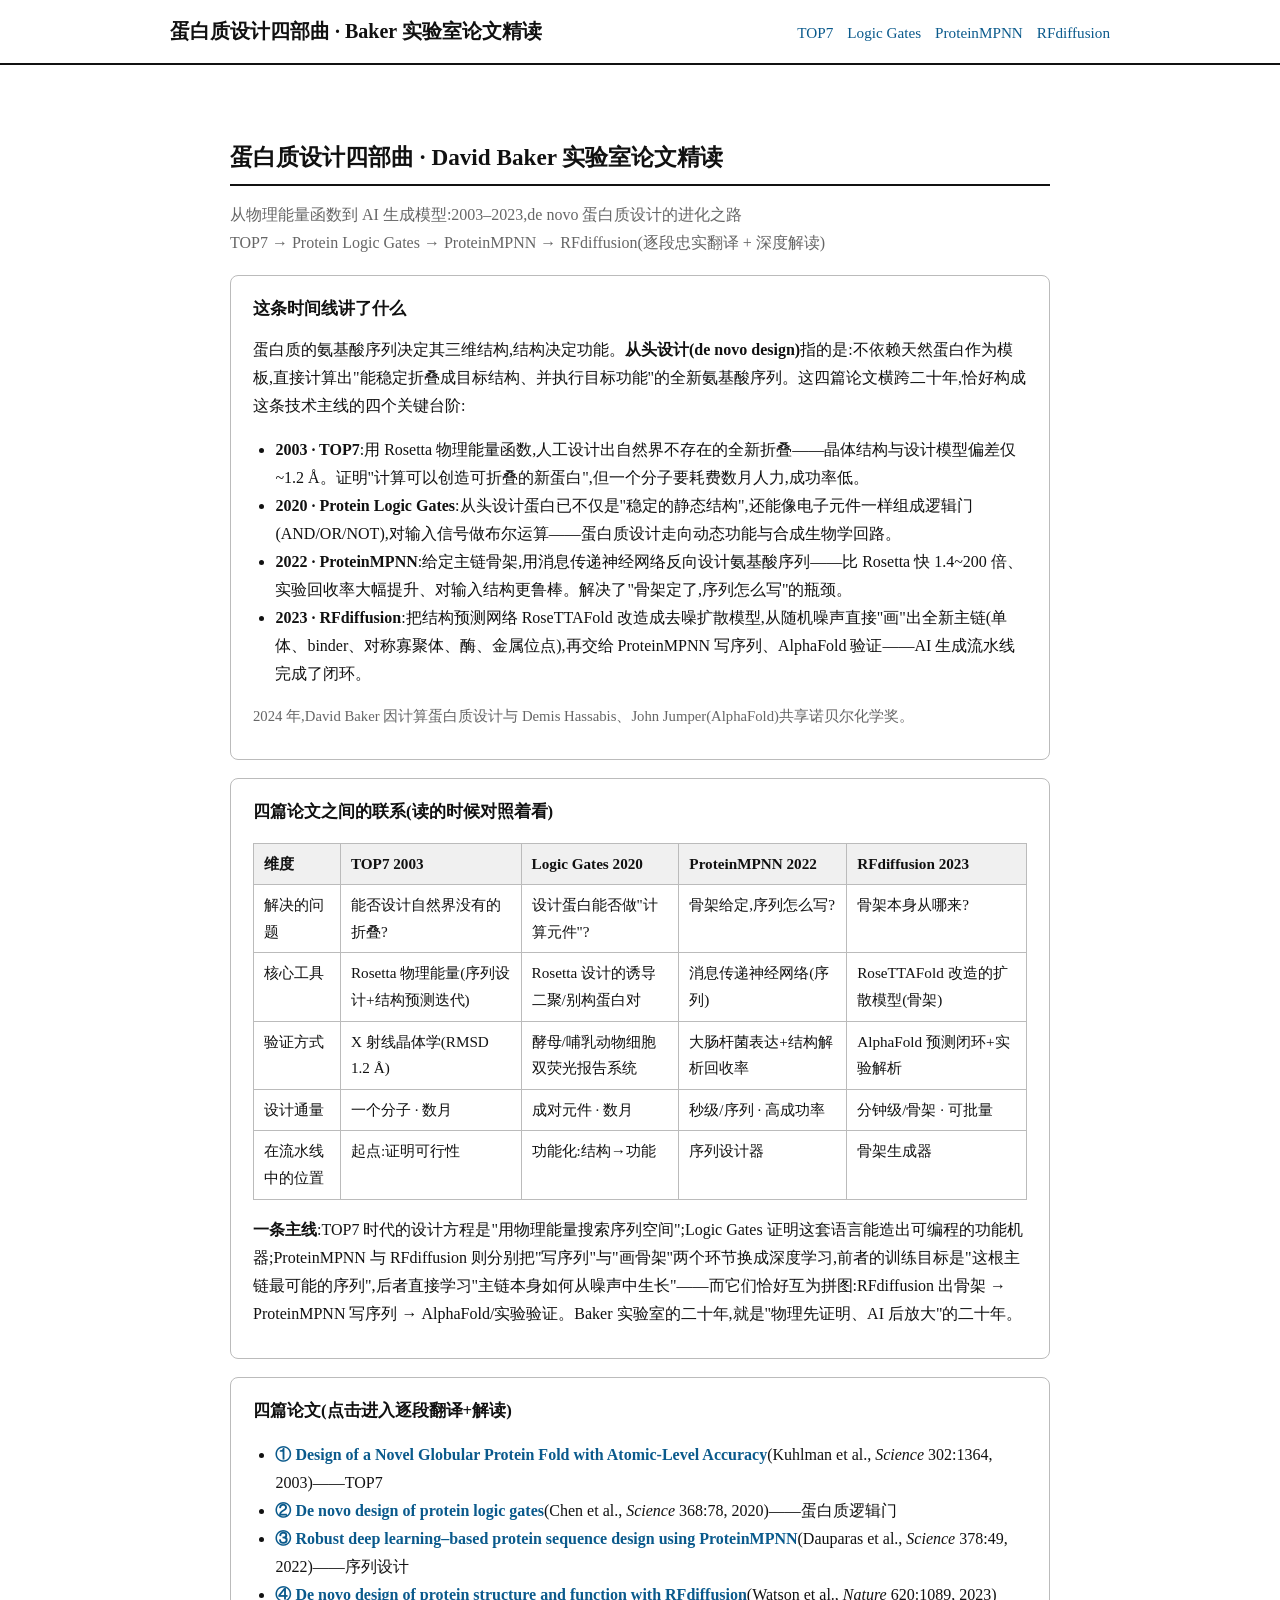
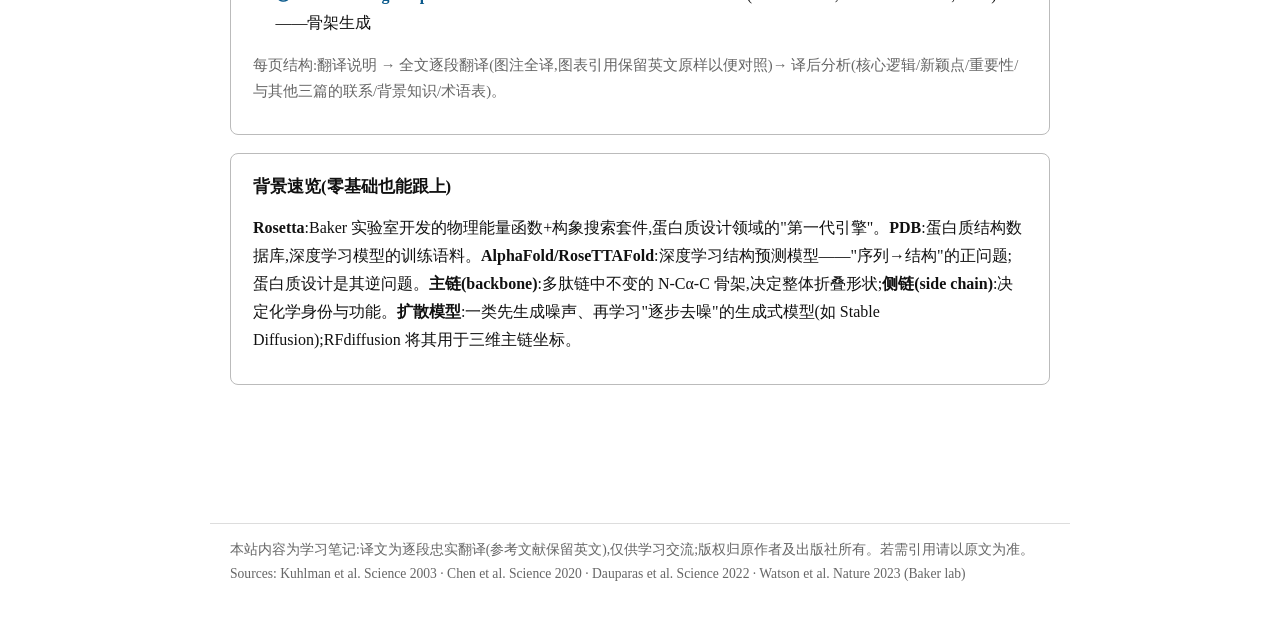
<file: index.html>
<!DOCTYPE html>
<html lang="zh-CN"><head><meta charset="utf-8">
<meta name="viewport" content="width=device-width, initial-scale=1">
<title>蛋白质设计四部曲 · Baker 实验室论文精读</title>
<link rel="stylesheet" href="style.css">
</head><body>
<header class="site"><div class="wrap"><span class="title"><a href="index.html">蛋白质设计四部曲 · Baker 实验室论文精读</a></span><nav class="links"><a href="top7.html">TOP7</a><a href="logic-gates.html">Logic Gates</a><a href="proteinmpnn.html">ProteinMPNN</a><a href="rfdiffusion.html">RFdiffusion</a></nav></div></header>
<main>
<h1>蛋白质设计四部曲 · David Baker 实验室论文精读</h1>
<p class="doc-sub">从物理能量函数到 AI 生成模型:2003–2023,de novo 蛋白质设计的进化之路<br>
TOP7 → Protein Logic Gates → ProteinMPNN → RFdiffusion(逐段忠实翻译 + 深度解读)</p>

<div class="card">
<h3>这条时间线讲了什么</h3>
<p>蛋白质的氨基酸序列决定其三维结构,结构决定功能。<b>从头设计(de novo design)</b>指的是:不依赖天然蛋白作为模板,直接计算出"能稳定折叠成目标结构、并执行目标功能"的全新氨基酸序列。这四篇论文横跨二十年,恰好构成这条技术主线的四个关键台阶:</p>
<ul>
<li><b>2003 · TOP7</b>:用 Rosetta 物理能量函数,人工设计出自然界不存在的全新折叠——晶体结构与设计模型偏差仅 ~1.2 Å。证明"计算可以创造可折叠的新蛋白",但一个分子要耗费数月人力,成功率低。</li>
<li><b>2020 · Protein Logic Gates</b>:从头设计蛋白已不仅是"稳定的静态结构",还能像电子元件一样组成逻辑门(AND/OR/NOT),对输入信号做布尔运算——蛋白质设计走向动态功能与合成生物学回路。</li>
<li><b>2022 · ProteinMPNN</b>:给定主链骨架,用消息传递神经网络反向设计氨基酸序列——比 Rosetta 快 1.4~200 倍、实验回收率大幅提升、对输入结构更鲁棒。解决了"骨架定了,序列怎么写"的瓶颈。</li>
<li><b>2023 · RFdiffusion</b>:把结构预测网络 RoseTTAFold 改造成去噪扩散模型,从随机噪声直接"画"出全新主链(单体、binder、对称寡聚体、酶、金属位点),再交给 ProteinMPNN 写序列、AlphaFold 验证——AI 生成流水线完成了闭环。</li>
</ul>
<p class="meta">2024 年,David Baker 因计算蛋白质设计与 Demis Hassabis、John Jumper(AlphaFold)共享诺贝尔化学奖。</p>
</div>

<div class="card">
<h3>四篇论文之间的联系(读的时候对照着看)</h3>
<table>
<thead><tr><th>维度</th><th>TOP7 2003</th><th>Logic Gates 2020</th><th>ProteinMPNN 2022</th><th>RFdiffusion 2023</th></tr></thead>
<tbody>
<tr><td>解决的问题</td><td>能否设计自然界没有的折叠?</td><td>设计蛋白能否做"计算元件"?</td><td>骨架给定,序列怎么写?</td><td>骨架本身从哪来?</td></tr>
<tr><td>核心工具</td><td>Rosetta 物理能量(序列设计+结构预测迭代)</td><td>Rosetta 设计的诱导二聚/别构蛋白对</td><td>消息传递神经网络(序列)</td><td>RoseTTAFold 改造的扩散模型(骨架)</td></tr>
<tr><td>验证方式</td><td>X 射线晶体学(RMSD 1.2 Å)</td><td>酵母/哺乳动物细胞双荧光报告系统</td><td>大肠杆菌表达+结构解析回收率</td><td>AlphaFold 预测闭环+实验解析</td></tr>
<tr><td>设计通量</td><td>一个分子 · 数月</td><td>成对元件 · 数月</td><td>秒级/序列 · 高成功率</td><td>分钟级/骨架 · 可批量</td></tr>
<tr><td>在流水线中的位置</td><td>起点:证明可行性</td><td>功能化:结构→功能</td><td>序列设计器</td><td>骨架生成器</td></tr>
</tbody>
</table>
<p><b>一条主线</b>:TOP7 时代的设计方程是"用物理能量搜索序列空间";Logic Gates 证明这套语言能造出可编程的功能机器;ProteinMPNN 与 RFdiffusion 则分别把"写序列"与"画骨架"两个环节换成深度学习,前者的训练目标是"这根主链最可能的序列",后者直接学习"主链本身如何从噪声中生长"——而它们恰好互为拼图:RFdiffusion 出骨架 → ProteinMPNN 写序列 → AlphaFold/实验验证。Baker 实验室的二十年,就是"物理先证明、AI 后放大"的二十年。</p>
</div>

<div class="card">
<h3>四篇论文(点击进入逐段翻译+解读)</h3>
<ul>
<li><a href="top7.html">① Design of a Novel Globular Protein Fold with Atomic-Level Accuracy</a>(Kuhlman et al., <i>Science</i> 302:1364, 2003)——TOP7</li>
<li><a href="logic-gates.html">② De novo design of protein logic gates</a>(Chen et al., <i>Science</i> 368:78, 2020)——蛋白质逻辑门</li>
<li><a href="proteinmpnn.html">③ Robust deep learning–based protein sequence design using ProteinMPNN</a>(Dauparas et al., <i>Science</i> 378:49, 2022)——序列设计</li>
<li><a href="rfdiffusion.html">④ De novo design of protein structure and function with RFdiffusion</a>(Watson et al., <i>Nature</i> 620:1089, 2023)——骨架生成</li>
</ul>
<p class="meta">每页结构:翻译说明 → 全文逐段翻译(图注全译,图表引用保留英文原样以便对照)→ 译后分析(核心逻辑/新颖点/重要性/与其他三篇的联系/背景知识/术语表)。</p>
</div>

<div class="card">
<h3>背景速览(零基础也能跟上)</h3>
<p><b>Rosetta</b>:Baker 实验室开发的物理能量函数+构象搜索套件,蛋白质设计领域的"第一代引擎"。<b>PDB</b>:蛋白质结构数据库,深度学习模型的训练语料。<b>AlphaFold/RoseTTAFold</b>:深度学习结构预测模型——"序列→结构"的正问题;蛋白质设计是其逆问题。<b>主链(backbone)</b>:多肽链中不变的 N-Cα-C 骨架,决定整体折叠形状;<b>侧链(side chain)</b>:决定化学身份与功能。<b>扩散模型</b>:一类先生成噪声、再学习"逐步去噪"的生成式模型(如 Stable Diffusion);RFdiffusion 将其用于三维主链坐标。</p>
</div>

</main>
<footer>本站内容为学习笔记:译文为逐段忠实翻译(参考文献保留英文),仅供学习交流;版权归原作者及出版社所有。若需引用请以原文为准。<br>
Sources: Kuhlman et al. Science 2003 · Chen et al. Science 2020 · Dauparas et al. Science 2022 · Watson et al. Nature 2023 (Baker lab)</footer>
</body></html>
</file>
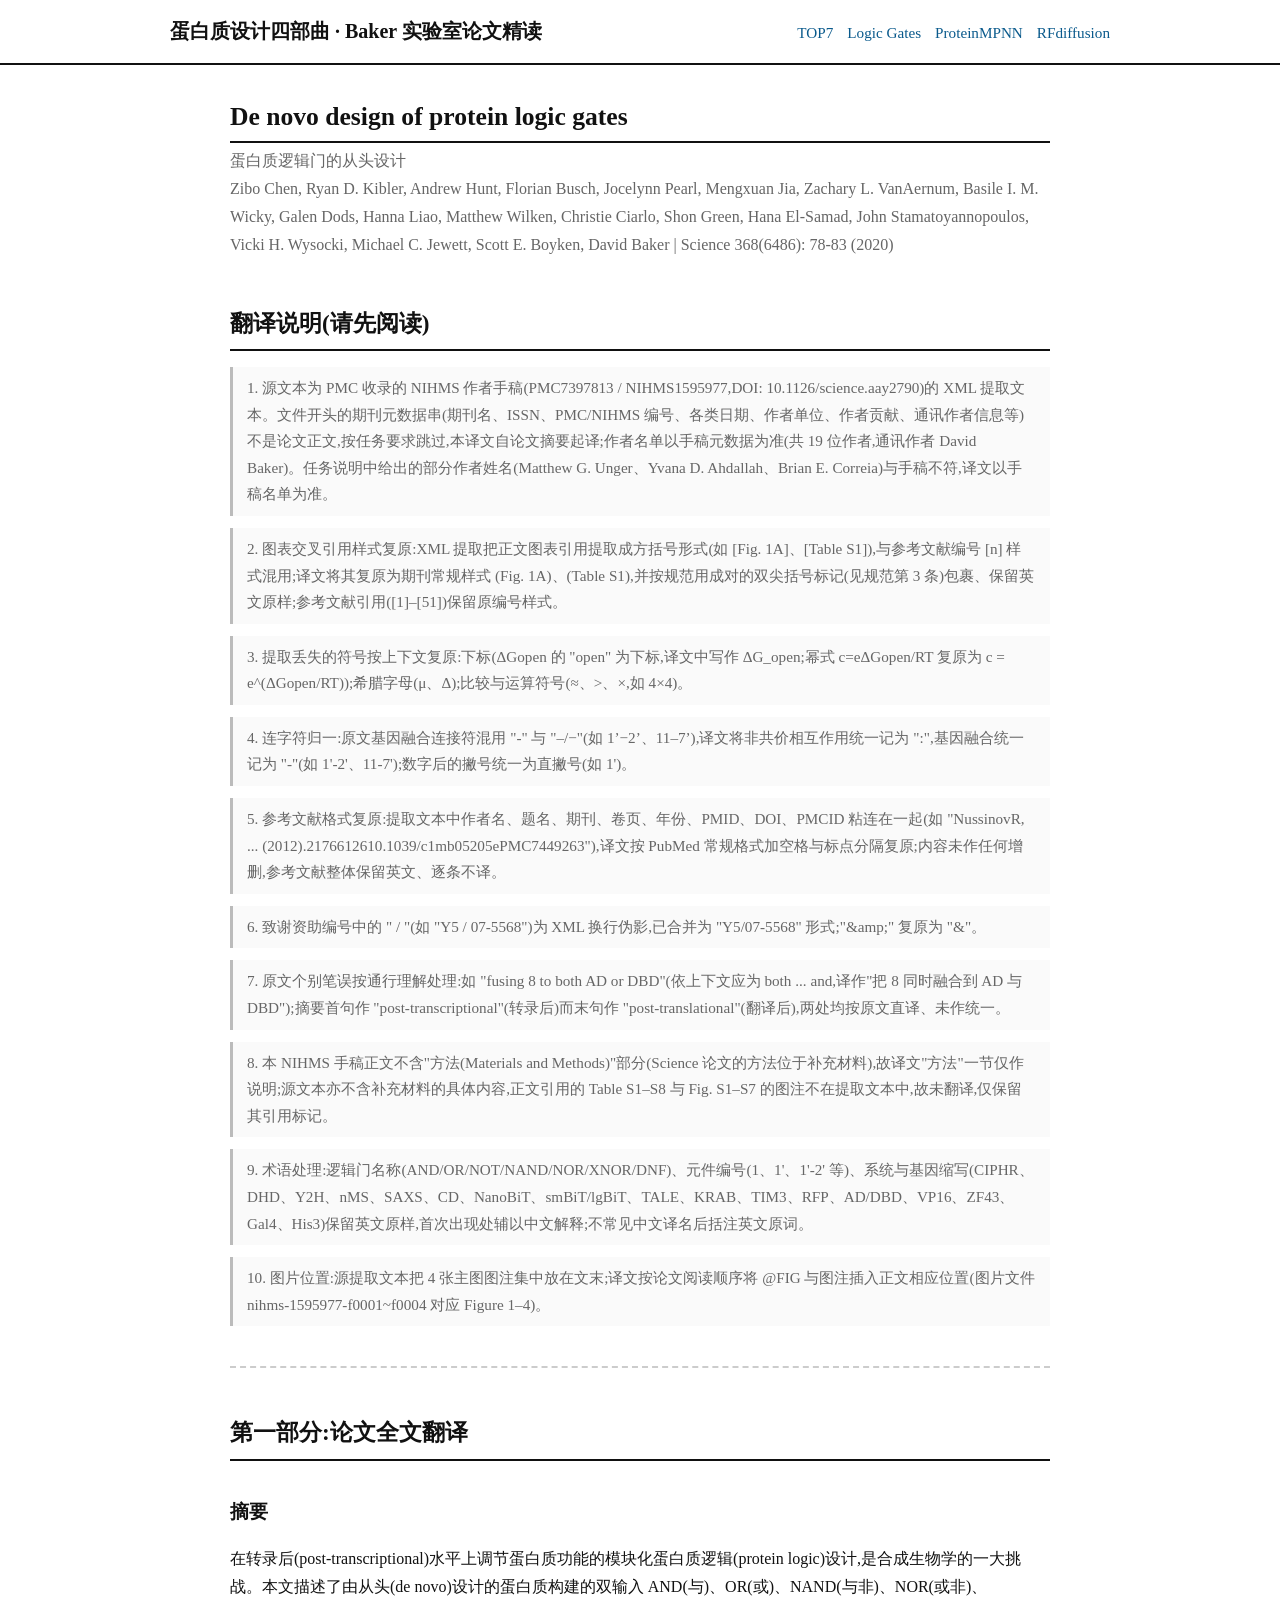
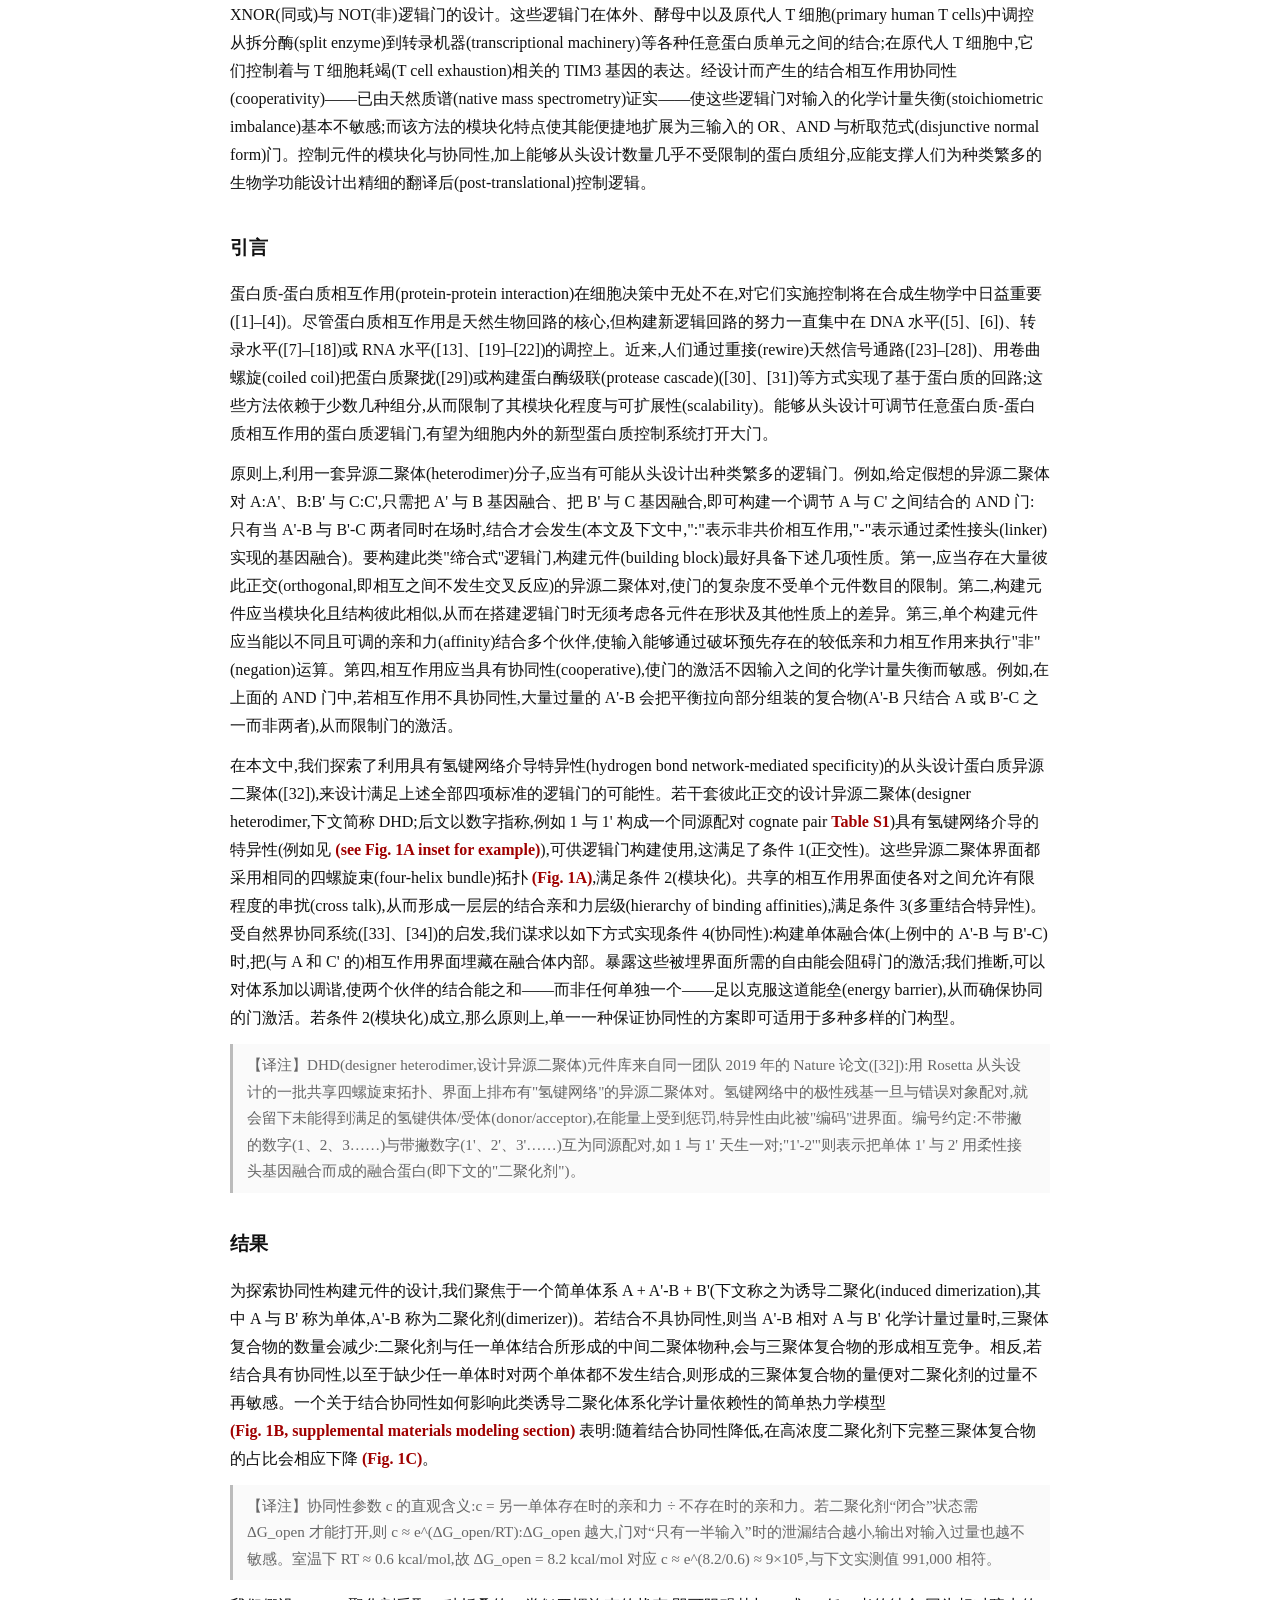
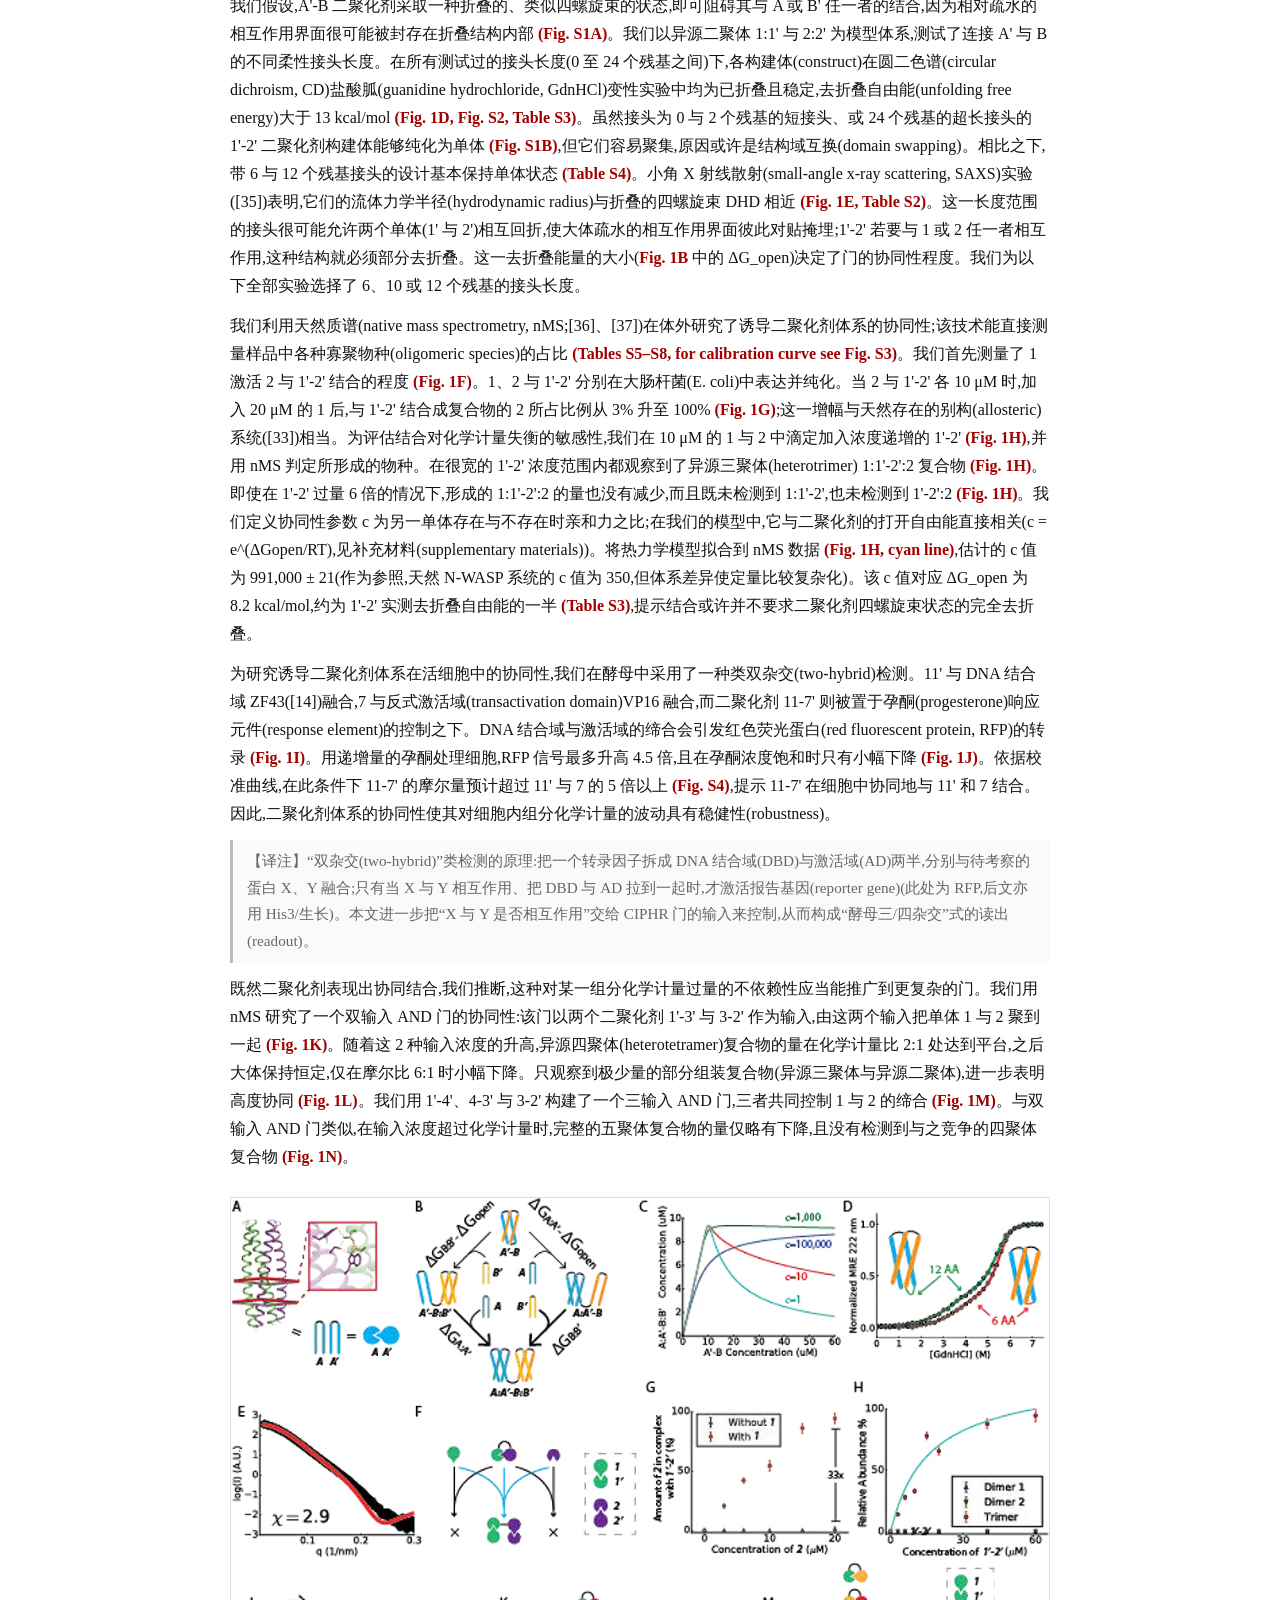
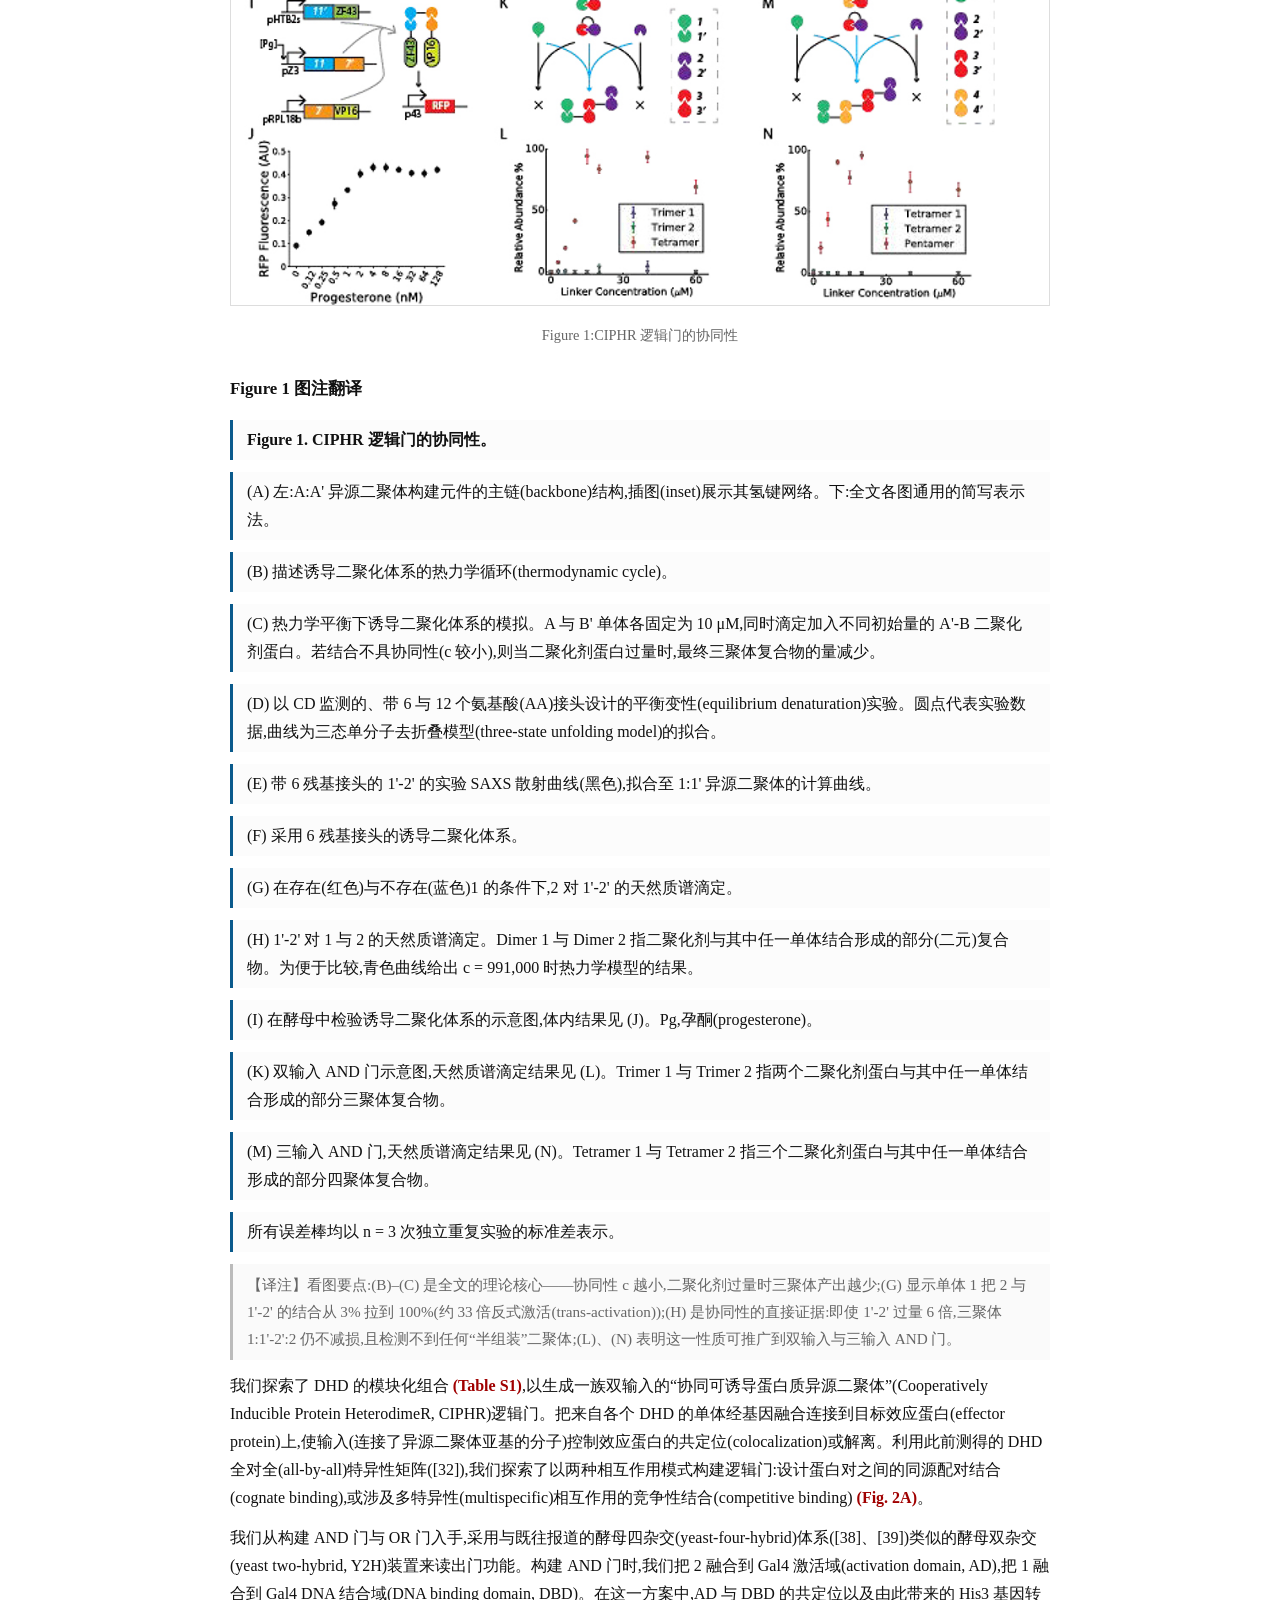
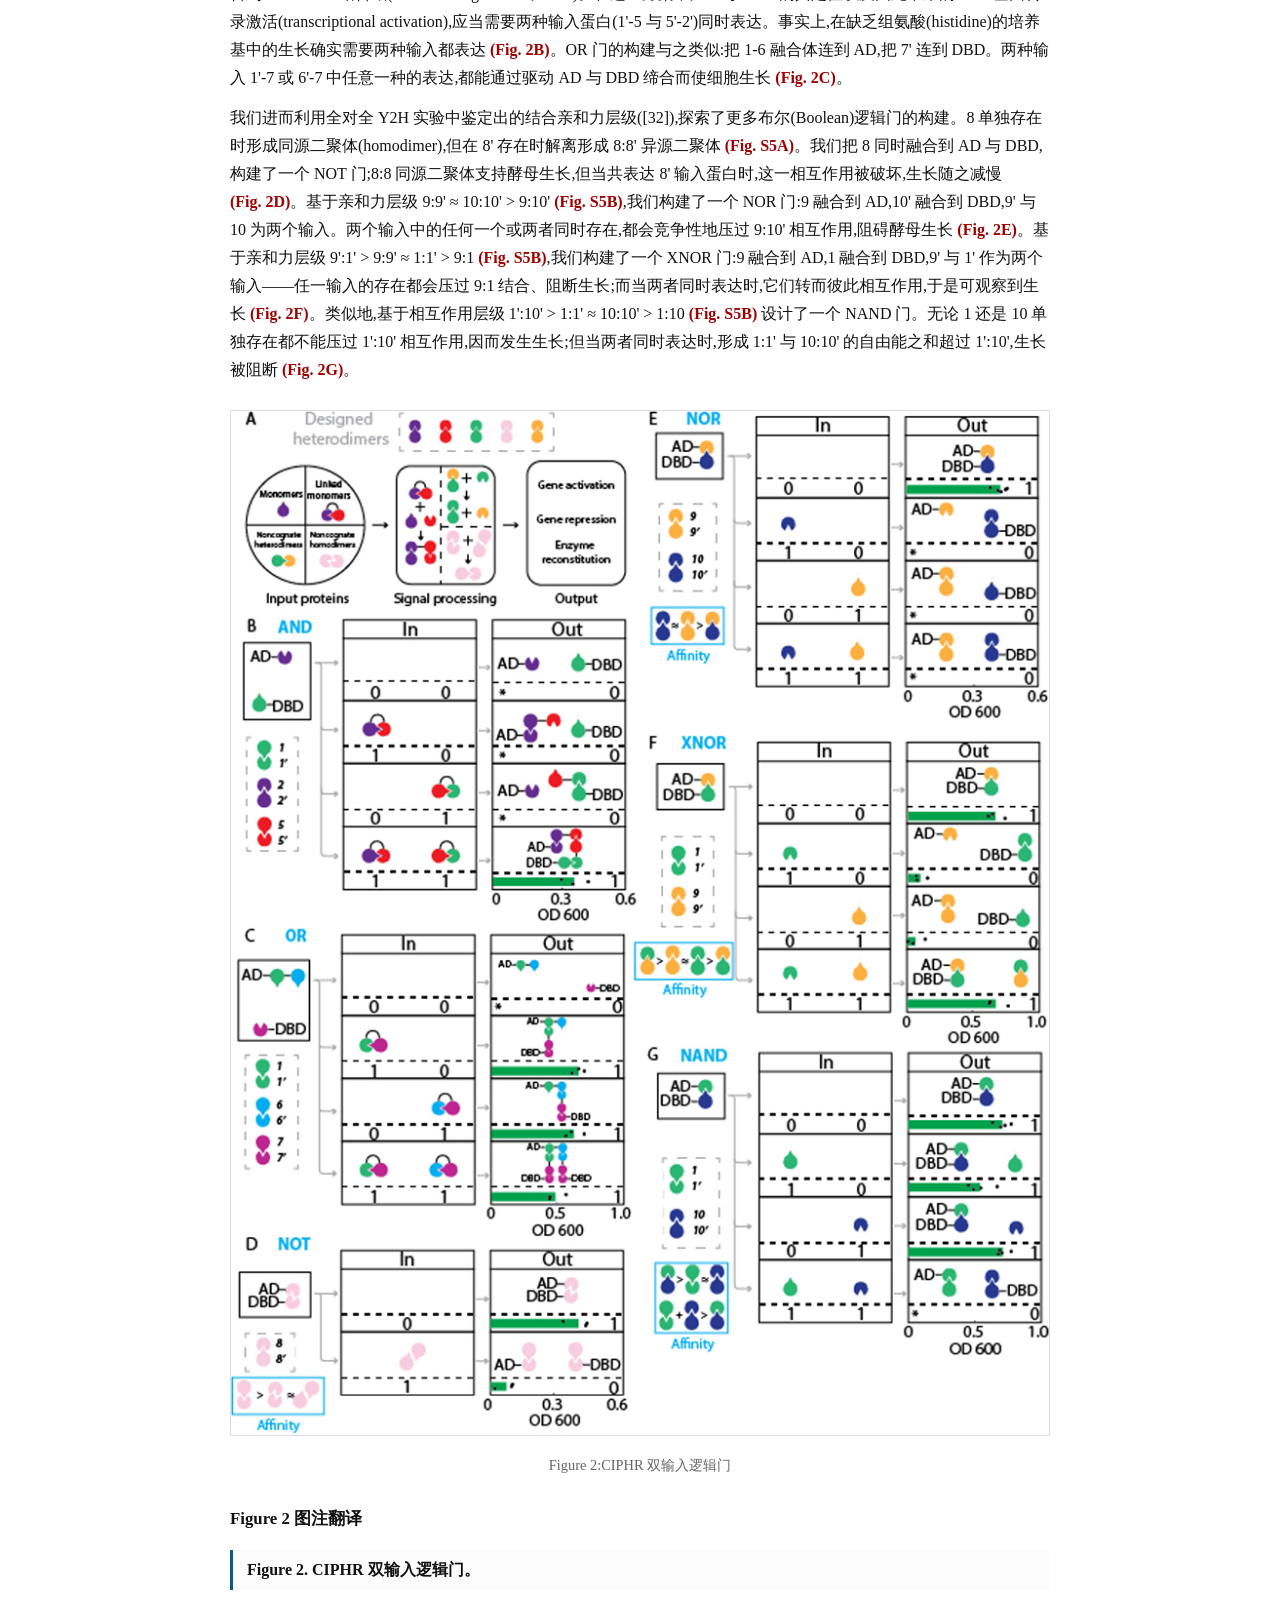
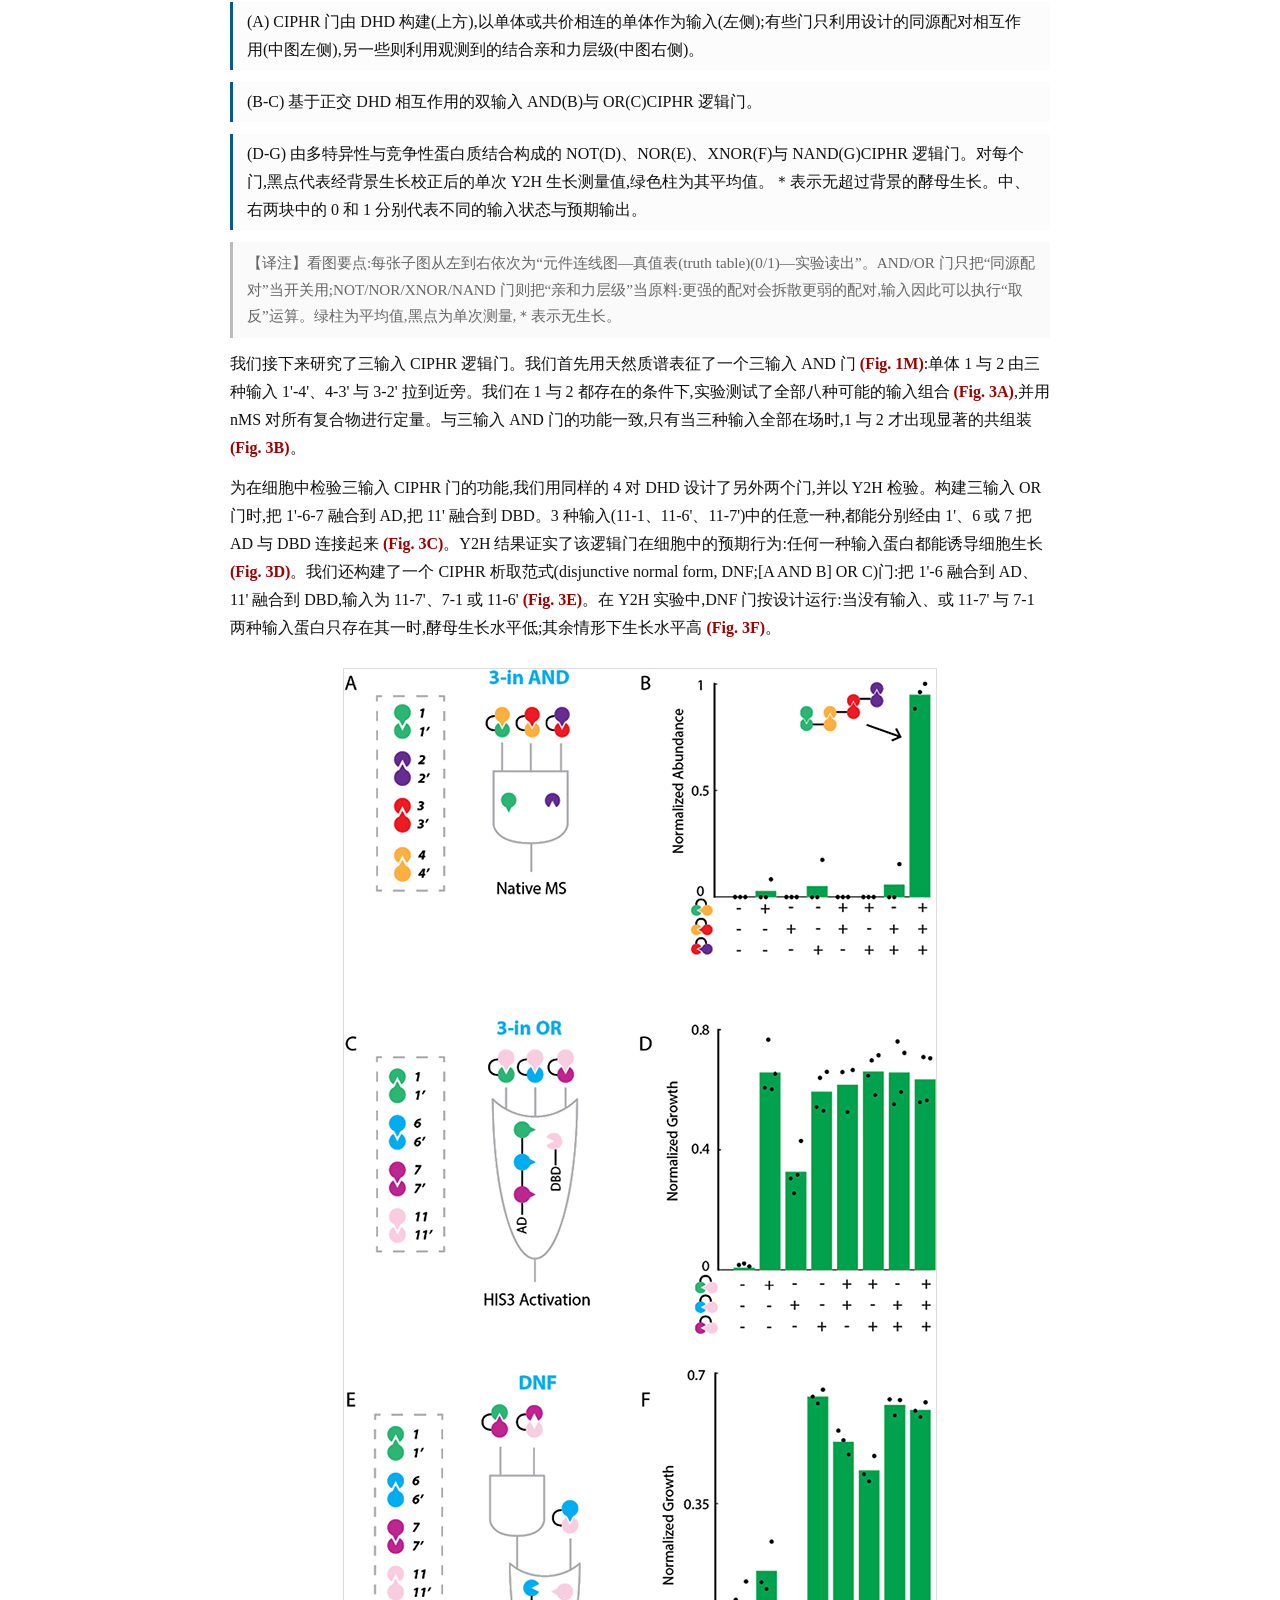
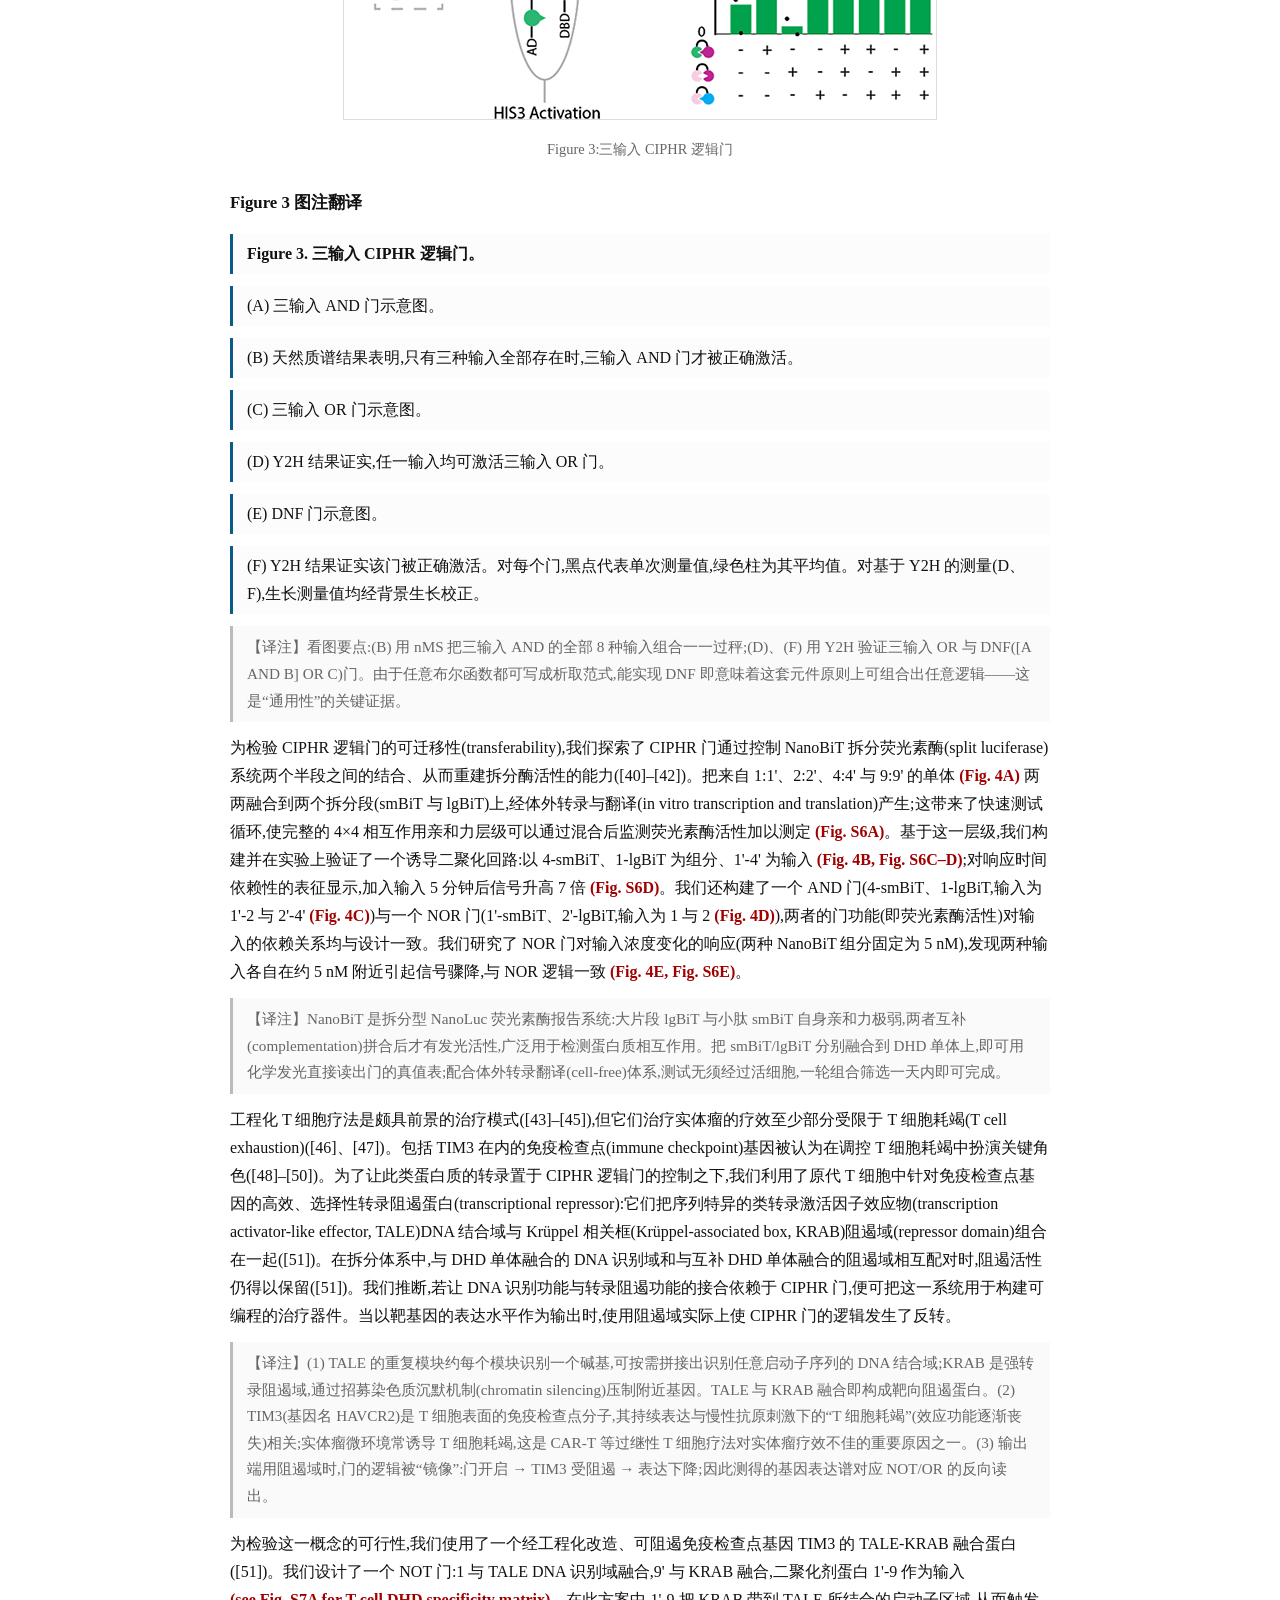
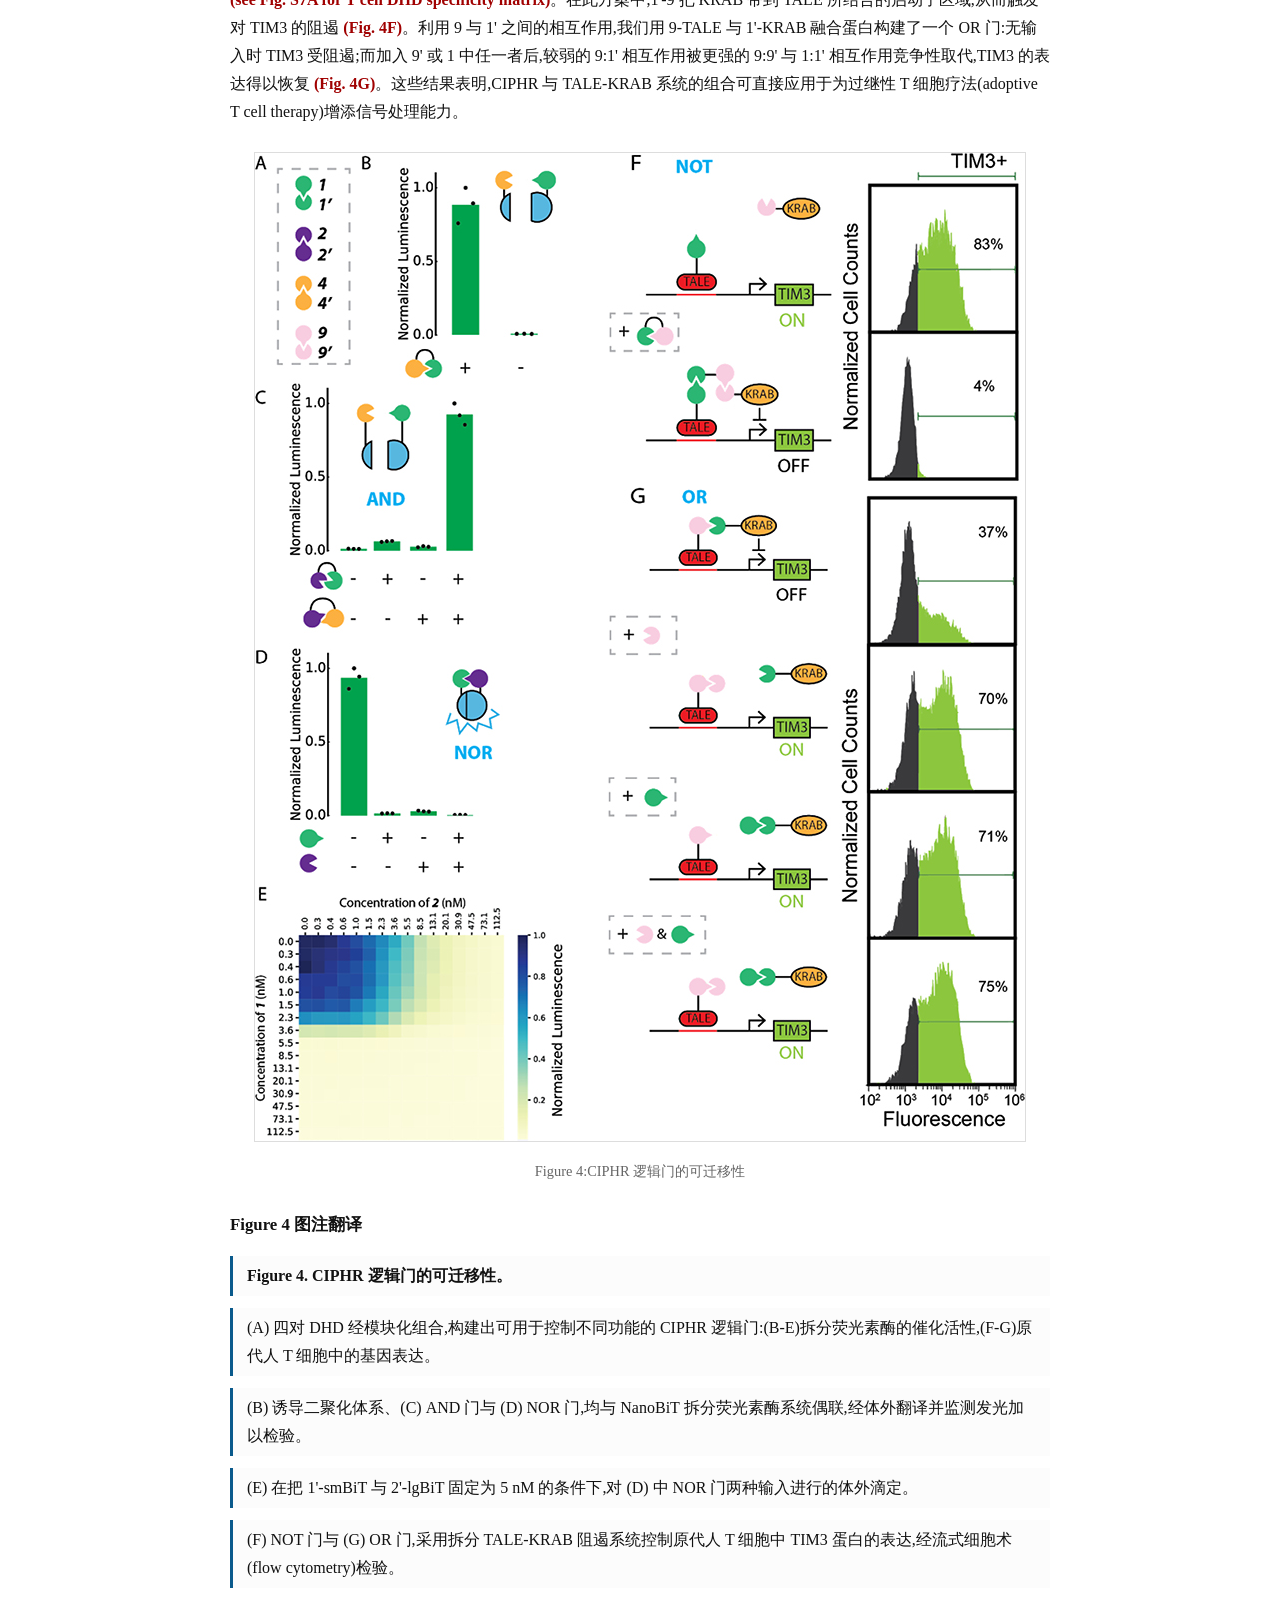
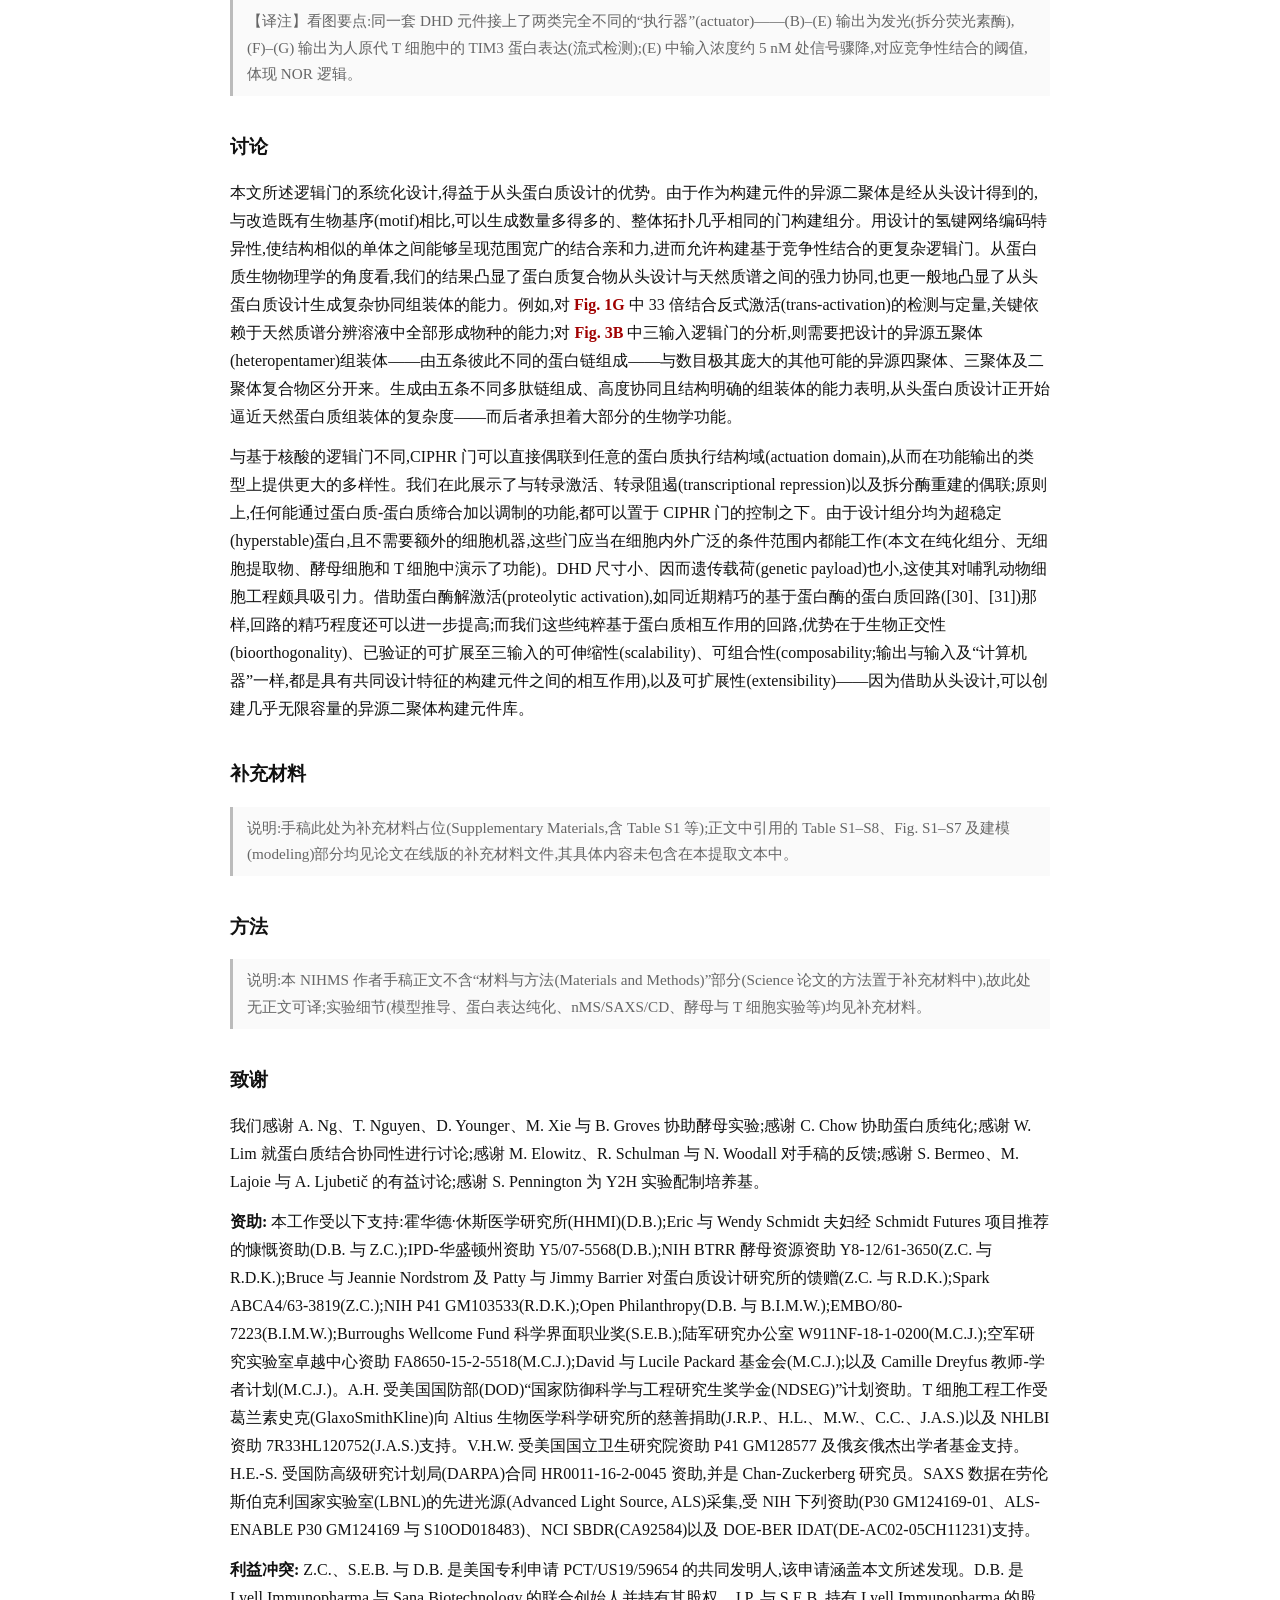
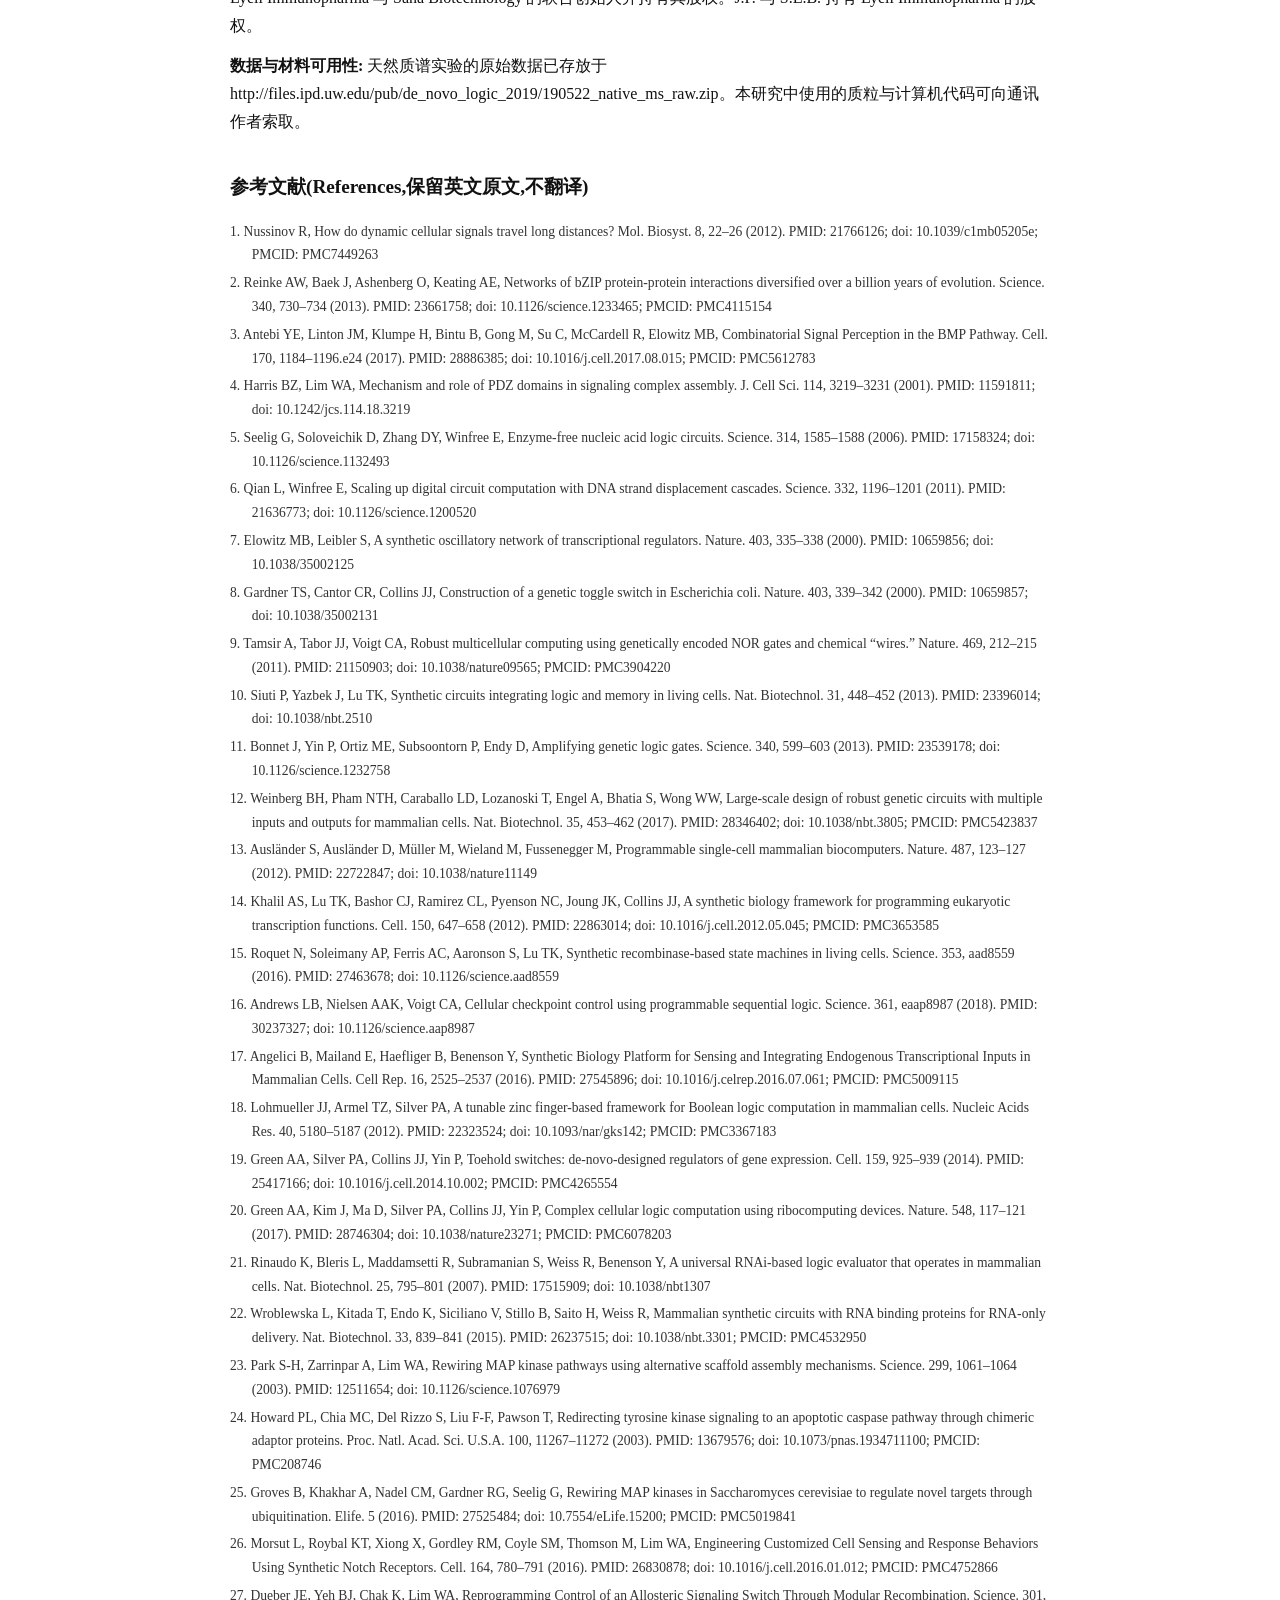
<file: logic-gates.html>
<!DOCTYPE html>
<html lang="zh-CN"><head><meta charset="utf-8">
<meta name="viewport" content="width=device-width, initial-scale=1">
<title>Protein Logic Gates (2020) · 精读翻译</title>
<link rel="stylesheet" href="style.css">
</head><body>
<header class="site"><div class="wrap"><span class="title"><a href="index.html">蛋白质设计四部曲 · Baker 实验室论文精读</a></span><nav class="links"><a href="top7.html">TOP7</a><a href="logic-gates.html">Logic Gates</a><a href="proteinmpnn.html">ProteinMPNN</a><a href="rfdiffusion.html">RFdiffusion</a></nav></div></header>
<main>
<h1 class="doc-title">De novo design of protein logic gates</h1><div class="doc-sub">蛋白质逻辑门的从头设计<br>Zibo Chen, Ryan D. Kibler, Andrew Hunt, Florian Busch, Jocelynn Pearl, Mengxuan Jia, Zachary L. VanAernum, Basile I. M. Wicky, Galen Dods, Hanna Liao, Matthew Wilken, Christie Ciarlo, Shon Green, Hana El-Samad, John Stamatoyannopoulos, Vicki H. Wysocki, Michael C. Jewett, Scott E. Boyken, David Baker | Science 368(6486): 78-83 (2020)</div></div><h1>翻译说明(请先阅读)</h1>
<p class="note">1. 源文本为 PMC 收录的 NIHMS 作者手稿(PMC7397813 / NIHMS1595977,DOI: 10.1126/science.aay2790)的 XML 提取文本。文件开头的期刊元数据串(期刊名、ISSN、PMC/NIHMS 编号、各类日期、作者单位、作者贡献、通讯作者信息等)不是论文正文,按任务要求跳过,本译文自论文摘要起译;作者名单以手稿元数据为准(共 19 位作者,通讯作者 David Baker)。任务说明中给出的部分作者姓名(Matthew G. Unger、Yvana D. Ahdallah、Brian E. Correia)与手稿不符,译文以手稿名单为准。</p>
<p class="note">2. 图表交叉引用样式复原:XML 提取把正文图表引用提取成方括号形式(如 [Fig. 1A]、[Table S1]),与参考文献编号 [n] 样式混用;译文将其复原为期刊常规样式 (Fig. 1A)、(Table S1),并按规范用成对的双尖括号标记(见规范第 3 条)包裹、保留英文原样;参考文献引用([1]–[51])保留原编号样式。</p>
<p class="note">3. 提取丢失的符号按上下文复原:下标(ΔGopen 的 "open" 为下标,译文中写作 ΔG_open;幂式 c=eΔGopen/RT 复原为 c = e^(ΔGopen/RT));希腊字母(μ、Δ);比较与运算符号(≈、&gt;、×,如 4×4)。</p>
<p class="note">4. 连字符归一:原文基因融合连接符混用 "-" 与 "–/−"(如 1’−2’、11–7’),译文将非共价相互作用统一记为 ":",基因融合统一记为 "-"(如 1'-2'、11-7');数字后的撇号统一为直撇号(如 1')。</p>
<p class="note">5. 参考文献格式复原:提取文本中作者名、题名、期刊、卷页、年份、PMID、DOI、PMCID 粘连在一起(如 "NussinovR, ... (2012).2176612610.1039/c1mb05205ePMC7449263"),译文按 PubMed 常规格式加空格与标点分隔复原;内容未作任何增删,参考文献整体保留英文、逐条不译。</p>
<p class="note">6. 致谢资助编号中的 " / "(如 "Y5 / 07-5568")为 XML 换行伪影,已合并为 "Y5/07-5568" 形式;"&amp;amp;" 复原为 "&amp;"。</p>
<p class="note">7. 原文个别笔误按通行理解处理:如 "fusing 8 to both AD or DBD"(依上下文应为 both ... and,译作"把 8 同时融合到 AD 与 DBD");摘要首句作 "post-transcriptional"(转录后)而末句作 "post-translational"(翻译后),两处均按原文直译、未作统一。</p>
<p class="note">8. 本 NIHMS 手稿正文不含"方法(Materials and Methods)"部分(Science 论文的方法位于补充材料),故译文"方法"一节仅作说明;源文本亦不含补充材料的具体内容,正文引用的 Table S1–S8 与 Fig. S1–S7 的图注不在提取文本中,故未翻译,仅保留其引用标记。</p>
<p class="note">9. 术语处理:逻辑门名称(AND/OR/NOT/NAND/NOR/XNOR/DNF)、元件编号(1、1'、1'-2' 等)、系统与基因缩写(CIPHR、DHD、Y2H、nMS、SAXS、CD、NanoBiT、smBiT/lgBiT、TALE、KRAB、TIM3、RFP、AD/DBD、VP16、ZF43、Gal4、His3)保留英文原样,首次出现处辅以中文解释;不常见中文译名后括注英文原词。</p>
<p class="note">10. 图片位置:源提取文本把 4 张主图图注集中放在文末;译文按论文阅读顺序将 @FIG 与图注插入正文相应位置(图片文件 nihms-1595977-f0001~f0004 对应 Figure 1–4)。</p>
<div class="pb"></div>
</div><h1>第一部分:论文全文翻译</h1>
<h2>摘要</h2>
<p>在转录后(post-transcriptional)水平上调节蛋白质功能的模块化蛋白质逻辑(protein logic)设计,是合成生物学的一大挑战。本文描述了由从头(de novo)设计的蛋白质构建的双输入 AND(与)、OR(或)、NAND(与非)、NOR(或非)、XNOR(同或)与 NOT(非)逻辑门的设计。这些逻辑门在体外、酵母中以及原代人 T 细胞(primary human T cells)中调控从拆分酶(split enzyme)到转录机器(transcriptional machinery)等各种任意蛋白质单元之间的结合;在原代人 T 细胞中,它们控制着与 T 细胞耗竭(T cell exhaustion)相关的 TIM3 基因的表达。经设计而产生的结合相互作用协同性(cooperativity)——已由天然质谱(native mass spectrometry)证实——使这些逻辑门对输入的化学计量失衡(stoichiometric imbalance)基本不敏感;而该方法的模块化特点使其能便捷地扩展为三输入的 OR、AND 与析取范式(disjunctive normal form)门。控制元件的模块化与协同性,加上能够从头设计数量几乎不受限制的蛋白质组分,应能支撑人们为种类繁多的生物学功能设计出精细的翻译后(post-translational)控制逻辑。</p>
<h2>引言</h2>
<p>蛋白质-蛋白质相互作用(protein-protein interaction)在细胞决策中无处不在,对它们实施控制将在合成生物学中日益重要([1]–[4])。尽管蛋白质相互作用是天然生物回路的核心,但构建新逻辑回路的努力一直集中在 DNA 水平([5]、[6])、转录水平([7]–[18])或 RNA 水平([13]、[19]–[22])的调控上。近来,人们通过重接(rewire)天然信号通路([23]–[28])、用卷曲螺旋(coiled coil)把蛋白质聚拢([29])或构建蛋白酶级联(protease cascade)([30]、[31])等方式实现了基于蛋白质的回路;这些方法依赖于少数几种组分,从而限制了其模块化程度与可扩展性(scalability)。能够从头设计可调节任意蛋白质-蛋白质相互作用的蛋白质逻辑门,有望为细胞内外的新型蛋白质控制系统打开大门。</p>
<p>原则上,利用一套异源二聚体(heterodimer)分子,应当有可能从头设计出种类繁多的逻辑门。例如,给定假想的异源二聚体对 A:A'、B:B' 与 C:C',只需把 A' 与 B 基因融合、把 B' 与 C 基因融合,即可构建一个调节 A 与 C' 之间结合的 AND 门:只有当 A'-B 与 B'-C 两者同时在场时,结合才会发生(本文及下文中,":"表示非共价相互作用,"-"表示通过柔性接头(linker)实现的基因融合)。要构建此类"缔合式"逻辑门,构建元件(building block)最好具备下述几项性质。第一,应当存在大量彼此正交(orthogonal,即相互之间不发生交叉反应)的异源二聚体对,使门的复杂度不受单个元件数目的限制。第二,构建元件应当模块化且结构彼此相似,从而在搭建逻辑门时无须考虑各元件在形状及其他性质上的差异。第三,单个构建元件应当能以不同且可调的亲和力(affinity)结合多个伙伴,使输入能够通过破坏预先存在的较低亲和力相互作用来执行"非"(negation)运算。第四,相互作用应当具有协同性(cooperative),使门的激活不因输入之间的化学计量失衡而敏感。例如,在上面的 AND 门中,若相互作用不具协同性,大量过量的 A'-B 会把平衡拉向部分组装的复合物(A'-B 只结合 A 或 B'-C 之一而非两者),从而限制门的激活。</p>
<p>在本文中,我们探索了利用具有氢键网络介导特异性(hydrogen bond network-mediated specificity)的从头设计蛋白质异源二聚体([32]),来设计满足上述全部四项标准的逻辑门的可能性。若干套彼此正交的设计异源二聚体(designer heterodimer,下文简称 DHD;后文以数字指称,例如 1 与 1' 构成一个同源配对 cognate pair <span class="figref">Table S1</span>)具有氢键网络介导的特异性(例如见 <span class="figref">(see Fig. 1A inset for example)</span>),可供逻辑门构建使用,这满足了条件 1(正交性)。这些异源二聚体界面都采用相同的四螺旋束(four-helix bundle)拓扑 <span class="figref">(Fig. 1A)</span>,满足条件 2(模块化)。共享的相互作用界面使各对之间允许有限程度的串扰(cross talk),从而形成一层层的结合亲和力层级(hierarchy of binding affinities),满足条件 3(多重结合特异性)。受自然界协同系统([33]、[34])的启发,我们谋求以如下方式实现条件 4(协同性):构建单体融合体(上例中的 A'-B 与 B'-C)时,把(与 A 和 C' 的)相互作用界面埋藏在融合体内部。暴露这些被埋界面所需的自由能会阻碍门的激活;我们推断,可以对体系加以调谐,使两个伙伴的结合能之和——而非任何单独一个——足以克服这道能垒(energy barrier),从而确保协同的门激活。若条件 2(模块化)成立,那么原则上,单一一种保证协同性的方案即可适用于多种多样的门构型。</p>
<p class="note">【译注】DHD(designer heterodimer,设计异源二聚体)元件库来自同一团队 2019 年的 Nature 论文([32]):用 Rosetta 从头设计的一批共享四螺旋束拓扑、界面上排布有"氢键网络"的异源二聚体对。氢键网络中的极性残基一旦与错误对象配对,就会留下未能得到满足的氢键供体/受体(donor/acceptor),在能量上受到惩罚,特异性由此被"编码"进界面。编号约定:不带撇的数字(1、2、3……)与带撇数字(1'、2'、3'……)互为同源配对,如 1 与 1' 天生一对;"1'-2'"则表示把单体 1' 与 2' 用柔性接头基因融合而成的融合蛋白(即下文的"二聚化剂")。</p>
<h2>结果</h2>
<p>为探索协同性构建元件的设计,我们聚焦于一个简单体系 A + A'-B + B'(下文称之为诱导二聚化(induced dimerization),其中 A 与 B' 称为单体,A'-B 称为二聚化剂(dimerizer))。若结合不具协同性,则当 A'-B 相对 A 与 B' 化学计量过量时,三聚体复合物的数量会减少:二聚化剂与任一单体结合所形成的中间二聚体物种,会与三聚体复合物的形成相互竞争。相反,若结合具有协同性,以至于缺少任一单体时对两个单体都不发生结合,则形成的三聚体复合物的量便对二聚化剂的过量不再敏感。一个关于结合协同性如何影响此类诱导二聚化体系化学计量依赖性的简单热力学模型 <span class="figref">(Fig. 1B, supplemental materials modeling section)</span> 表明:随着结合协同性降低,在高浓度二聚化剂下完整三聚体复合物的占比会相应下降 <span class="figref">(Fig. 1C)</span>。</p>
<p class="note">【译注】协同性参数 c 的直观含义:c = 另一单体存在时的亲和力 ÷ 不存在时的亲和力。若二聚化剂“闭合”状态需 ΔG_open 才能打开,则 c ≈ e^(ΔG_open/RT):ΔG_open 越大,门对“只有一半输入”时的泄漏结合越小,输出对输入过量也越不敏感。室温下 RT ≈ 0.6 kcal/mol,故 ΔG_open = 8.2 kcal/mol 对应 c ≈ e^(8.2/0.6) ≈ 9×10⁵,与下文实测值 991,000 相符。</p>
<p>我们假设,A'-B 二聚化剂采取一种折叠的、类似四螺旋束的状态,即可阻碍其与 A 或 B' 任一者的结合,因为相对疏水的相互作用界面很可能被封存在折叠结构内部 <span class="figref">(Fig. S1A)</span>。我们以异源二聚体 1:1' 与 2:2' 为模型体系,测试了连接 A' 与 B 的不同柔性接头长度。在所有测试过的接头长度(0 至 24 个残基之间)下,各构建体(construct)在圆二色谱(circular dichroism, CD)盐酸胍(guanidine hydrochloride, GdnHCl)变性实验中均为已折叠且稳定,去折叠自由能(unfolding free energy)大于 13 kcal/mol <span class="figref">(Fig. 1D, Fig. S2, Table S3)</span>。虽然接头为 0 与 2 个残基的短接头、或 24 个残基的超长接头的 1'-2' 二聚化剂构建体能够纯化为单体 <span class="figref">(Fig. S1B)</span>,但它们容易聚集,原因或许是结构域互换(domain swapping)。相比之下,带 6 与 12 个残基接头的设计基本保持单体状态 <span class="figref">(Table S4)</span>。小角 X 射线散射(small-angle x-ray scattering, SAXS)实验([35])表明,它们的流体力学半径(hydrodynamic radius)与折叠的四螺旋束 DHD 相近 <span class="figref">(Fig. 1E, Table S2)</span>。这一长度范围的接头很可能允许两个单体(1' 与 2')相互回折,使大体疏水的相互作用界面彼此对贴掩埋;1'-2' 若要与 1 或 2 任一者相互作用,这种结构就必须部分去折叠。这一去折叠能量的大小(<span class="figref">Fig. 1B</span> 中的 ΔG_open)决定了门的协同性程度。我们为以下全部实验选择了 6、10 或 12 个残基的接头长度。</p>
<p>我们利用天然质谱(native mass spectrometry, nMS;[36]、[37])在体外研究了诱导二聚化剂体系的协同性;该技术能直接测量样品中各种寡聚物种(oligomeric species)的占比 <span class="figref">(Tables S5–S8, for calibration curve see Fig. S3)</span>。我们首先测量了 1 激活 2 与 1'-2' 结合的程度 <span class="figref">(Fig. 1F)</span>。1、2 与 1'-2' 分别在大肠杆菌(E. coli)中表达并纯化。当 2 与 1'-2' 各 10 μM 时,加入 20 μM 的 1 后,与 1'-2' 结合成复合物的 2 所占比例从 3% 升至 100% <span class="figref">(Fig. 1G)</span>;这一增幅与天然存在的别构(allosteric)系统([33])相当。为评估结合对化学计量失衡的敏感性,我们在 10 μM 的 1 与 2 中滴定加入浓度递增的 1'-2' <span class="figref">(Fig. 1H)</span>,并用 nMS 判定所形成的物种。在很宽的 1'-2' 浓度范围内都观察到了异源三聚体(heterotrimer) 1:1'-2':2 复合物 <span class="figref">(Fig. 1H)</span>。即使在 1'-2' 过量 6 倍的情况下,形成的 1:1'-2':2 的量也没有减少,而且既未检测到 1:1'-2',也未检测到 1'-2':2 <span class="figref">(Fig. 1H)</span>。我们定义协同性参数 c 为另一单体存在与不存在时亲和力之比;在我们的模型中,它与二聚化剂的打开自由能直接相关(c = e^(ΔGopen/RT),见补充材料(supplementary materials))。将热力学模型拟合到 nMS 数据 <span class="figref">(Fig. 1H, cyan line)</span>,估计的 c 值为 991,000 ± 21(作为参照,天然 N-WASP 系统的 c 值为 350,但体系差异使定量比较复杂化)。该 c 值对应 ΔG_open 为 8.2 kcal/mol,约为 1'-2' 实测去折叠自由能的一半 <span class="figref">(Table S3)</span>,提示结合或许并不要求二聚化剂四螺旋束状态的完全去折叠。</p>
<p>为研究诱导二聚化剂体系在活细胞中的协同性,我们在酵母中采用了一种类双杂交(two-hybrid)检测。11' 与 DNA 结合域 ZF43([14])融合,7 与反式激活域(transactivation domain)VP16 融合,而二聚化剂 11-7' 则被置于孕酮(progesterone)响应元件(response element)的控制之下。DNA 结合域与激活域的缔合会引发红色荧光蛋白(red fluorescent protein, RFP)的转录 <span class="figref">(Fig. 1I)</span>。用递增量的孕酮处理细胞,RFP 信号最多升高 4.5 倍,且在孕酮浓度饱和时只有小幅下降 <span class="figref">(Fig. 1J)</span>。依据校准曲线,在此条件下 11-7' 的摩尔量预计超过 11' 与 7 的 5 倍以上 <span class="figref">(Fig. S4)</span>,提示 11-7' 在细胞中协同地与 11' 和 7 结合。因此,二聚化剂体系的协同性使其对细胞内组分化学计量的波动具有稳健性(robustness)。</p>
<p class="note">【译注】“双杂交(two-hybrid)”类检测的原理:把一个转录因子拆成 DNA 结合域(DBD)与激活域(AD)两半,分别与待考察的蛋白 X、Y 融合;只有当 X 与 Y 相互作用、把 DBD 与 AD 拉到一起时,才激活报告基因(reporter gene)(此处为 RFP,后文亦用 His3/生长)。本文进一步把“X 与 Y 是否相互作用”交给 CIPHR 门的输入来控制,从而构成“酵母三/四杂交”式的读出(readout)。</p>
<p>既然二聚化剂表现出协同结合,我们推断,这种对某一组分化学计量过量的不依赖性应当能推广到更复杂的门。我们用 nMS 研究了一个双输入 AND 门的协同性:该门以两个二聚化剂 1'-3' 与 3-2' 作为输入,由这两个输入把单体 1 与 2 聚到一起 <span class="figref">(Fig. 1K)</span>。随着这 2 种输入浓度的升高,异源四聚体(heterotetramer)复合物的量在化学计量比 2:1 处达到平台,之后大体保持恒定,仅在摩尔比 6:1 时小幅下降。只观察到极少量的部分组装复合物(异源三聚体与异源二聚体),进一步表明高度协同 <span class="figref">(Fig. 1L)</span>。我们用 1'-4'、4-3' 与 3-2' 构建了一个三输入 AND 门,三者共同控制 1 与 2 的缔合 <span class="figref">(Fig. 1M)</span>。与双输入 AND 门类似,在输入浓度超过化学计量时,完整的五聚体复合物的量仅略有下降,且没有检测到与之竞争的四聚体复合物 <span class="figref">(Fig. 1N)</span>。</p>

<figure><img src="assets/LogicGates_nihms-1595977-f0001.jpg" alt="Figure 1:CIPHR 逻辑门的协同性">
<figcaption>Figure 1:CIPHR 逻辑门的协同性</figcaption></figure>
<h3>Figure 1 图注翻译</h3>
<p class="legend"><strong>Figure 1. CIPHR 逻辑门的协同性。</strong></p>
<p class="legend">(A) 左:A:A' 异源二聚体构建元件的主链(backbone)结构,插图(inset)展示其氢键网络。下:全文各图通用的简写表示法。</p>
<p class="legend">(B) 描述诱导二聚化体系的热力学循环(thermodynamic cycle)。</p>
<p class="legend">(C) 热力学平衡下诱导二聚化体系的模拟。A 与 B' 单体各固定为 10 μM,同时滴定加入不同初始量的 A'-B 二聚化剂蛋白。若结合不具协同性(c 较小),则当二聚化剂蛋白过量时,最终三聚体复合物的量减少。</p>
<p class="legend">(D) 以 CD 监测的、带 6 与 12 个氨基酸(AA)接头设计的平衡变性(equilibrium denaturation)实验。圆点代表实验数据,曲线为三态单分子去折叠模型(three-state unfolding model)的拟合。</p>
<p class="legend">(E) 带 6 残基接头的 1'-2' 的实验 SAXS 散射曲线(黑色),拟合至 1:1' 异源二聚体的计算曲线。</p>
<p class="legend">(F) 采用 6 残基接头的诱导二聚化体系。</p>
<p class="legend">(G) 在存在(红色)与不存在(蓝色)1 的条件下,2 对 1'-2' 的天然质谱滴定。</p>
<p class="legend">(H) 1'-2' 对 1 与 2 的天然质谱滴定。Dimer 1 与 Dimer 2 指二聚化剂与其中任一单体结合形成的部分(二元)复合物。为便于比较,青色曲线给出 c = 991,000 时热力学模型的结果。</p>
<p class="legend">(I) 在酵母中检验诱导二聚化体系的示意图,体内结果见 (J)。Pg,孕酮(progesterone)。</p>
<p class="legend">(K) 双输入 AND 门示意图,天然质谱滴定结果见 (L)。Trimer 1 与 Trimer 2 指两个二聚化剂蛋白与其中任一单体结合形成的部分三聚体复合物。</p>
<p class="legend">(M) 三输入 AND 门,天然质谱滴定结果见 (N)。Tetramer 1 与 Tetramer 2 指三个二聚化剂蛋白与其中任一单体结合形成的部分四聚体复合物。</p>
<p class="legend">所有误差棒均以 n = 3 次独立重复实验的标准差表示。</p>
<p class="note">【译注】看图要点:(B)–(C) 是全文的理论核心——协同性 c 越小,二聚化剂过量时三聚体产出越少;(G) 显示单体 1 把 2 与 1'-2' 的结合从 3% 拉到 100%(约 33 倍反式激活(trans-activation));(H) 是协同性的直接证据:即使 1'-2' 过量 6 倍,三聚体 1:1'-2':2 仍不减损,且检测不到任何“半组装”二聚体;(L)、(N) 表明这一性质可推广到双输入与三输入 AND 门。</p>
<p>我们探索了 DHD 的模块化组合 <span class="figref">(Table S1)</span>,以生成一族双输入的“协同可诱导蛋白质异源二聚体”(Cooperatively Inducible Protein HeterodimeR, CIPHR)逻辑门。把来自各个 DHD 的单体经基因融合连接到目标效应蛋白(effector protein)上,使输入(连接了异源二聚体亚基的分子)控制效应蛋白的共定位(colocalization)或解离。利用此前测得的 DHD 全对全(all-by-all)特异性矩阵([32]),我们探索了以两种相互作用模式构建逻辑门:设计蛋白对之间的同源配对结合(cognate binding),或涉及多特异性(multispecific)相互作用的竞争性结合(competitive binding) <span class="figref">(Fig. 2A)</span>。</p>
<p>我们从构建 AND 门与 OR 门入手,采用与既往报道的酵母四杂交(yeast-four-hybrid)体系([38]、[39])类似的酵母双杂交(yeast two-hybrid, Y2H)装置来读出门功能。构建 AND 门时,我们把 2 融合到 Gal4 激活域(activation domain, AD),把 1 融合到 Gal4 DNA 结合域(DNA binding domain, DBD)。在这一方案中,AD 与 DBD 的共定位以及由此带来的 His3 基因转录激活(transcriptional activation),应当需要两种输入蛋白(1'-5 与 5'-2')同时表达。事实上,在缺乏组氨酸(histidine)的培养基中的生长确实需要两种输入都表达 <span class="figref">(Fig. 2B)</span>。OR 门的构建与之类似:把 1-6 融合体连到 AD,把 7' 连到 DBD。两种输入 1'-7 或 6'-7 中任意一种的表达,都能通过驱动 AD 与 DBD 缔合而使细胞生长 <span class="figref">(Fig. 2C)</span>。</p>
<p>我们进而利用全对全 Y2H 实验中鉴定出的结合亲和力层级([32]),探索了更多布尔(Boolean)逻辑门的构建。8 单独存在时形成同源二聚体(homodimer),但在 8' 存在时解离形成 8:8' 异源二聚体 <span class="figref">(Fig. S5A)</span>。我们把 8 同时融合到 AD 与 DBD,构建了一个 NOT 门;8:8 同源二聚体支持酵母生长,但当共表达 8' 输入蛋白时,这一相互作用被破坏,生长随之减慢 <span class="figref">(Fig. 2D)</span>。基于亲和力层级 9:9' ≈ 10:10' &gt; 9:10' <span class="figref">(Fig. S5B)</span>,我们构建了一个 NOR 门:9 融合到 AD,10' 融合到 DBD,9' 与 10 为两个输入。两个输入中的任何一个或两者同时存在,都会竞争性地压过 9:10' 相互作用,阻碍酵母生长 <span class="figref">(Fig. 2E)</span>。基于亲和力层级 9':1' &gt; 9:9' ≈ 1:1' &gt; 9:1 <span class="figref">(Fig. S5B)</span>,我们构建了一个 XNOR 门:9 融合到 AD,1 融合到 DBD,9' 与 1' 作为两个输入——任一输入的存在都会压过 9:1 结合、阻断生长;而当两者同时表达时,它们转而彼此相互作用,于是可观察到生长 <span class="figref">(Fig. 2F)</span>。类似地,基于相互作用层级 1':10' &gt; 1:1' ≈ 10:10' &gt; 1:10 <span class="figref">(Fig. S5B)</span> 设计了一个 NAND 门。无论 1 还是 10 单独存在都不能压过 1':10' 相互作用,因而发生生长;但当两者同时表达时,形成 1:1' 与 10:10' 的自由能之和超过 1':10',生长被阻断 <span class="figref">(Fig. 2G)</span>。</p>

<figure><img src="assets/LogicGates_nihms-1595977-f0002.jpg" alt="Figure 2:CIPHR 双输入逻辑门">
<figcaption>Figure 2:CIPHR 双输入逻辑门</figcaption></figure>
<h3>Figure 2 图注翻译</h3>
<p class="legend"><strong>Figure 2. CIPHR 双输入逻辑门。</strong></p>
<p class="legend">(A) CIPHR 门由 DHD 构建(上方),以单体或共价相连的单体作为输入(左侧);有些门只利用设计的同源配对相互作用(中图左侧),另一些则利用观测到的结合亲和力层级(中图右侧)。</p>
<p class="legend">(B-C) 基于正交 DHD 相互作用的双输入 AND(B)与 OR(C)CIPHR 逻辑门。</p>
<p class="legend">(D-G) 由多特异性与竞争性蛋白质结合构成的 NOT(D)、NOR(E)、XNOR(F)与 NAND(G)CIPHR 逻辑门。对每个门,黑点代表经背景生长校正后的单次 Y2H 生长测量值,绿色柱为其平均值。＊表示无超过背景的酵母生长。中、右两块中的 0 和 1 分别代表不同的输入状态与预期输出。</p>
<p class="note">【译注】看图要点:每张子图从左到右依次为“元件连线图—真值表(truth table)(0/1)—实验读出”。AND/OR 门只把“同源配对”当开关用;NOT/NOR/XNOR/NAND 门则把“亲和力层级”当原料:更强的配对会拆散更弱的配对,输入因此可以执行“取反”运算。绿柱为平均值,黑点为单次测量,＊表示无生长。</p>
<p>我们接下来研究了三输入 CIPHR 逻辑门。我们首先用天然质谱表征了一个三输入 AND 门 <span class="figref">(Fig. 1M)</span>:单体 1 与 2 由三种输入 1'-4'、4-3' 与 3-2' 拉到近旁。我们在 1 与 2 都存在的条件下,实验测试了全部八种可能的输入组合 <span class="figref">(Fig. 3A)</span>,并用 nMS 对所有复合物进行定量。与三输入 AND 门的功能一致,只有当三种输入全部在场时,1 与 2 才出现显著的共组装 <span class="figref">(Fig. 3B)</span>。</p>
<p>为在细胞中检验三输入 CIPHR 门的功能,我们用同样的 4 对 DHD 设计了另外两个门,并以 Y2H 检验。构建三输入 OR 门时,把 1'-6-7 融合到 AD,把 11' 融合到 DBD。3 种输入(11-1、11-6'、11-7')中的任意一种,都能分别经由 1'、6 或 7 把 AD 与 DBD 连接起来 <span class="figref">(Fig. 3C)</span>。Y2H 结果证实了该逻辑门在细胞中的预期行为:任何一种输入蛋白都能诱导细胞生长 <span class="figref">(Fig. 3D)</span>。我们还构建了一个 CIPHR 析取范式(disjunctive normal form, DNF;[A AND B] OR C)门:把 1'-6 融合到 AD、11' 融合到 DBD,输入为 11-7'、7-1 或 11-6' <span class="figref">(Fig. 3E)</span>。在 Y2H 实验中,DNF 门按设计运行:当没有输入、或 11-7' 与 7-1 两种输入蛋白只存在其一时,酵母生长水平低;其余情形下生长水平高 <span class="figref">(Fig. 3F)</span>。</p>

<figure><img src="assets/LogicGates_nihms-1595977-f0003.jpg" alt="Figure 3:三输入 CIPHR 逻辑门">
<figcaption>Figure 3:三输入 CIPHR 逻辑门</figcaption></figure>
<h3>Figure 3 图注翻译</h3>
<p class="legend"><strong>Figure 3. 三输入 CIPHR 逻辑门。</strong></p>
<p class="legend">(A) 三输入 AND 门示意图。</p>
<p class="legend">(B) 天然质谱结果表明,只有三种输入全部存在时,三输入 AND 门才被正确激活。</p>
<p class="legend">(C) 三输入 OR 门示意图。</p>
<p class="legend">(D) Y2H 结果证实,任一输入均可激活三输入 OR 门。</p>
<p class="legend">(E) DNF 门示意图。</p>
<p class="legend">(F) Y2H 结果证实该门被正确激活。对每个门,黑点代表单次测量值,绿色柱为其平均值。对基于 Y2H 的测量(D、F),生长测量值均经背景生长校正。</p>
<p class="note">【译注】看图要点:(B) 用 nMS 把三输入 AND 的全部 8 种输入组合一一过秤;(D)、(F) 用 Y2H 验证三输入 OR 与 DNF([A AND B] OR C)门。由于任意布尔函数都可写成析取范式,能实现 DNF 即意味着这套元件原则上可组合出任意逻辑——这是“通用性”的关键证据。</p>
<p>为检验 CIPHR 逻辑门的可迁移性(transferability),我们探索了 CIPHR 门通过控制 NanoBiT 拆分荧光素酶(split luciferase)系统两个半段之间的结合、从而重建拆分酶活性的能力([40]–[42])。把来自 1:1'、2:2'、4:4' 与 9:9' 的单体 <span class="figref">(Fig. 4A)</span> 两两融合到两个拆分段(smBiT 与 lgBiT)上,经体外转录与翻译(in vitro transcription and translation)产生;这带来了快速测试循环,使完整的 4×4 相互作用亲和力层级可以通过混合后监测荧光素酶活性加以测定 <span class="figref">(Fig. S6A)</span>。基于这一层级,我们构建并在实验上验证了一个诱导二聚化回路:以 4-smBiT、1-lgBiT 为组分、1'-4' 为输入 <span class="figref">(Fig. 4B, Fig. S6C–D)</span>;对响应时间依赖性的表征显示,加入输入 5 分钟后信号升高 7 倍 <span class="figref">(Fig. S6D)</span>。我们还构建了一个 AND 门(4-smBiT、1-lgBiT,输入为 1'-2 与 2'-4' <span class="figref">(Fig. 4C)</span>)与一个 NOR 门(1'-smBiT、2'-lgBiT,输入为 1 与 2 <span class="figref">(Fig. 4D)</span>),两者的门功能(即荧光素酶活性)对输入的依赖关系均与设计一致。我们研究了 NOR 门对输入浓度变化的响应(两种 NanoBiT 组分固定为 5 nM),发现两种输入各自在约 5 nM 附近引起信号骤降,与 NOR 逻辑一致 <span class="figref">(Fig. 4E, Fig. S6E)</span>。</p>
<p class="note">【译注】NanoBiT 是拆分型 NanoLuc 荧光素酶报告系统:大片段 lgBiT 与小肽 smBiT 自身亲和力极弱,两者互补(complementation)拼合后才有发光活性,广泛用于检测蛋白质相互作用。把 smBiT/lgBiT 分别融合到 DHD 单体上,即可用化学发光直接读出门的真值表;配合体外转录翻译(cell-free)体系,测试无须经过活细胞,一轮组合筛选一天内即可完成。</p>
<p>工程化 T 细胞疗法是颇具前景的治疗模式([43]–[45]),但它们治疗实体瘤的疗效至少部分受限于 T 细胞耗竭(T cell exhaustion)([46]、[47])。包括 TIM3 在内的免疫检查点(immune checkpoint)基因被认为在调控 T 细胞耗竭中扮演关键角色([48]–[50])。为了让此类蛋白质的转录置于 CIPHR 逻辑门的控制之下,我们利用了原代 T 细胞中针对免疫检查点基因的高效、选择性转录阻遏蛋白(transcriptional repressor):它们把序列特异的类转录激活因子效应物(transcription activator-like effector, TALE)DNA 结合域与 Krüppel 相关框(Krüppel-associated box, KRAB)阻遏域(repressor domain)组合在一起([51])。在拆分体系中,与 DHD 单体融合的 DNA 识别域和与互补 DHD 单体融合的阻遏域相互配对时,阻遏活性仍得以保留([51])。我们推断,若让 DNA 识别功能与转录阻遏功能的接合依赖于 CIPHR 门,便可把这一系统用于构建可编程的治疗器件。当以靶基因的表达水平作为输出时,使用阻遏域实际上使 CIPHR 门的逻辑发生了反转。</p>
<p class="note">【译注】(1) TALE 的重复模块约每个模块识别一个碱基,可按需拼接出识别任意启动子序列的 DNA 结合域;KRAB 是强转录阻遏域,通过招募染色质沉默机制(chromatin silencing)压制附近基因。TALE 与 KRAB 融合即构成靶向阻遏蛋白。(2) TIM3(基因名 HAVCR2)是 T 细胞表面的免疫检查点分子,其持续表达与慢性抗原刺激下的“T 细胞耗竭”(效应功能逐渐丧失)相关;实体瘤微环境常诱导 T 细胞耗竭,这是 CAR-T 等过继性 T 细胞疗法对实体瘤疗效不佳的重要原因之一。(3) 输出端用阻遏域时,门的逻辑被“镜像”:门开启 → TIM3 受阻遏 → 表达下降;因此测得的基因表达谱对应 NOT/OR 的反向读出。</p>
<p>为检验这一概念的可行性,我们使用了一个经工程化改造、可阻遏免疫检查点基因 TIM3 的 TALE-KRAB 融合蛋白([51])。我们设计了一个 NOT 门:1 与 TALE DNA 识别域融合,9' 与 KRAB 融合,二聚化剂蛋白 1'-9 作为输入 <span class="figref">(see Fig. S7A for T cell DHD specificity matrix)</span>。在此方案中,1'-9 把 KRAB 带到 TALE 所结合的启动子区域,从而触发对 TIM3 的阻遏 <span class="figref">(Fig. 4F)</span>。利用 9 与 1' 之间的相互作用,我们用 9-TALE 与 1'-KRAB 融合蛋白构建了一个 OR 门:无输入时 TIM3 受阻遏;而加入 9' 或 1 中任一者后,较弱的 9:1' 相互作用被更强的 9:9' 与 1:1' 相互作用竞争性取代,TIM3 的表达得以恢复 <span class="figref">(Fig. 4G)</span>。这些结果表明,CIPHR 与 TALE-KRAB 系统的组合可直接应用于为过继性 T 细胞疗法(adoptive T cell therapy)增添信号处理能力。</p>

<figure><img src="assets/LogicGates_nihms-1595977-f0004.jpg" alt="Figure 4:CIPHR 逻辑门的可迁移性">
<figcaption>Figure 4:CIPHR 逻辑门的可迁移性</figcaption></figure>
<h3>Figure 4 图注翻译</h3>
<p class="legend"><strong>Figure 4. CIPHR 逻辑门的可迁移性。</strong></p>
<p class="legend">(A) 四对 DHD 经模块化组合,构建出可用于控制不同功能的 CIPHR 逻辑门:(B-E)拆分荧光素酶的催化活性,(F-G)原代人 T 细胞中的基因表达。</p>
<p class="legend">(B) 诱导二聚化体系、(C) AND 门与 (D) NOR 门,均与 NanoBiT 拆分荧光素酶系统偶联,经体外翻译并监测发光加以检验。</p>
<p class="legend">(E) 在把 1'-smBiT 与 2'-lgBiT 固定为 5 nM 的条件下,对 (D) 中 NOR 门两种输入进行的体外滴定。</p>
<p class="legend">(F) NOT 门与 (G) OR 门,采用拆分 TALE-KRAB 阻遏系统控制原代人 T 细胞中 TIM3 蛋白的表达,经流式细胞术(flow cytometry)检验。</p>
<p class="note">【译注】看图要点:同一套 DHD 元件接上了两类完全不同的“执行器”(actuator)——(B)–(E) 输出为发光(拆分荧光素酶),(F)–(G) 输出为人原代 T 细胞中的 TIM3 蛋白表达(流式检测);(E) 中输入浓度约 5 nM 处信号骤降,对应竞争性结合的阈值,体现 NOR 逻辑。</p>
<h2>讨论</h2>
<p>本文所述逻辑门的系统化设计,得益于从头蛋白质设计的优势。由于作为构建元件的异源二聚体是经从头设计得到的,与改造既有生物基序(motif)相比,可以生成数量多得多的、整体拓扑几乎相同的门构建组分。用设计的氢键网络编码特异性,使结构相似的单体之间能够呈现范围宽广的结合亲和力,进而允许构建基于竞争性结合的更复杂逻辑门。从蛋白质生物物理学的角度看,我们的结果凸显了蛋白质复合物从头设计与天然质谱之间的强力协同,也更一般地凸显了从头蛋白质设计生成复杂协同组装体的能力。例如,对 <span class="figref">Fig. 1G</span> 中 33 倍结合反式激活(trans-activation)的检测与定量,关键依赖于天然质谱分辨溶液中全部形成物种的能力;对 <span class="figref">Fig. 3B</span> 中三输入逻辑门的分析,则需要把设计的异源五聚体(heteropentamer)组装体——由五条彼此不同的蛋白链组成——与数目极其庞大的其他可能的异源四聚体、三聚体及二聚体复合物区分开来。生成由五条不同多肽链组成、高度协同且结构明确的组装体的能力表明,从头蛋白质设计正开始逼近天然蛋白质组装体的复杂度——而后者承担着大部分的生物学功能。</p>
<p>与基于核酸的逻辑门不同,CIPHR 门可以直接偶联到任意的蛋白质执行结构域(actuation domain),从而在功能输出的类型上提供更大的多样性。我们在此展示了与转录激活、转录阻遏(transcriptional repression)以及拆分酶重建的偶联;原则上,任何能通过蛋白质-蛋白质缔合加以调制的功能,都可以置于 CIPHR 门的控制之下。由于设计组分均为超稳定(hyperstable)蛋白,且不需要额外的细胞机器,这些门应当在细胞内外广泛的条件范围内都能工作(本文在纯化组分、无细胞提取物、酵母细胞和 T 细胞中演示了功能)。DHD 尺寸小、因而遗传载荷(genetic payload)也小,这使其对哺乳动物细胞工程颇具吸引力。借助蛋白酶解激活(proteolytic activation),如同近期精巧的基于蛋白酶的蛋白质回路([30]、[31])那样,回路的精巧程度还可以进一步提高;而我们这些纯粹基于蛋白质相互作用的回路,优势在于生物正交性(bioorthogonality)、已验证的可扩展至三输入的可伸缩性(scalability)、可组合性(composability;输出与输入及“计算机器”一样,都是具有共同设计特征的构建元件之间的相互作用),以及可扩展性(extensibility)——因为借助从头设计,可以创建几乎无限容量的异源二聚体构建元件库。</p>
<h2>补充材料</h2>
<p class="note">说明:手稿此处为补充材料占位(Supplementary Materials,含 Table S1 等);正文中引用的 Table S1–S8、Fig. S1–S7 及建模(modeling)部分均见论文在线版的补充材料文件,其具体内容未包含在本提取文本中。</p>
<h2>方法</h2>
<p class="note">说明:本 NIHMS 作者手稿正文不含“材料与方法(Materials and Methods)”部分(Science 论文的方法置于补充材料中),故此处无正文可译;实验细节(模型推导、蛋白表达纯化、nMS/SAXS/CD、酵母与 T 细胞实验等)均见补充材料。</p>
<h2>致谢</h2>
<p>我们感谢 A. Ng、T. Nguyen、D. Younger、M. Xie 与 B. Groves 协助酵母实验;感谢 C. Chow 协助蛋白质纯化;感谢 W. Lim 就蛋白质结合协同性进行讨论;感谢 M. Elowitz、R. Schulman 与 N. Woodall 对手稿的反馈;感谢 S. Bermeo、M. Lajoie 与 A. Ljubetič 的有益讨论;感谢 S. Pennington 为 Y2H 实验配制培养基。</p>
<p><strong>资助:</strong> 本工作受以下支持:霍华德·休斯医学研究所(HHMI)(D.B.);Eric 与 Wendy Schmidt 夫妇经 Schmidt Futures 项目推荐的慷慨资助(D.B. 与 Z.C.);IPD-华盛顿州资助 Y5/07-5568(D.B.);NIH BTRR 酵母资源资助 Y8-12/61-3650(Z.C. 与 R.D.K.);Bruce 与 Jeannie Nordstrom 及 Patty 与 Jimmy Barrier 对蛋白质设计研究所的馈赠(Z.C. 与 R.D.K.);Spark ABCA4/63-3819(Z.C.);NIH P41 GM103533(R.D.K.);Open Philanthropy(D.B. 与 B.I.M.W.);EMBO/80-7223(B.I.M.W.);Burroughs Wellcome Fund 科学界面职业奖(S.E.B.);陆军研究办公室 W911NF-18-1-0200(M.C.J.);空军研究实验室卓越中心资助 FA8650-15-2-5518(M.C.J.);David 与 Lucile Packard 基金会(M.C.J.);以及 Camille Dreyfus 教师-学者计划(M.C.J.)。A.H. 受美国国防部(DOD)“国家防御科学与工程研究生奖学金(NDSEG)”计划资助。T 细胞工程工作受葛兰素史克(GlaxoSmithKline)向 Altius 生物医学科学研究所的慈善捐助(J.R.P.、H.L.、M.W.、C.C.、J.A.S.)以及 NHLBI 资助 7R33HL120752(J.A.S.)支持。V.H.W. 受美国国立卫生研究院资助 P41 GM128577 及俄亥俄杰出学者基金支持。H.E.-S. 受国防高级研究计划局(DARPA)合同 HR0011-16-2-0045 资助,并是 Chan-Zuckerberg 研究员。SAXS 数据在劳伦斯伯克利国家实验室(LBNL)的先进光源(Advanced Light Source, ALS)采集,受 NIH 下列资助(P30 GM124169-01、ALS-ENABLE P30 GM124169 与 S10OD018483)、NCI SBDR(CA92584)以及 DOE-BER IDAT(DE-AC02-05CH11231)支持。</p>
<p><strong>利益冲突:</strong> Z.C.、S.E.B. 与 D.B. 是美国专利申请 PCT/US19/59654 的共同发明人,该申请涵盖本文所述发现。D.B. 是 Lyell Immunopharma 与 Sana Biotechnology 的联合创始人并持有其股权。J.P. 与 S.E.B. 持有 Lyell Immunopharma 的股权。</p>
<p><strong>数据与材料可用性:</strong> 天然质谱实验的原始数据已存放于 http://files.ipd.uw.edu/pub/de_novo_logic_2019/190522_native_ms_raw.zip。本研究中使用的质粒与计算机代码可向通讯作者索取。</p>
<h2>参考文献(References,保留英文原文,不翻译)</h2>
<div class="refs">
<p>1. Nussinov R, How do dynamic cellular signals travel long distances? Mol. Biosyst. 8, 22–26 (2012). PMID: 21766126; doi: 10.1039/c1mb05205e; PMCID: PMC7449263</p>
<p>2. Reinke AW, Baek J, Ashenberg O, Keating AE, Networks of bZIP protein-protein interactions diversified over a billion years of evolution. Science. 340, 730–734 (2013). PMID: 23661758; doi: 10.1126/science.1233465; PMCID: PMC4115154</p>
<p>3. Antebi YE, Linton JM, Klumpe H, Bintu B, Gong M, Su C, McCardell R, Elowitz MB, Combinatorial Signal Perception in the BMP Pathway. Cell. 170, 1184–1196.e24 (2017). PMID: 28886385; doi: 10.1016/j.cell.2017.08.015; PMCID: PMC5612783</p>
<p>4. Harris BZ, Lim WA, Mechanism and role of PDZ domains in signaling complex assembly. J. Cell Sci. 114, 3219–3231 (2001). PMID: 11591811; doi: 10.1242/jcs.114.18.3219</p>
<p>5. Seelig G, Soloveichik D, Zhang DY, Winfree E, Enzyme-free nucleic acid logic circuits. Science. 314, 1585–1588 (2006). PMID: 17158324; doi: 10.1126/science.1132493</p>
<p>6. Qian L, Winfree E, Scaling up digital circuit computation with DNA strand displacement cascades. Science. 332, 1196–1201 (2011). PMID: 21636773; doi: 10.1126/science.1200520</p>
<p>7. Elowitz MB, Leibler S, A synthetic oscillatory network of transcriptional regulators. Nature. 403, 335–338 (2000). PMID: 10659856; doi: 10.1038/35002125</p>
<p>8. Gardner TS, Cantor CR, Collins JJ, Construction of a genetic toggle switch in Escherichia coli. Nature. 403, 339–342 (2000). PMID: 10659857; doi: 10.1038/35002131</p>
<p>9. Tamsir A, Tabor JJ, Voigt CA, Robust multicellular computing using genetically encoded NOR gates and chemical “wires.” Nature. 469, 212–215 (2011). PMID: 21150903; doi: 10.1038/nature09565; PMCID: PMC3904220</p>
<p>10. Siuti P, Yazbek J, Lu TK, Synthetic circuits integrating logic and memory in living cells. Nat. Biotechnol. 31, 448–452 (2013). PMID: 23396014; doi: 10.1038/nbt.2510</p>
<p>11. Bonnet J, Yin P, Ortiz ME, Subsoontorn P, Endy D, Amplifying genetic logic gates. Science. 340, 599–603 (2013). PMID: 23539178; doi: 10.1126/science.1232758</p>
<p>12. Weinberg BH, Pham NTH, Caraballo LD, Lozanoski T, Engel A, Bhatia S, Wong WW, Large-scale design of robust genetic circuits with multiple inputs and outputs for mammalian cells. Nat. Biotechnol. 35, 453–462 (2017). PMID: 28346402; doi: 10.1038/nbt.3805; PMCID: PMC5423837</p>
<p>13. Ausländer S, Ausländer D, Müller M, Wieland M, Fussenegger M, Programmable single-cell mammalian biocomputers. Nature. 487, 123–127 (2012). PMID: 22722847; doi: 10.1038/nature11149</p>
<p>14. Khalil AS, Lu TK, Bashor CJ, Ramirez CL, Pyenson NC, Joung JK, Collins JJ, A synthetic biology framework for programming eukaryotic transcription functions. Cell. 150, 647–658 (2012). PMID: 22863014; doi: 10.1016/j.cell.2012.05.045; PMCID: PMC3653585</p>
<p>15. Roquet N, Soleimany AP, Ferris AC, Aaronson S, Lu TK, Synthetic recombinase-based state machines in living cells. Science. 353, aad8559 (2016). PMID: 27463678; doi: 10.1126/science.aad8559</p>
<p>16. Andrews LB, Nielsen AAK, Voigt CA, Cellular checkpoint control using programmable sequential logic. Science. 361, eaap8987 (2018). PMID: 30237327; doi: 10.1126/science.aap8987</p>
<p>17. Angelici B, Mailand E, Haefliger B, Benenson Y, Synthetic Biology Platform for Sensing and Integrating Endogenous Transcriptional Inputs in Mammalian Cells. Cell Rep. 16, 2525–2537 (2016). PMID: 27545896; doi: 10.1016/j.celrep.2016.07.061; PMCID: PMC5009115</p>
<p>18. Lohmueller JJ, Armel TZ, Silver PA, A tunable zinc finger-based framework for Boolean logic computation in mammalian cells. Nucleic Acids Res. 40, 5180–5187 (2012). PMID: 22323524; doi: 10.1093/nar/gks142; PMCID: PMC3367183</p>
<p>19. Green AA, Silver PA, Collins JJ, Yin P, Toehold switches: de-novo-designed regulators of gene expression. Cell. 159, 925–939 (2014). PMID: 25417166; doi: 10.1016/j.cell.2014.10.002; PMCID: PMC4265554</p>
<p>20. Green AA, Kim J, Ma D, Silver PA, Collins JJ, Yin P, Complex cellular logic computation using ribocomputing devices. Nature. 548, 117–121 (2017). PMID: 28746304; doi: 10.1038/nature23271; PMCID: PMC6078203</p>
<p>21. Rinaudo K, Bleris L, Maddamsetti R, Subramanian S, Weiss R, Benenson Y, A universal RNAi-based logic evaluator that operates in mammalian cells. Nat. Biotechnol. 25, 795–801 (2007). PMID: 17515909; doi: 10.1038/nbt1307</p>
<p>22. Wroblewska L, Kitada T, Endo K, Siciliano V, Stillo B, Saito H, Weiss R, Mammalian synthetic circuits with RNA binding proteins for RNA-only delivery. Nat. Biotechnol. 33, 839–841 (2015). PMID: 26237515; doi: 10.1038/nbt.3301; PMCID: PMC4532950</p>
<p>23. Park S-H, Zarrinpar A, Lim WA, Rewiring MAP kinase pathways using alternative scaffold assembly mechanisms. Science. 299, 1061–1064 (2003). PMID: 12511654; doi: 10.1126/science.1076979</p>
<p>24. Howard PL, Chia MC, Del Rizzo S, Liu F-F, Pawson T, Redirecting tyrosine kinase signaling to an apoptotic caspase pathway through chimeric adaptor proteins. Proc. Natl. Acad. Sci. U.S.A. 100, 11267–11272 (2003). PMID: 13679576; doi: 10.1073/pnas.1934711100; PMCID: PMC208746</p>
<p>25. Groves B, Khakhar A, Nadel CM, Gardner RG, Seelig G, Rewiring MAP kinases in Saccharomyces cerevisiae to regulate novel targets through ubiquitination. Elife. 5 (2016). PMID: 27525484; doi: 10.7554/eLife.15200; PMCID: PMC5019841</p>
<p>26. Morsut L, Roybal KT, Xiong X, Gordley RM, Coyle SM, Thomson M, Lim WA, Engineering Customized Cell Sensing and Response Behaviors Using Synthetic Notch Receptors. Cell. 164, 780–791 (2016). PMID: 26830878; doi: 10.1016/j.cell.2016.01.012; PMCID: PMC4752866</p>
<p>27. Dueber JE, Yeh BJ, Chak K, Lim WA, Reprogramming Control of an Allosteric Signaling Switch Through Modular Recombination. Science. 301, 1904–1908 (2003). PMID: 14512628; doi: 10.1126/science.1085945</p>
<p>28. Dueber JE, Mirsky EA, Lim WA, Engineering synthetic signaling proteins with ultrasensitive input/output control. Nat. Biotechnol. 25, 660–662 (2007). PMID: 17515908; doi: 10.1038/nbt1308</p>
<p>29. Smith AJ, Thomas F, Shoemark D, Woolfson DN, Savery NJ, Guiding Biomolecular Interactions in Cells Using de Novo Protein-Protein Interfaces. ACS Synth. Biol. 8, 1284–1293 (2019). PMID: 31059644; doi: 10.1021/acssynbio.8b00501</p>
<p>30. Gao XJ, Chong LS, Kim MS, Elowitz MB, Programmable protein circuits in living cells. Science. 361, 1252–1258 (2018). PMID: 30237357; doi: 10.1126/science.aat5062; PMCID: PMC7176481</p>
<p>31. Fink T, Lonzarić J, Praznik A, Plaper T, Merljak E, Leben K, Jerala N, Lebar T, Strmšek Ž, Lapenta F, Benčina M, Jerala R, Design of fast proteolysis-based signaling and logic circuits in mammalian cells. Nat. Chem. Biol. 15, 115–122 (2019). PMID: 30531965; doi: 10.1038/s41589-018-0181-6; PMCID: PMC7069760</p>
<p>32. Chen Z, Boyken SE, Jia M, Busch F, Flores-Solis D, Bick MJ, Lu P, VanAernum ZL, Sahasrabuddhe A, Langan RA, Bermeo S, Brunette TJ, Mulligan VK, Carter LP, DiMaio F, Sgourakis NG, Wysocki VH, Baker D, Programmable design of orthogonal protein heterodimers. Nature. 565, 106–111 (2019). PMID: 30568301; doi: 10.1038/s41586-018-0802-y; PMCID: PMC6537907</p>
<p>33. Prehoda KE, Scott JA, Mullins RD, Lim WA, Integration of multiple signals through cooperative regulation of the N-WASP-Arp2/3 complex. Science. 290, 801–806 (2000). PMID: 11052943; doi: 10.1126/science.290.5492.801</p>
<p>34. Yu B, Martins IRS, Li P, Amarasinghe GK, Umetani J, Fernandez-Zapico ME, Billadeau DD, Machius M, Tomchick DR, Rosen MK, Structural and energetic mechanisms of cooperative autoinhibition and activation of Vav1. Cell. 140, 246–256 (2010). PMID: 20141838; doi: 10.1016/j.cell.2009.12.033; PMCID: PMC2825156</p>
<p>35. Dyer KN, Hammel M, Rambo RP, Tsutakawa SE, Rodic I, Classen S, Tainer JA, Hura GL, High-throughput SAXS for the characterization of biomolecules in solution: a practical approach. Methods Mol. Biol. 1091, 245–258 (2014). PMID: 24203338; doi: 10.1007/978-1-62703-691-7_18; PMCID: PMC4057279</p>
<p>36. Ruotolo BT, Robinson CV, Aspects of native proteins are retained in vacuum. Curr. Opin. Chem. Biol. 10, 402–408 (2006). PMID: 16935553; doi: 10.1016/j.cbpa.2006.08.020</p>
<p>37. VanAernum ZL, Busch F, Jones BJ, Jia M, Chen Z, Boyken SE, Sahasrabuddhe A, Baker D, Wysocki VH, Rapid online buffer exchange for screening of proteins, protein complexes and cell lysates by native mass spectrometry. Nat. Protoc. (2020). PMID: 32005983; doi: 10.1038/s41596-019-0281-0; PMCID: PMC7203678</p>
<p>38. Pause A, Peterson B, Schaffar G, Stearman R, Klausner RD, Studying interactions of four proteins in the yeast two-hybrid system: structural resemblance of the pVHL/elongin BC/hCUL-2 complex with the ubiquitin ligase complex SKP1/cullin/F-box protein. Proc. Natl. Acad. Sci. U.S.A. 96, 9533–9538 (1999). PMID: 10449727; doi: 10.1073/pnas.96.17.9533; PMCID: PMC22243</p>
<p>39. Sandrock B, Egly JM, A yeast four-hybrid system identifies Cdk-activating kinase as a regulator of the XPD helicase, a subunit of transcription factor IIH. J. Biol. Chem. 276, 35328–35333 (2001). PMID: 11445587; doi: 10.1074/jbc.M105570200</p>
<p>40. Dixon AS, Schwinn MK, Hall MP, Zimmerman K, Otto P, Lubben TH, Butler BL, Binkowski BF, Machleidt T, Kirkland TA, Wood MG, Eggers CT, Encell LP, Wood KV, NanoLuc Complementation Reporter Optimized for Accurate Measurement of Protein Interactions in Cells. ACS Chem. Biol. 11, 400–408 (2016). PMID: 26569370; doi: 10.1021/acschembio.5b00753</p>
<p>41. Kwon Y-C, Jewett MC, High-throughput preparation methods of crude extract for robust cell-free protein synthesis. Sci. Rep. 5, 8663 (2015). PMID: 25727242; doi: 10.1038/srep08663; PMCID: PMC4345344</p>
<p>42. Porter JR, Stains CI, Jester BW, Ghosh I, A general and rapid cell-free approach for the interrogation of protein-protein, protein-DNA, and protein-RNA interactions and their antagonists utilizing split-protein reporters. J. Am. Chem. Soc. 130, 6488–6497 (2008). PMID: 18444624; doi: 10.1021/ja7114579</p>
<p>43. Maude SL, Laetsch TW, Buechner J, Rives S, Boyer M, Bittencourt H, Bader P, Verneris MR, Stefanski HE, Myers GD, Qayed M, De Moerloose B, Hiramatsu H, Schlis K, Davis KL, Martin PL, Nemecek ER, Yanik GA, Peters C, Baruchel A, Boissel N, Mechinaud F, Balduzzi A, Krueger J, June CH, Levine BL, Wood P, Taran T, Leung M, Mueller KT, Zhang Y, Sen K, Lebwohl D, Pulsipher MA, Grupp SA, Tisagenlecleucel in Children and Young Adults with B-Cell Lymphoblastic Leukemia. N. Engl. J. Med. 378, 439–448 (2018). PMID: 29385370; doi: 10.1056/NEJMoa1709866; PMCID: PMC5996391</p>
<p>44. Neelapu SS, Locke FL, Bartlett NL, Lekakis LJ, Miklos DB, Jacobson CA, Braunschweig I, Oluwole OO, Siddiqi T, Lin Y, Timmerman JM, Stiff PJ, Friedberg JW, Flinn IW, Goy A, Hill BT, Smith MR, Deol A, Farooq U, McSweeney P, Munoz J, Avivi I, Castro JE, Westin JR, Chavez JC, Ghobadi A, Komanduri KV, Levy R, Jacobsen ED, Witzig TE, Reagan P, Bot A, Rossi J, Navale L, Jiang Y, Aycock J, Elias M, Chang D, Wiezorek J, Go WY, Axicabtagene Ciloleucel CAR T-Cell Therapy in Refractory Large B-Cell Lymphoma. N. Engl. J. Med. 377, 2531–2544 (2017). PMID: 29226797; doi: 10.1056/NEJMoa1707447; PMCID: PMC5882485</p>
<p>45. Fraietta JA, Lacey SF, Orlando EJ, Pruteanu-Malinici I, Gohil M, Lundh S, Boesteanu AC, Wang Y, O’Connor RS, Hwang W-T, Pequignot E, Ambrose DE, Zhang C, Wilcox N, Bedoya F, Dorfmeier C, Chen F, Tian L, Parakandi H, Gupta M, Young RM, Johnson FB, Kulikovskaya I, Liu L, Xu J, Kassim SH, Davis MM, Levine BL, Frey NV, Siegel DL, Huang AC, Wherry EJ, Bitter H, Brogdon JL, Porter DL, June CH, Melenhorst JJ, Determinants of response and resistance to CD19 chimeric antigen receptor (CAR) T cell therapy of chronic lymphocytic leukemia. Nat. Med. 24, 563–571 (2018). PMID: 29713085; doi: 10.1038/s41591-018-0010-1; PMCID: PMC6117613</p>
<p>46. June CH, O’Connor RS, Kawalekar OU, Ghassemi S, Milone MC, CAR T cell immunotherapy for human cancer. Science. 359, 1361–1365 (2018). PMID: 29567707; doi: 10.1126/science.aar6711</p>
<p>47. Long AH, Haso WM, Shern JF, Wanhainen KM, Murgai M, Ingaramo M, Smith JP, Walker AJ, Kohler ME, Venkateshwara VR, Kaplan RN, Patterson GH, Fry TJ, Orentas RJ, Mackall CL, 4–1BB costimulation ameliorates T cell exhaustion induced by tonic signaling of chimeric antigen receptors. Nat. Med. 21, 581–590 (2015). PMID: 25939063; doi: 10.1038/nm.3838; PMCID: PMC4458184</p>
<p>48. Wherry EJ, Kurachi M, Molecular and cellular insights into T cell exhaustion. Nat. Rev. Immunol. 15, 486–499 (2015). PMID: 26205583; doi: 10.1038/nri3862; PMCID: PMC4889009</p>
<p>49. John Wherry E, Ha SJ, Kaech SM, Nicholas Haining W, Sarkar S, Kalia V, Subramaniam S, Blattman J, Barber DL, Ahmed R, Molecular Signature of CD8+ T Cell Exhaustion during Chronic Viral Infection. Immunity. 27 (2007). PMID: 17950003; doi: 10.1016/j.immuni.2007.11.006</p>
<p>50. Pauken KE, Sammons MA, Odorizzi PM, Manne S, Godec J, Khan O, Drake AM, Chen Z, Sen DR, Kurachi M, Barnitz RA, Bartman C, Bengsch B, Huang AC, Schenkel JM, Vahedi G, Haining WN, Berger SL, Wherry EJ, Epigenetic stability of exhausted T cells limits durability of reinvigoration by PD-1 blockade. Science. 354, 1160–1165 (2016). PMID: 27789795; doi: 10.1126/science.aaf2807; PMCID: PMC5484795</p>
<p>51. Wilken MS, Ciarlo C, Pearl J, Bloom J, Schanzer E, Liao H, Boyken SE, Van Biber B, Queitsch K, Heberlein G, Federation Alexander, Acosta R, Vong S, Otterman E, Dunn D, Wang H, Zrazhevskey P, Nandakumar V, Bates D, Sandstrom R, Chen Z, Urnov FD, Baker D, Funnell A, Green S, Stamatoyannopoulos JA, Promoter keyholes enable specific and persistent multi-gene expression programs in primary T cells without genome modification. bioRxiv (2020), p. 2020.02.19.956730</p>
<div class="pb"></div>
</div><h1>第二部分:翻译后总结与分析(译者撰写,非论文原文)</h1>
<h2>一、全文核心逻辑回顾(一分钟版)</h2>
<ul><li>问题:合成生物学的逻辑回路此前主要构建在 DNA、转录与 RNA 层面,而细胞决策的核心——蛋白质-蛋白质相互作用——长期缺少一套可编程、可扩展、可移植的逻辑元件。</li><li>元件:使用同一团队 2019 年 Nature 论文([32])的“氢键网络介导特异性”从头设计异源二聚体(DHD)库:几十对彼此正交、共享四螺旋束拓扑的“分子插头/插座”(1/1'、2/2'……),且相互之间存在可测的交叉亲和力层级。</li><li>关键发明——协同性二聚化剂:把两个互补单体(如 1' 与 2')用 6–12 个氨基酸的柔性接头基因融合;接头让两个结构域回折成“假四螺旋束”、把相互作用界面藏进内部(ΔG_open ≈ 8.2 kcal/mol)。于是只有两个目标单体“同时到场”,两份结合能之和才付得起“打开费”——天然质谱测得协同参数 c ≈ 991,000,门输出在输入过量 6 倍时仍不衰减。</li><li>造门:同源配对拼出 AND/OR;利用交叉亲和力层级的竞争性结合拼出 NOT/NOR/XNOR/NAND;再组合出三输入 AND/OR 与 DNF([A AND B] OR C)门。</li><li>移植:同一套门骨架先后接入三种输出——酵母 Y2H 生长、体外 NanoBiT 拆分荧光素酶发光、原代人 T 细胞 TALE-KRAB 阻遏 TIM3 表达(流式读出),证明“任意蛋白功能皆可挂载”。</li><li>结论:从头设计提供了近乎无限的、彼此同构的元件库,加上“埋界面造协同”的设计规则,使蛋白质层面的(翻译后)可编程逻辑成为可能。</li></ul>
<h2>二、新颖点分析</h2>
<ul><li><strong>1. 把“协同性”从天然别构蛋白的偶然属性变成可设计参数</strong>:不是模仿天然别构的大尺度构象变化,而是用一个约 8 kcal/mol 的“界面打开能垒”实现 AND 型协同激活;能垒可通过接头长度与界面强度调谐,并有热力学模型(c ≈ e^(ΔG_open/RT))与 nMS 定量闭环验证。</li><li><strong>2. 用亲和力层级实现“非”类布尔运算</strong>:同一套 DHD 既是“钥匙-锁”同源对(AND/OR),又自带可测的交叉结合排序;NOT/NOR/XNOR/NAND 不是靠新增元件,而是靠“编排相互作用能级”得到的——这是此前蛋白质回路(如蛋白酶级联、卷曲螺旋)不具备的简洁性。</li><li><strong>3. 元件完全从头设计且彼此同构(isomorphic)</strong>:全部共享四螺旋束拓扑,新增元件不受自然基序数量限制;同时满足正交性、模块化、多特异性、协同性四条“造门标准”。</li><li><strong>4. 对化学计量失衡免疫的工程性质</strong>:c ≈ 10⁶ 的协同性使三聚体乃至五聚体输出在二聚化剂过量 6 倍时仍不衰减、也检不出半组装中间体——这是逻辑门能装进“表达量不可精确控制”的活细胞的关键。</li><li><strong>5. 输出端即插即用的“通用接口”</strong>:从酶活性(拆分荧光素酶)、转录激活(酵母)到人原代 T 细胞基因阻遏(TALE-KRAB/TIM3),同一批 DHD 换了三种完全不同的执行器与三种环境(体外、酵母、人细胞)仍按真值表运行。</li></ul>
<h2>三、重要性分析</h2>
<ul><li>学科层面:证明“蛋白质相互作用本身即可充当计算基质(computing substrate)”,把合成生物学回路从中心法则(central dogma)的 DNA/RNA/转录层推进到翻译后蛋白层;与同期蛋白酶级联回路([30]、[31])一起开启“蛋白质电路”方向。</li><li>方法层面:天然质谱被用来对多组分设计组装体做“全物种计数”,逐一读出真值表与协同参数——“从头设计 + nMS 验证”自此成为功能蛋白质设计的标准闭环;能分辨由五条不同链组成的五聚体,本身也是设计复杂性的里程碑。</li><li>应用层面:在原代人 T 细胞中控制免疫检查点 TIM3 的表达,示范了“可编程细胞治疗器件”的雏形:输入端可对接感知模块,输出端可对接任意效应模块,且全部元件超稳定、无需额外细胞机器。</li><li>概念层面:为“蛋白质设计从结构→功能→系统”的进阶提供关键节点;该路线由 Baker 实验室的 DHD/寡聚体元件库铺垫,最终汇入深度学习蛋白质设计浪潮,并促成 2024 年诺贝尔化学奖(授予 Baker;与 AlphaFold 的 Hassabis、Jumper 分享)。</li></ul>
<h2>四、与系列中其他三篇论文的联系</h2>
<ul><li>与 TOP7(Kuhlman et al., Science 2003):TOP7 证明计算设计能创造自然界不存在的全新折叠,但一个蛋白耗时巨大、只解决“静态结构”问题。本文表明 Rosetta 时代的设计已能批量产出可互连的“标准元件”(DHD),并把设计目标从“稳定折叠”升级为“动态协同计算”——从“造出一个蛋白”到“用蛋白造电路”。</li><li>与 ProteinMPNN(Dauparas et al., Science 2022):本文的 DHD 元件依赖 Rosetta 物理能量做序列设计,成本高、需大量实验筛选;ProteinMPNN 把“给定主链骨架反推序列”提速 1.4~200 倍、回收率(sequence recovery)大幅提升,相当于为本文这类元件库提供了大规模量产工具——元件越多,逻辑门可扩展性越强。</li><li>与 RFdiffusion(Watson et al., Nature 2023):本文元件的骨架局限于固定四螺旋束基序;RFdiffusion 能从噪声直接生成任意新骨架(单体、结合物(binder)、寡聚体、酶、金属结合位点),与 ProteinMPNN(序列)和 AlphaFold(验证)组成完整 AI 设计流水线,使“按需设计任意形状、任意亲和力层级的 DHD”不再受基序限制。</li><li>时间主线:Rosetta 物理时代(TOP7,2003)→ 功能化/回路化(本文,2020)→ 深度学习序列设计(ProteinMPNN,2022)→ 深度学习骨架生成(RFdiffusion,2023);ProteinMPNN/RFdiffusion 与 AlphaFold(结构预测)互为“逆问题”(inverse problem)。本文是“元件→系统”的关键一跃。</li></ul>
<h2>五、背景知识补充</h2>
<h3>1. 布尔逻辑门与真值表</h3>
<ul><li>AND:两个输入都为 1 才输出 1;OR:任一输入为 1 即输出 1;NOT:输出为输入取反;NAND/NOR 分别是 AND/OR 的取反;XNOR:两输入相同输出 1;DNF(析取范式)形如 [A AND B] OR C——任意布尔函数都可写成若干 AND 项的 OR,因此能实现 DNF 即具备逻辑通用性。</li></ul>
<h3>2. 从头设计 DHD 与氢键网络特异性</h3>
<ul><li>Rosetta 设计的异源二聚体共享四螺旋束拓扑;界面上放置极性残基网络,只有正确配对才能满足全部氢键,配错则留下“未满足的供体/受体”而受能量惩罚,特异性由此编码进界面(Chen et al., Nature 2019,本文参考文献 [32])。</li></ul>
<h3>3. 协同性与诱导二聚化的热力学</h3>
<ul><li>类比天然 N-WASP([33]):任一输入的结合能都不足以打开自抑制构象(autoinhibited conformation),两者合力才行——输出对单输入不响应、对输入过量不敏感;c 为两条件下的亲和力之比,c ≈ e^(ΔG_open/RT)。</li></ul>
<h3>4. 酵母双/三/四杂交读出</h3>
<ul><li>DBD 与 AD 靠近即激活报告基因(His3/RFP/生长);把“靠近”这件事交给 CIPHR 门,即得可编程的转录读出。</li></ul>
<h3>5. NanoBiT 拆分荧光素酶</h3>
<ul><li>NanoLuc 拆成小肽 smBiT 与大片段 lgBiT,互补后发光;融合到 DHD 上即可用化学发光读出真值表,配合体外翻译实现高通量筛选。</li></ul>
<h3>6. TALE-KRAB、TIM3 与 T 细胞耗竭</h3>
<ul><li>TALE 提供 DNA 识别,KRAB 提供染色质水平的转录阻遏;TIM3(HAVCR2)为免疫检查点,与耗竭相关;实体瘤中 T 细胞耗竭是 CAR-T 疗效的主要障碍之一,故“可编程阻遏检查点基因”有直接治疗意义。</li></ul>
<h3>7. 天然质谱</h3>
<ul><li>在保持非共价复合物完整的前提下使其带电、飞行并按质荷比(mass-to-charge ratio)分辨,可对溶液中的二聚/三聚/四聚/五聚体逐一定量,是验证协同门真值表的核心仪器。</li></ul>
<h2>六、术语表</h2>
<table><thead><tr><th>术语</th><th>全称/含义</th></tr></thead><tbody>
<tr><td>de novo design(从头设计)</td><td>不参照天然序列/结构、以计算方法全新设计蛋白质</td></tr>
<tr><td>DHD</td><td>designer heterodimer,设计异源二聚体;不带撇数字与带撇数字互为同源配对(1 与 1')</td></tr>
<tr><td>CIPHR</td><td>Cooperatively Inducible Protein HeterodimeR,协同可诱导蛋白质异源二聚体(本文逻辑门体系名)</td></tr>
<tr><td>dimerizer(二聚化剂)</td><td>两个互补单体经柔性接头基因融合而成的融合蛋白,负责把两个单体拉到一起</td></tr>
<tr><td>induced dimerization(诱导二聚化)</td><td>仅在输入(二聚化剂)存在时发生的单体聚合</td></tr>
<tr><td>cooperativity(协同性)</td><td>一个结合事件增强另一结合事件;参数 c = 另一单体存在/不存在时的亲和力之比</td></tr>
<tr><td>ΔG_open</td><td>二聚化剂打开、暴露相互作用界面所需的自由能;c ≈ e^(ΔG_open/RT)</td></tr>
<tr><td>orthogonal(正交)</td><td>分子对之间不交叉反应,可并行使用互不干扰</td></tr>
<tr><td>cognate pair(同源配对)</td><td>设计上彼此匹配的配对(如 1:1')</td></tr>
<tr><td>binding affinity hierarchy(亲和力层级)</td><td>非同源组合间可重复的强弱排序,竞争性逻辑门的“原料”</td></tr>
<tr><td>competitive binding(竞争性结合)</td><td>更强亲和力组合取代较弱组合,实现 NOT/NOR/XNOR/NAND</td></tr>
<tr><td>Y2H</td><td>yeast two-hybrid,酵母双杂交;DBD 与 AD 靠近即激活报告基因</td></tr>
<tr><td>AD / DBD</td><td>激活域 / DNA 结合域(Gal4 转录因子体系)</td></tr>
<tr><td>nMS</td><td>native mass spectrometry,天然(非变性)质谱;保持复合物完整并计数各寡聚物种</td></tr>
<tr><td>SAXS</td><td>small-angle x-ray scattering,小角 X 射线散射;给出溶液中分子整体形状与尺寸</td></tr>
<tr><td>CD</td><td>circular dichroism,圆二色谱;监测二级结构与去折叠平衡</td></tr>
<tr><td>GdnHCl</td><td>盐酸胍,常用变性剂</td></tr>
<tr><td>NanoBiT / smBiT / lgBiT</td><td>拆分型 NanoLuc 荧光素酶系统的小肽与大片段,互补后发光</td></tr>
<tr><td>TALE</td><td>transcription activator-like effector,可编程 DNA 结合域</td></tr>
<tr><td>KRAB</td><td>Krüppel-associated box,强转录阻遏域</td></tr>
<tr><td>TIM3</td><td>即 HAVCR2,免疫检查点基因,与 T 细胞耗竭相关</td></tr>
<tr><td>T cell exhaustion(T 细胞耗竭)</td><td>慢性抗原/肿瘤微环境下 T 细胞效应功能衰退的状态</td></tr>
<tr><td>bioorthogonality(生物正交性)</td><td>回路与宿主内源通路互不干扰的性质</td></tr>
<tr><td>DNF</td><td>disjunctive normal form,析取范式;形如 [A AND B] OR C</td></tr>
<tr><td>stoichiometry(化学计量)</td><td>体系中各组分的数量比例</td></tr>
</tbody></table>
<h2>七、延伸阅读(如需深入)</h2>
<ul><li>Chen Z. et al., "Programmable design of orthogonal protein heterodimers", Nature 565: 106–111 (2019)——本文 DHD 元件库的来源(引用前请自行核对卷页码)。</li><li>Gao X. J. et al., "Programmable protein circuits in living cells", Science 361: 1252–1258 (2018)——蛋白酶级联“蛋白质电路”路线(引用前请自行核对卷页码)。</li><li>Fink T. et al., "Design of fast proteolysis-based signaling and logic circuits in mammalian cells", Nat. Chem. Biol. 15: 115–122 (2019)——竞争性蛋白质回路路线(引用前请自行核对卷页码)。</li><li>Langan R. A. et al., "De novo design of bioactive protein switches", Nature 572: 205–210 (2019)——DHD 用于别构开关的方向(引用前请自行核对卷页码)。</li><li>Dauparas J. et al., "Robust deep learning-based protein sequence design using ProteinMPNN", Science 378: 49–53 (2022)——本系列第三篇(引用前请自行核对卷页码)。</li><li>Watson J. L. et al., "De novo design of protein structure and function with RFdiffusion", Nature 620: 1089–1100 (2023)——本系列第四篇(引用前请自行核对卷页码)。</li></ul>
<p class="note">注:延伸阅读条目请标注“引用前请自行核对卷页码”。</p>
</main>
<footer>本站内容为学习笔记:译文为逐段忠实翻译(参考文献保留英文),仅供学习交流;版权归原作者及出版社所有。若需引用请以原文为准。<br>
Sources: Kuhlman et al. Science 2003 · Chen et al. Science 2020 · Dauparas et al. Science 2022 · Watson et al. Nature 2023 (Baker lab)</footer>
</body></html>
</file>
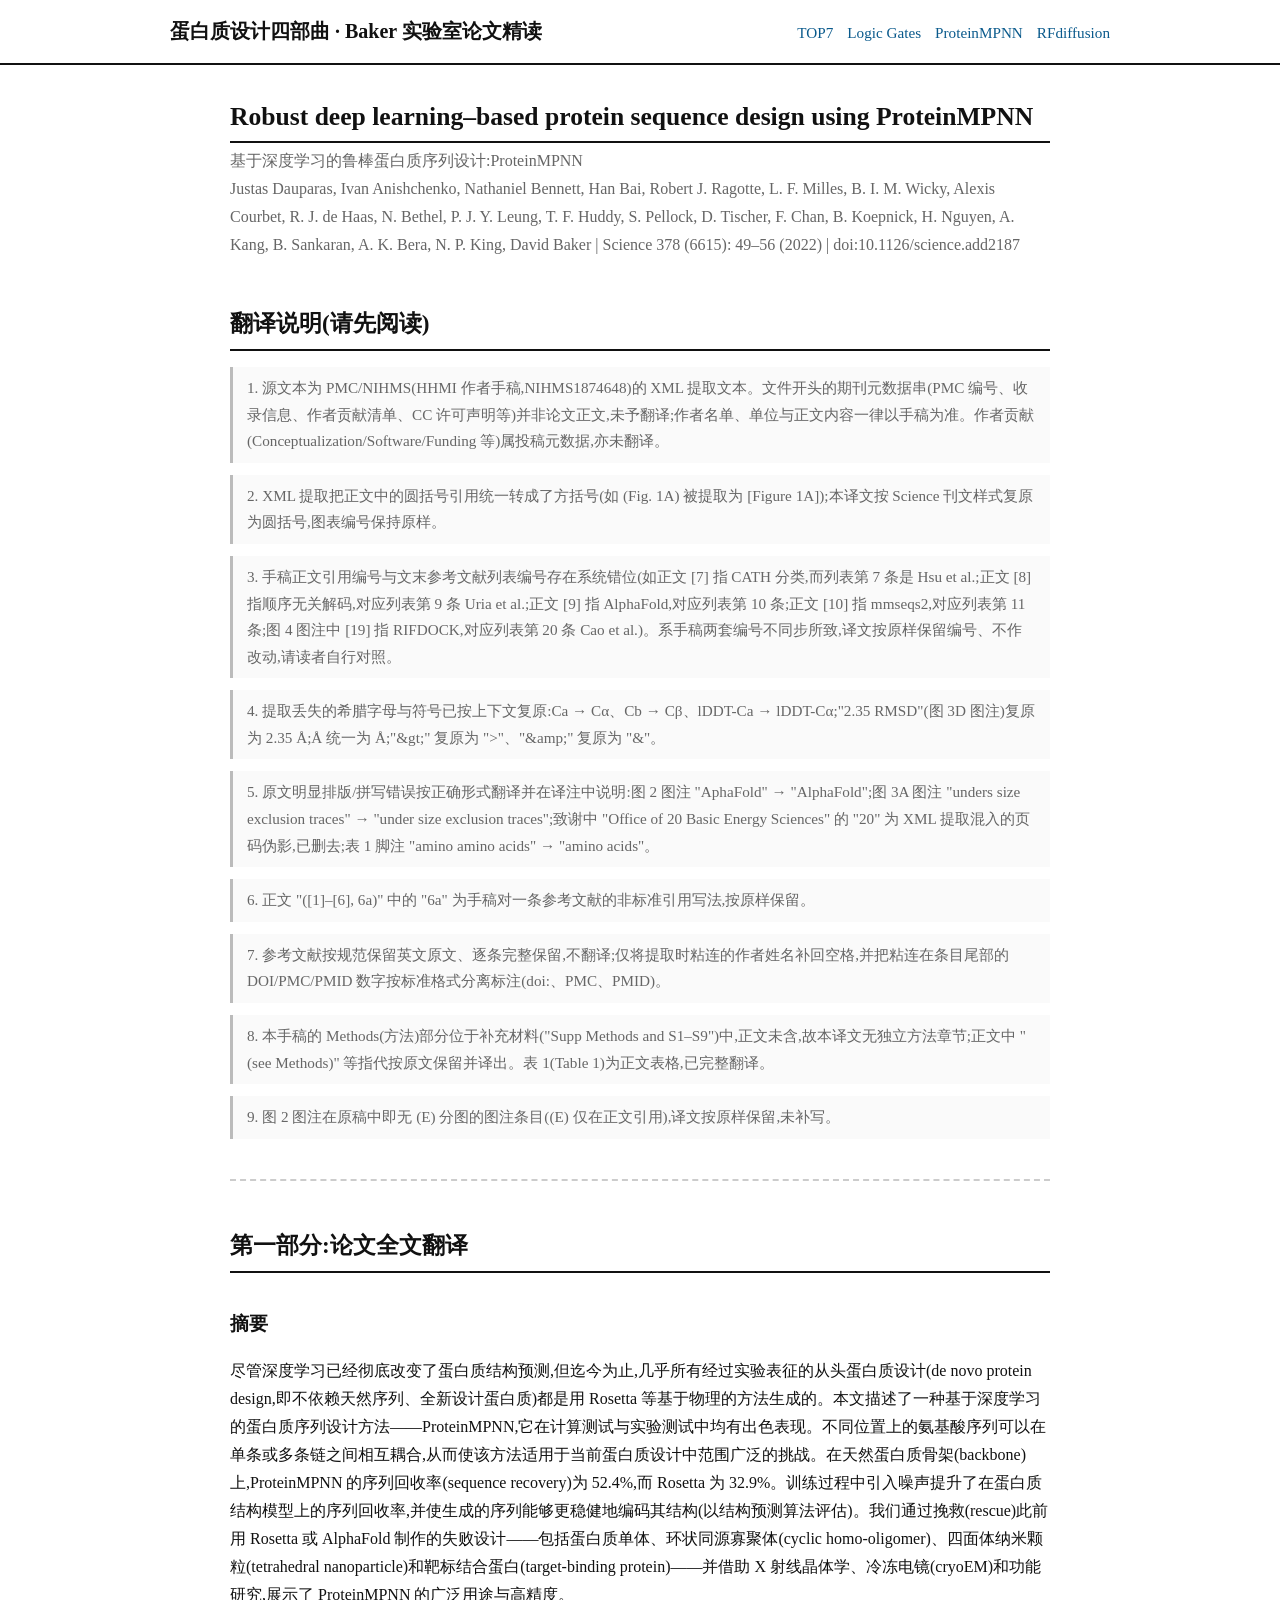
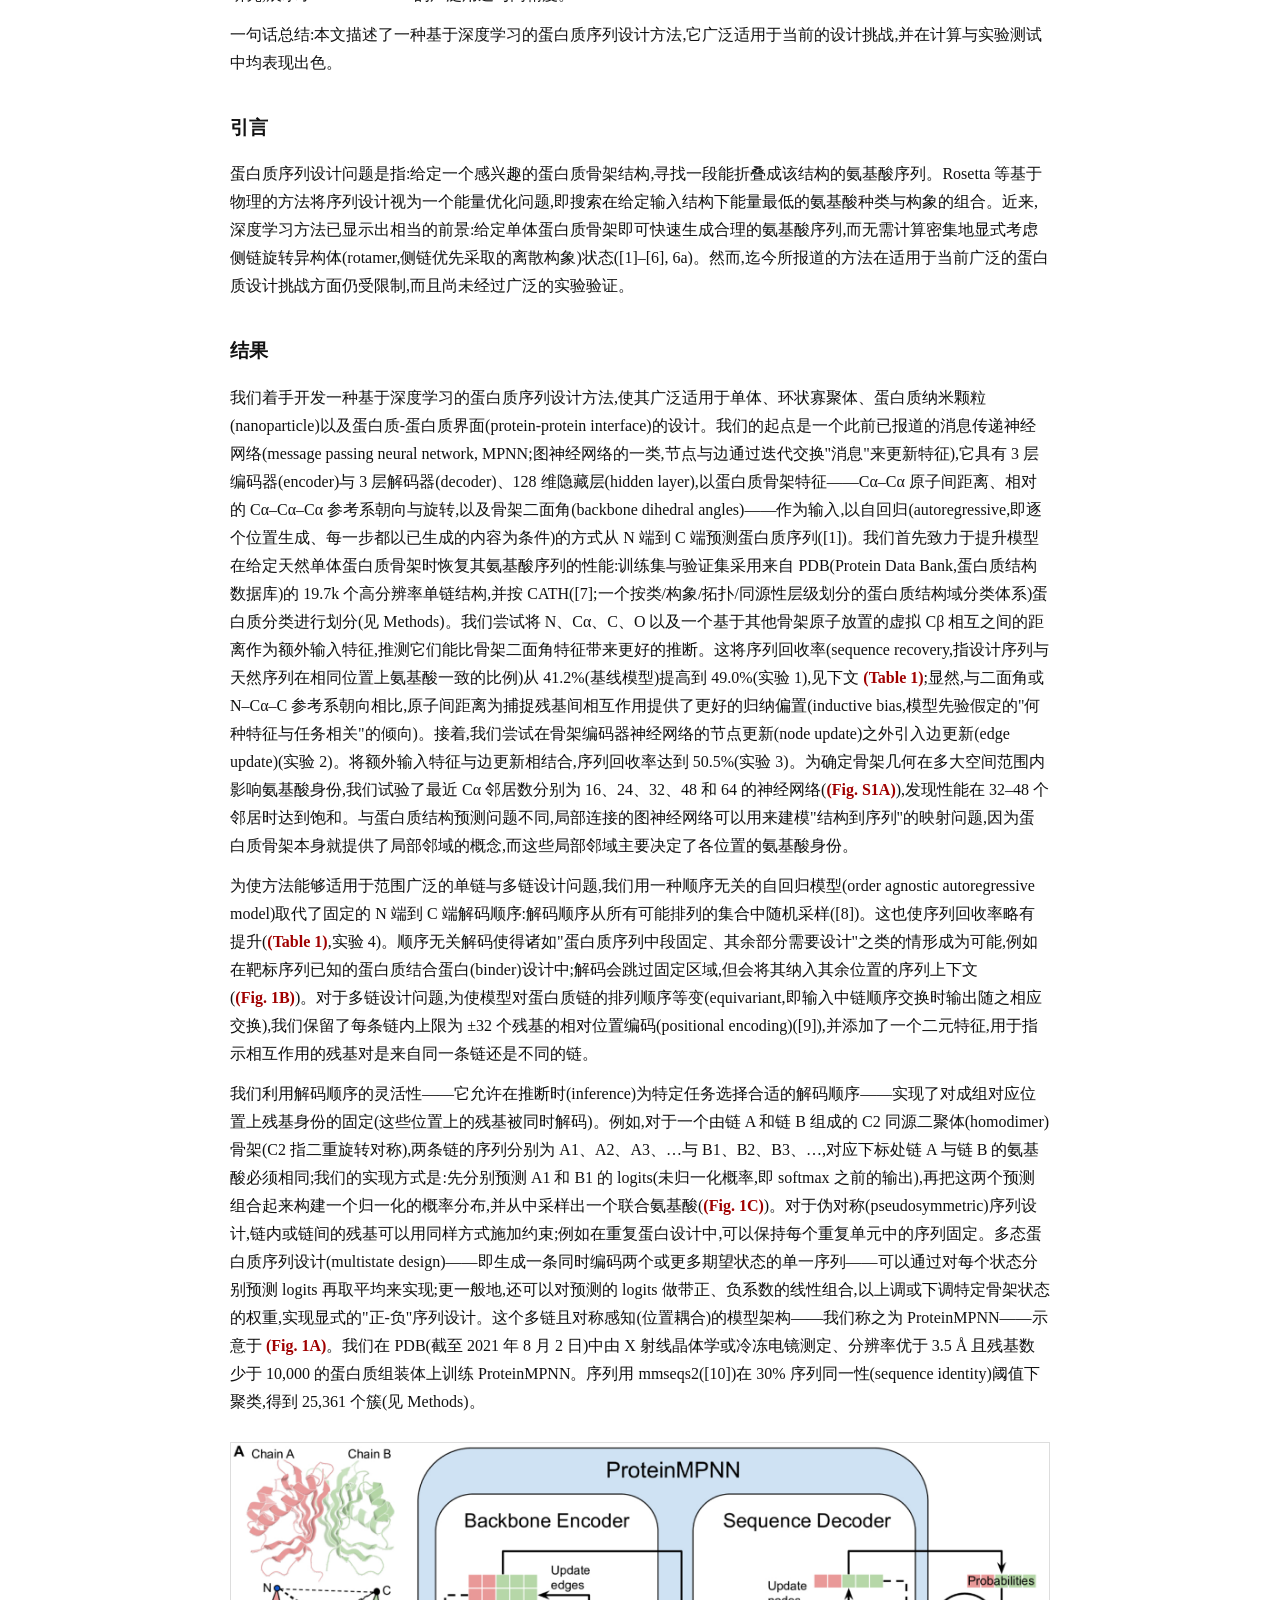
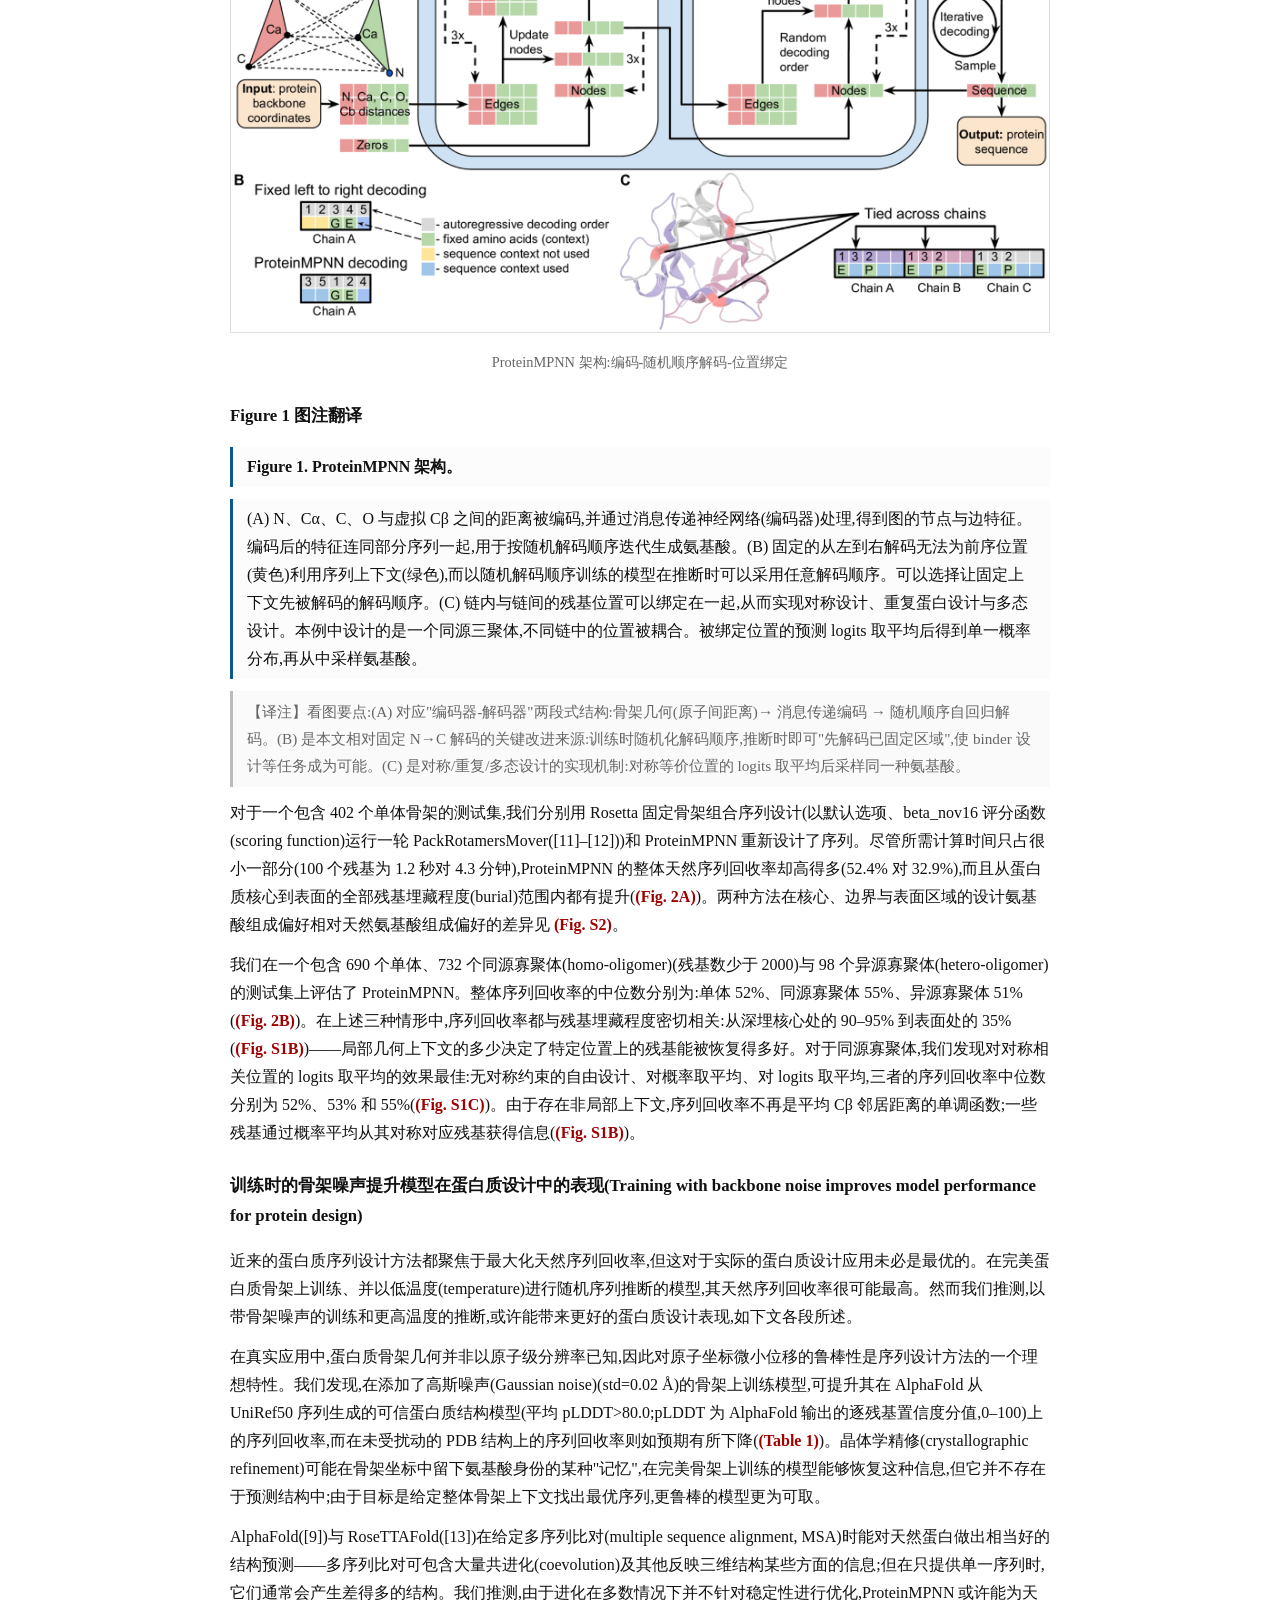
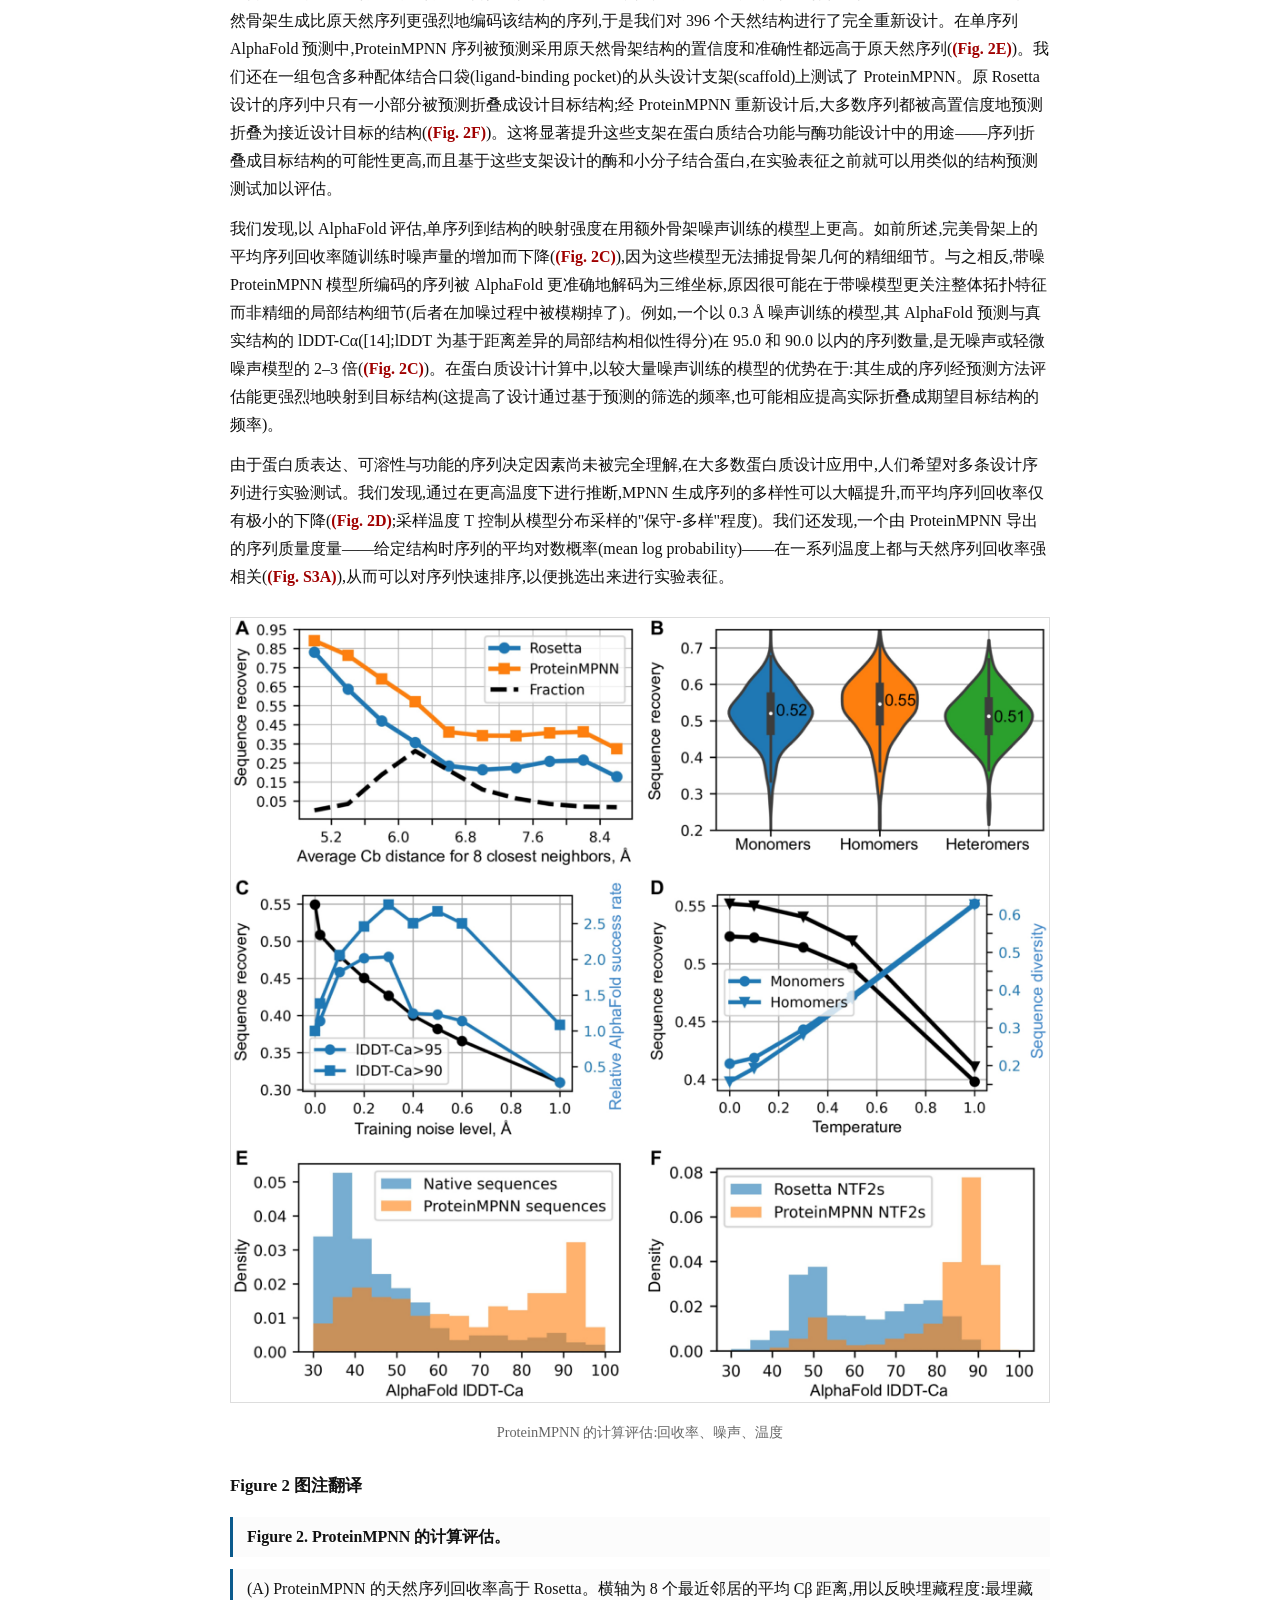
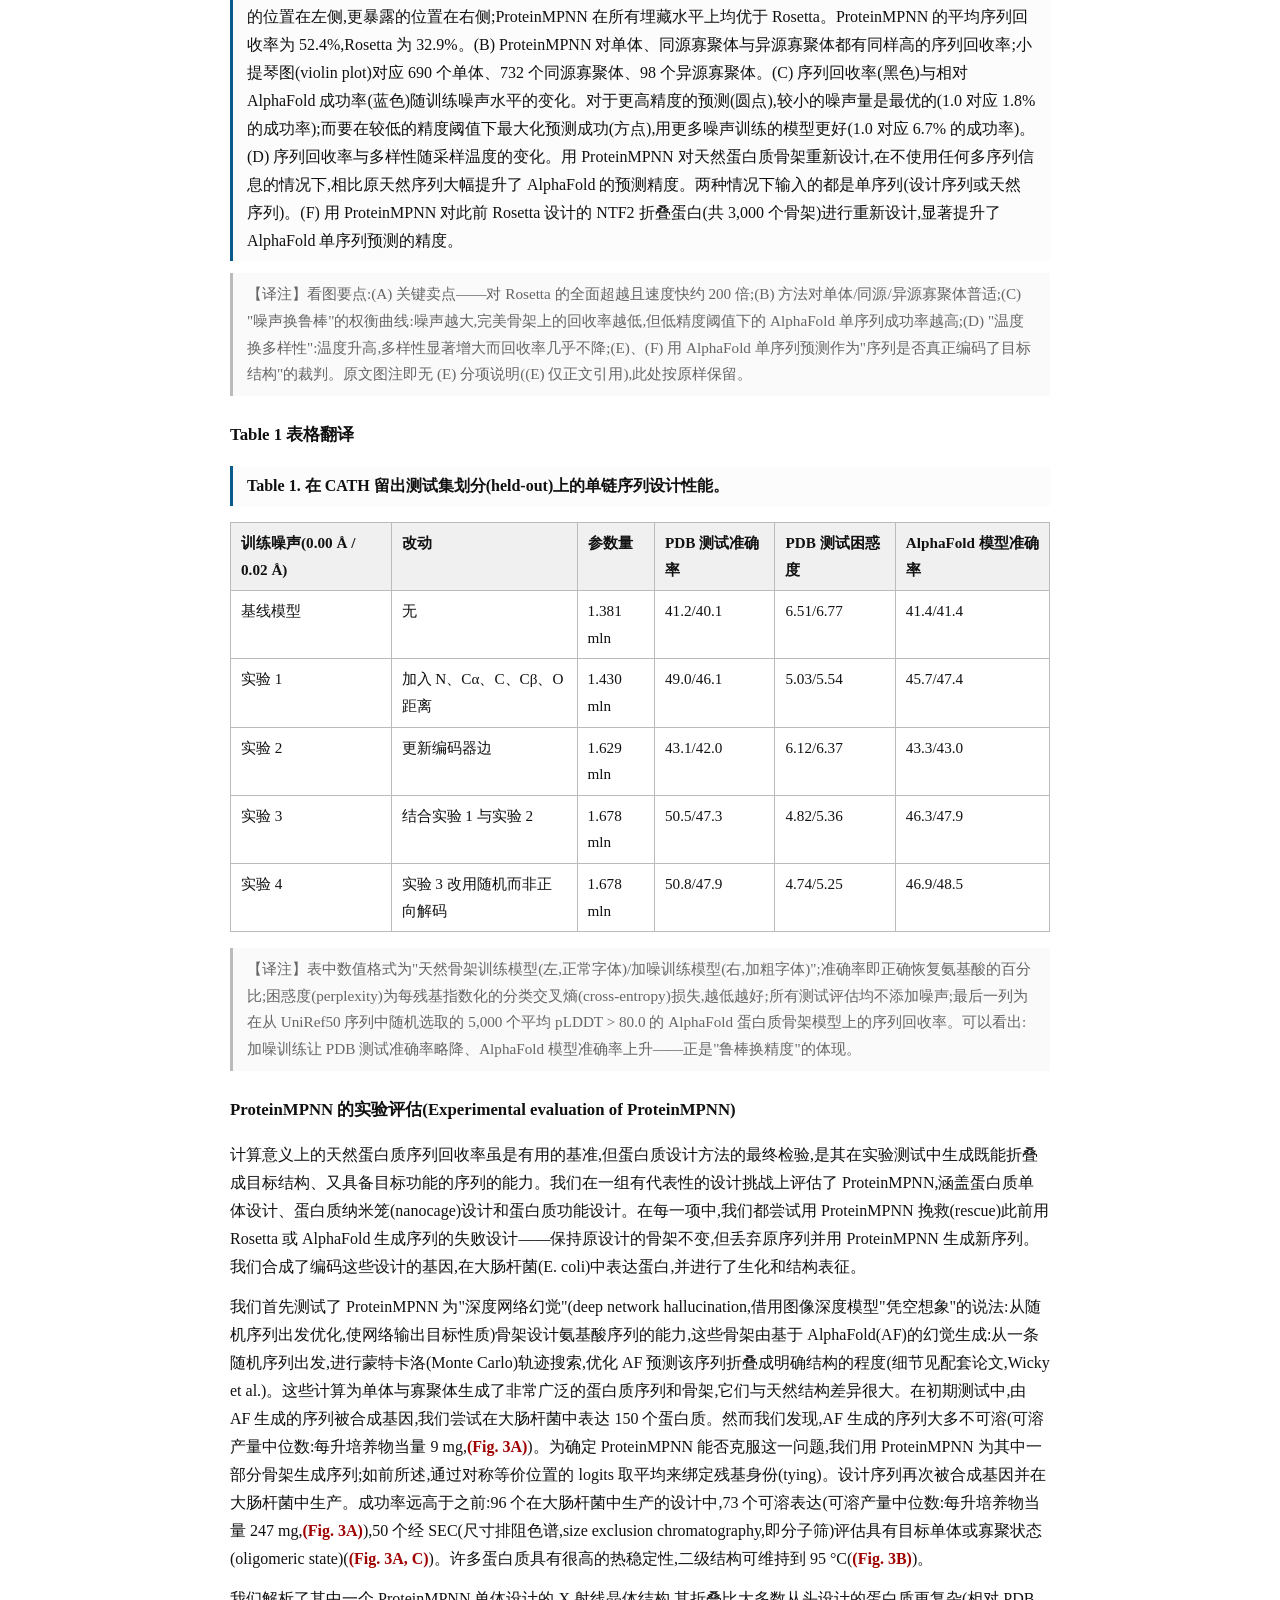
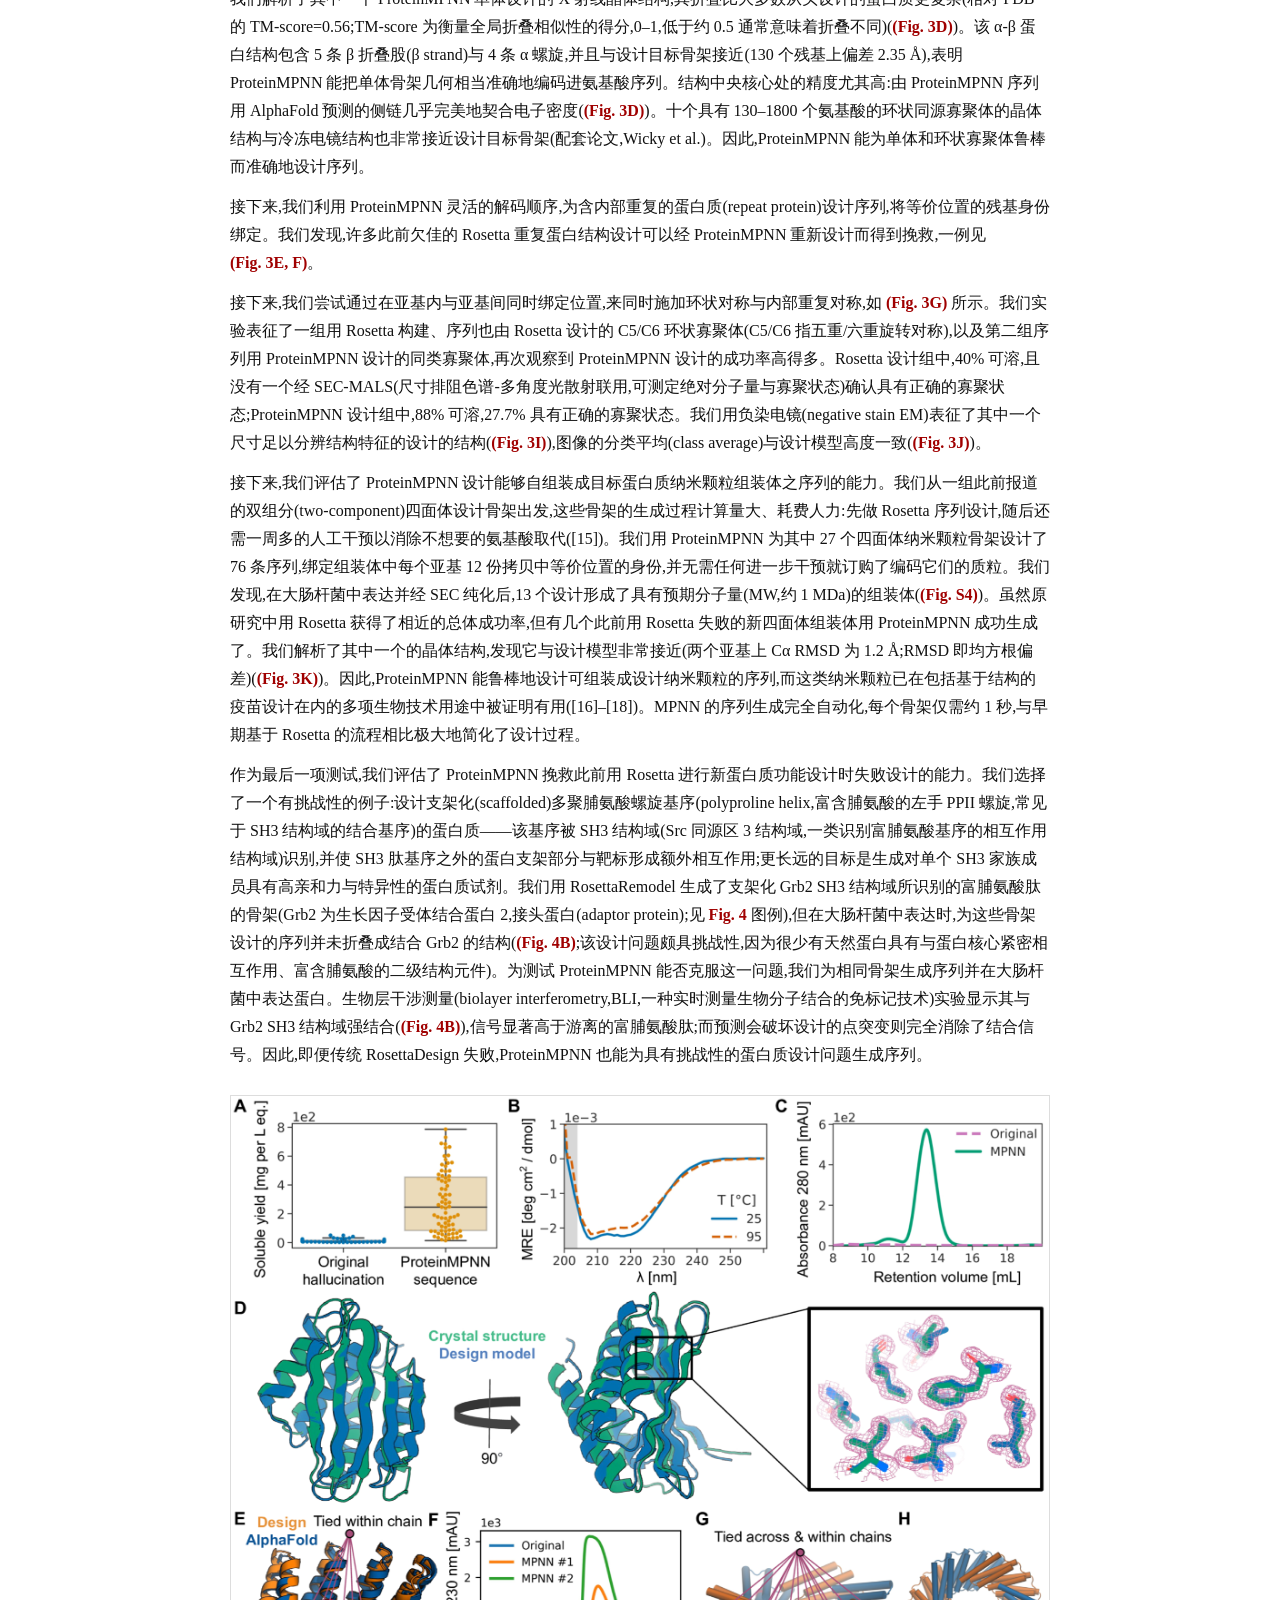
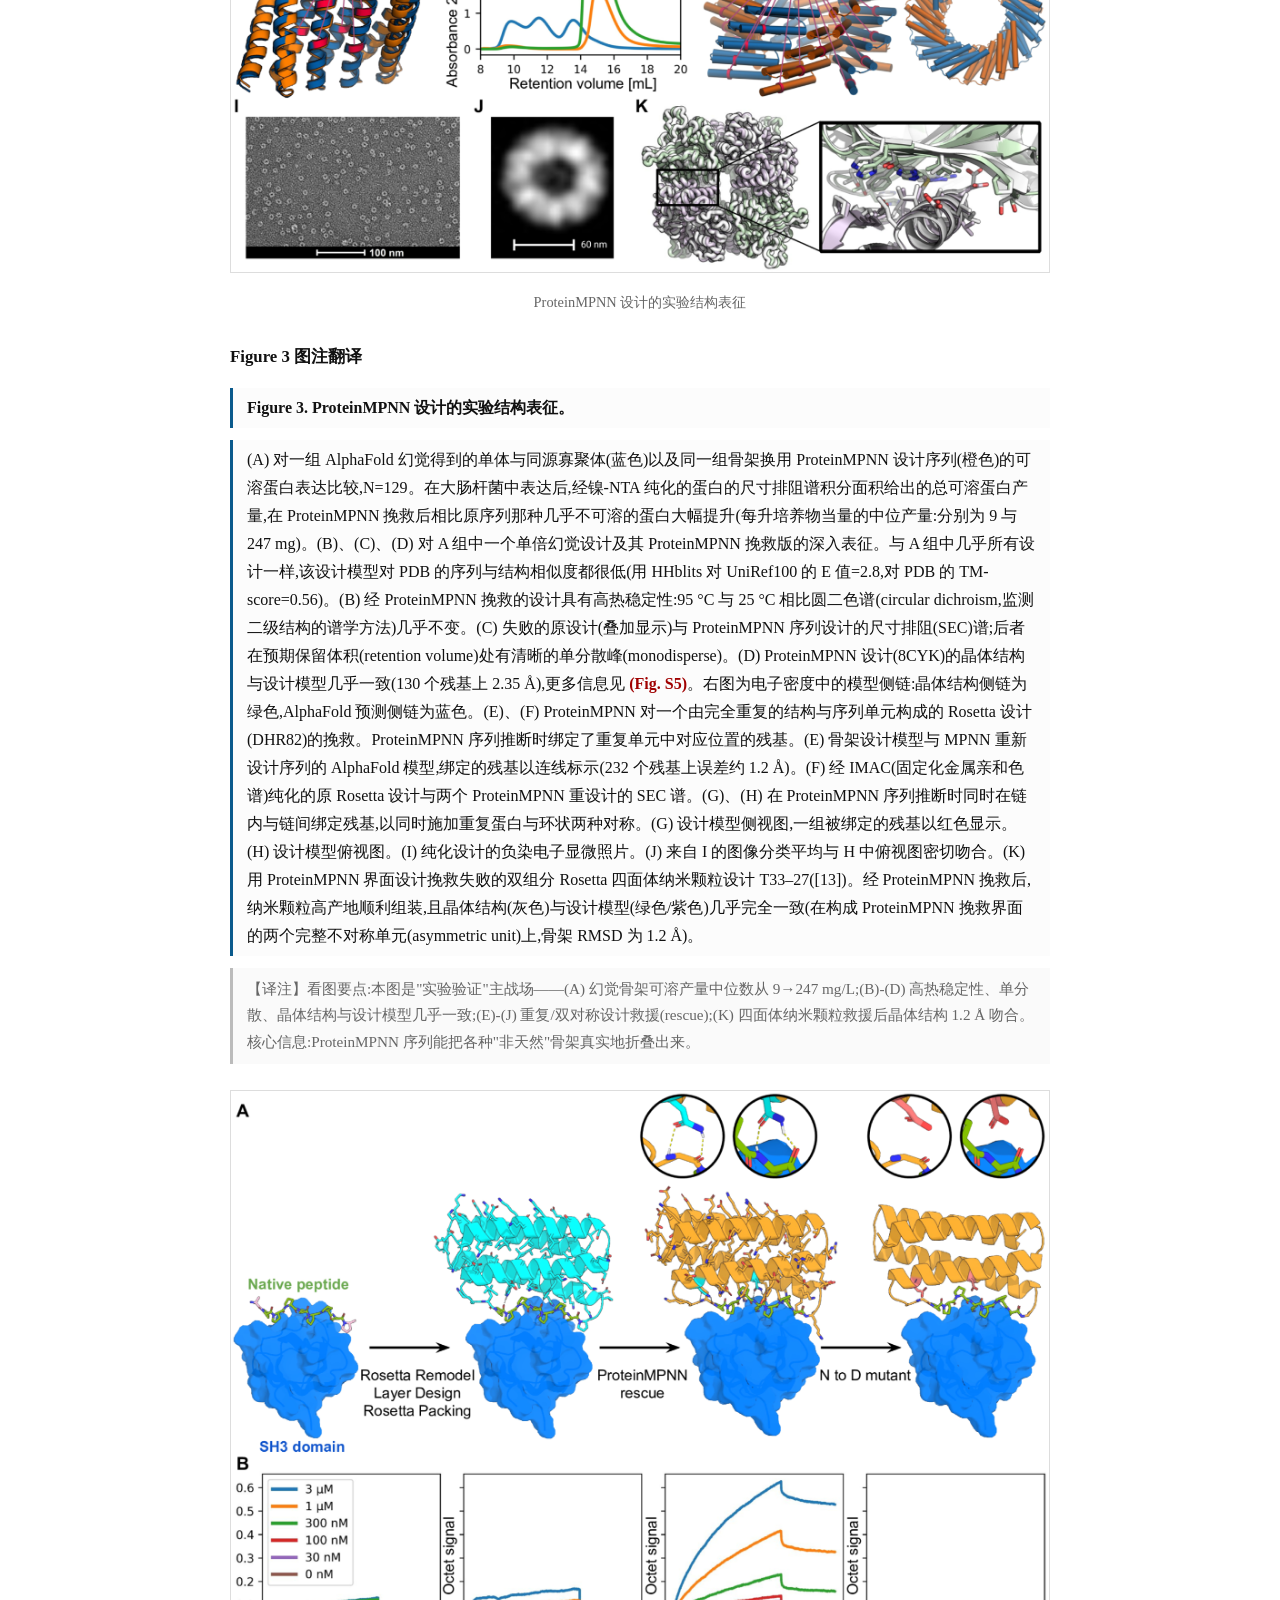
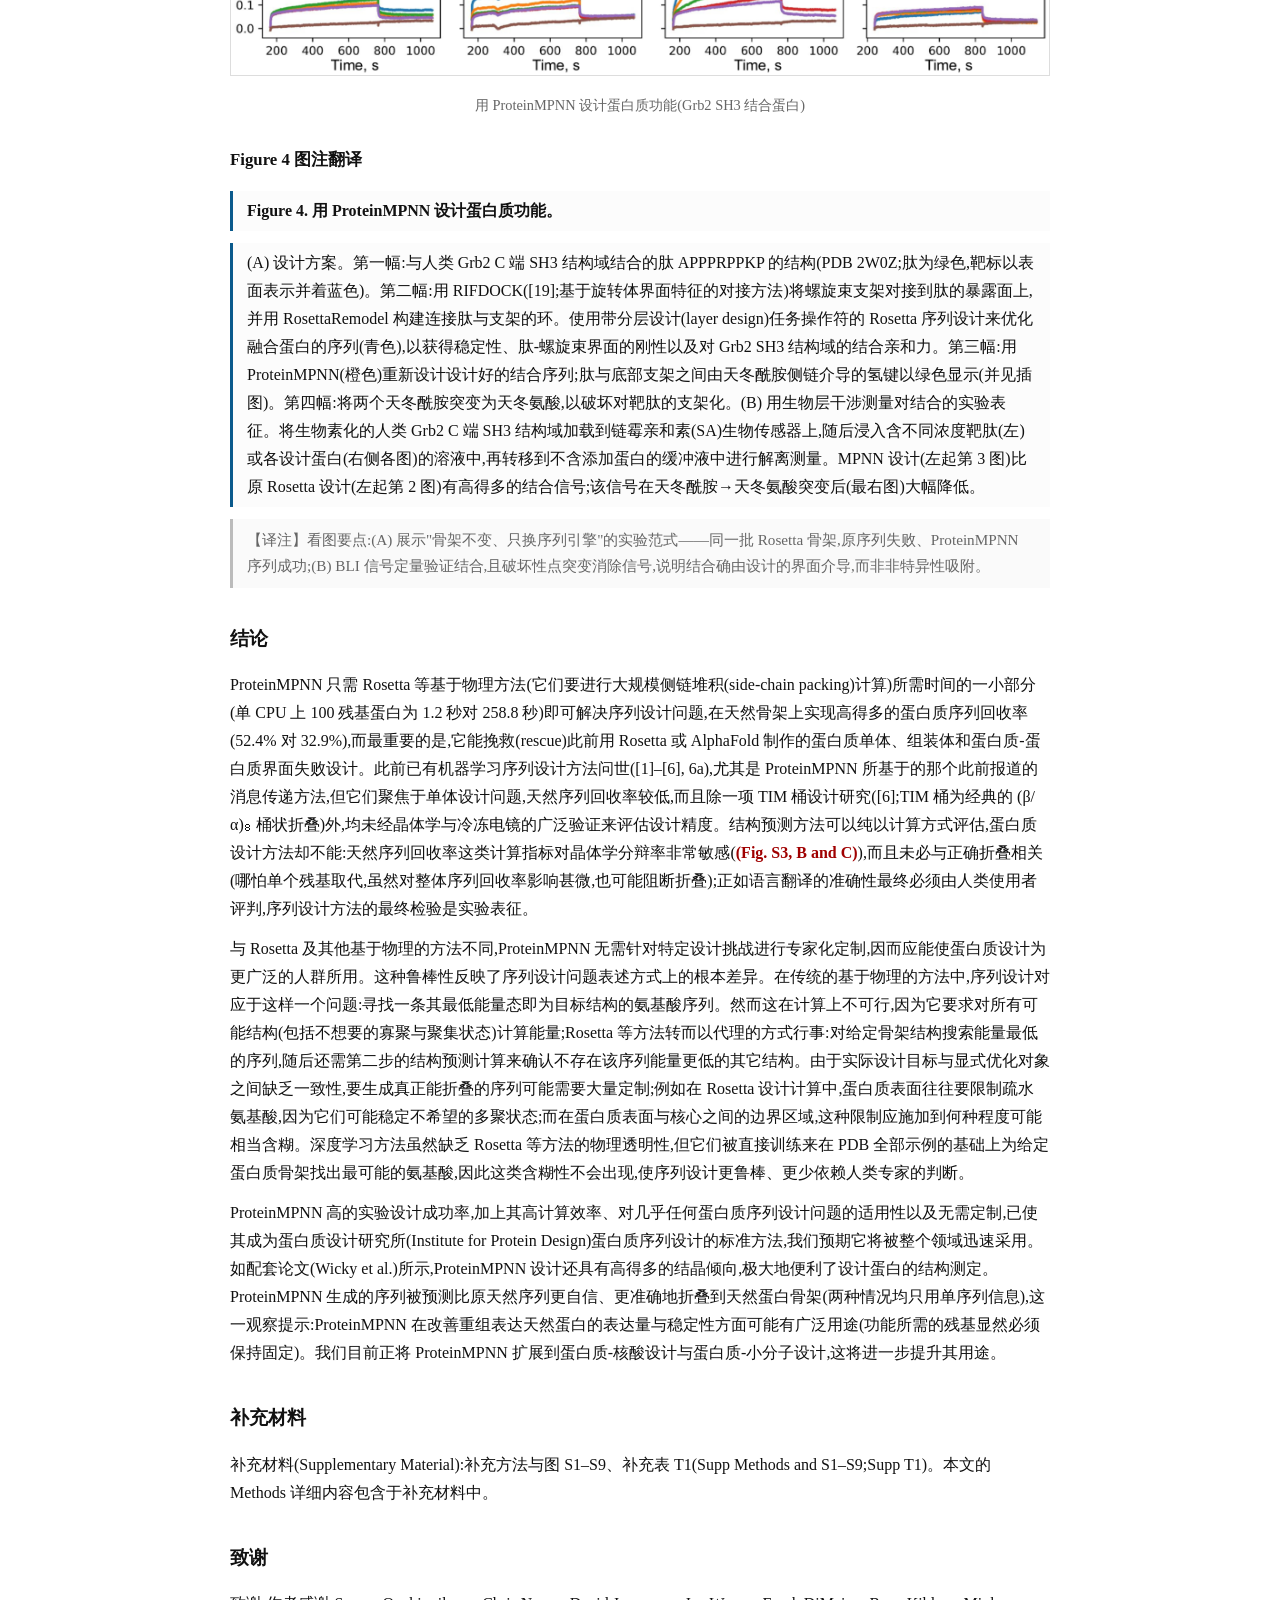
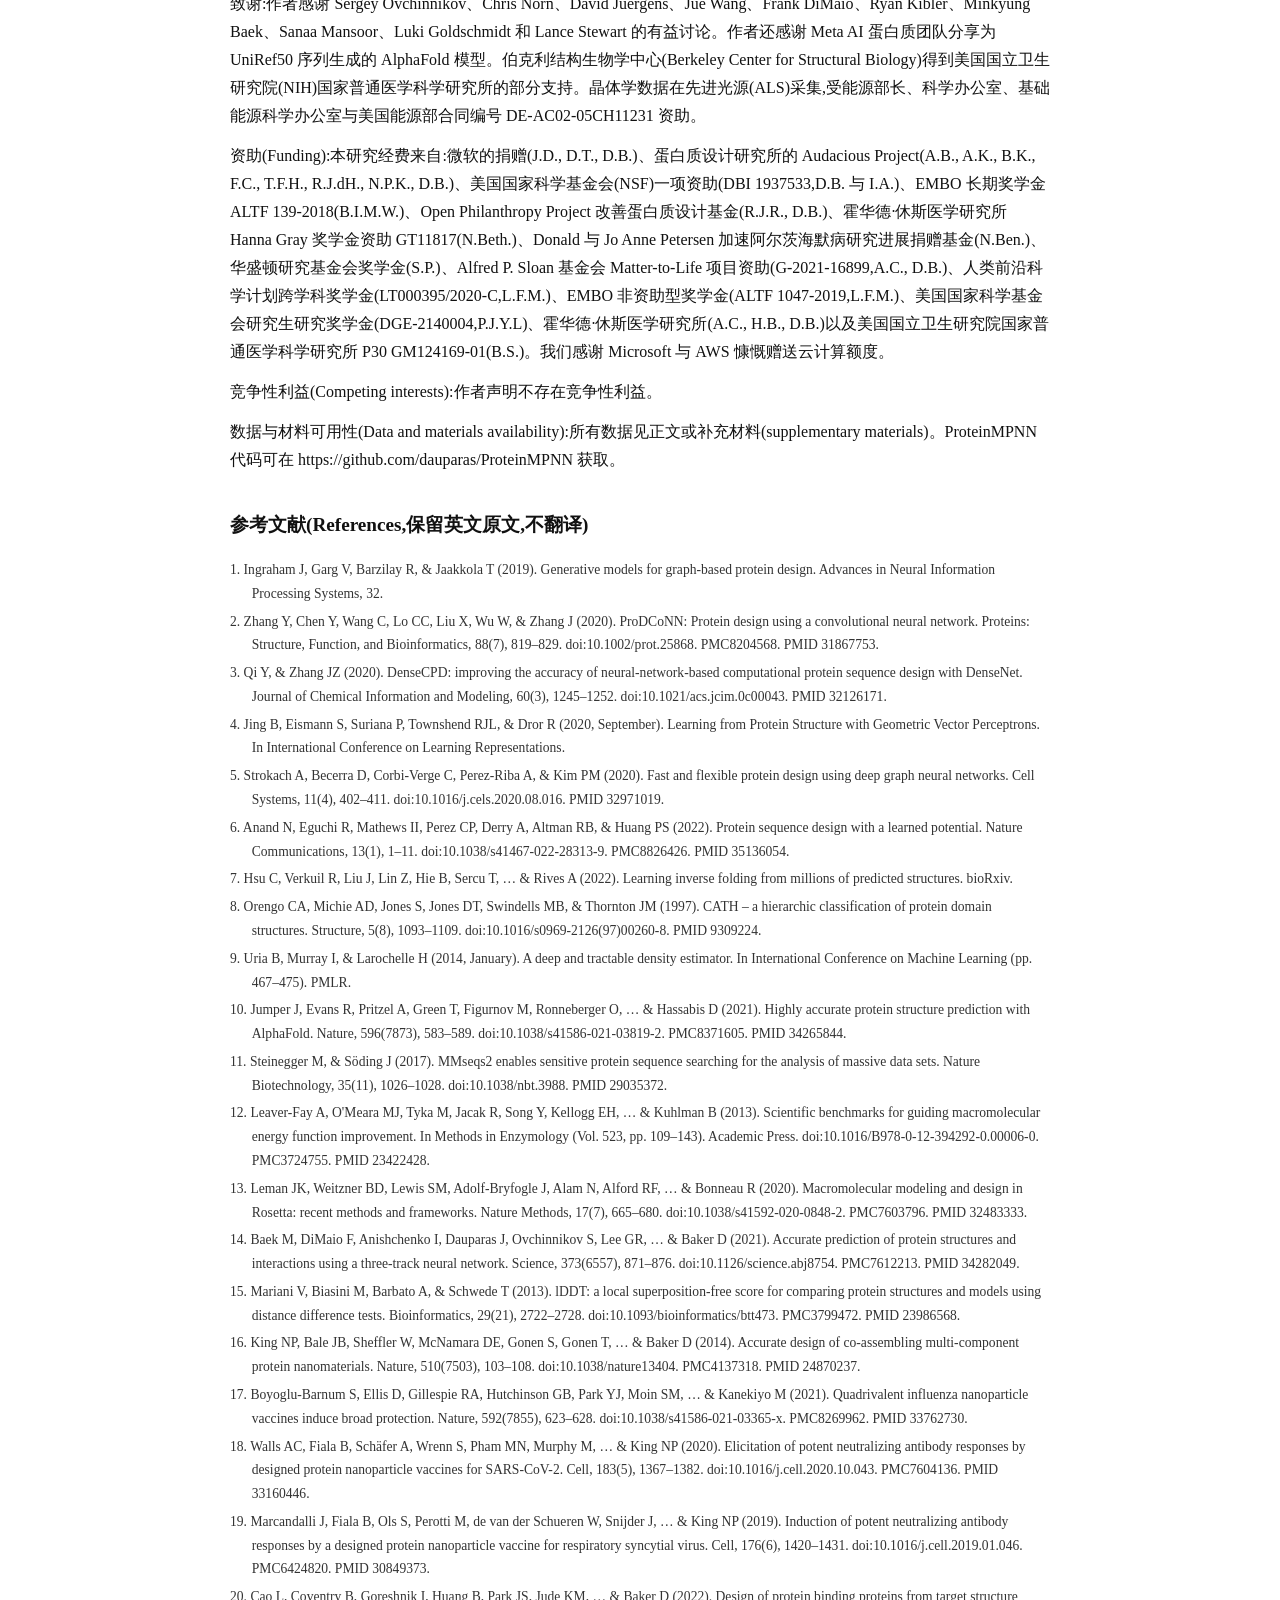
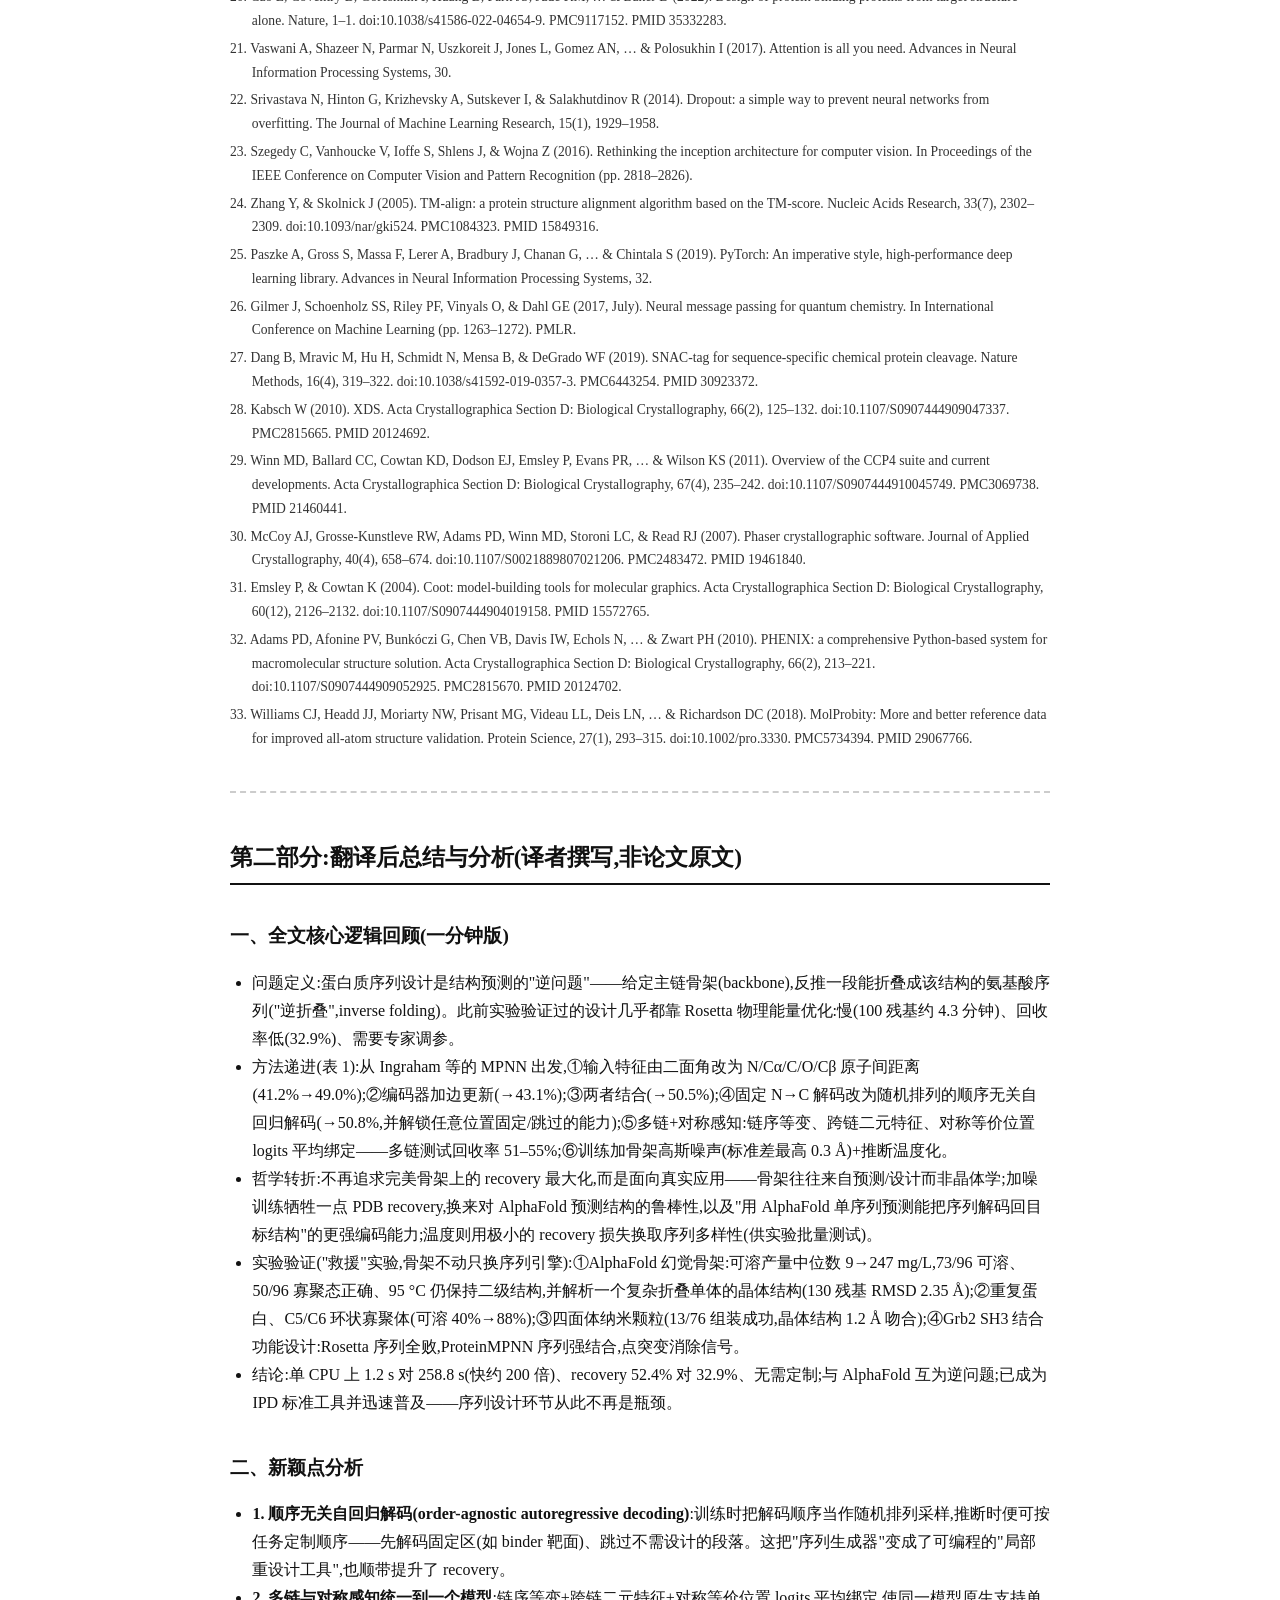
<file: proteinmpnn.html>
<!DOCTYPE html>
<html lang="zh-CN"><head><meta charset="utf-8">
<meta name="viewport" content="width=device-width, initial-scale=1">
<title>ProteinMPNN (2022) · 精读翻译</title>
<link rel="stylesheet" href="style.css">
</head><body>
<header class="site"><div class="wrap"><span class="title"><a href="index.html">蛋白质设计四部曲 · Baker 实验室论文精读</a></span><nav class="links"><a href="top7.html">TOP7</a><a href="logic-gates.html">Logic Gates</a><a href="proteinmpnn.html">ProteinMPNN</a><a href="rfdiffusion.html">RFdiffusion</a></nav></div></header>
<main>
<h1 class="doc-title">Robust deep learning–based protein sequence design using ProteinMPNN</h1><div class="doc-sub">基于深度学习的鲁棒蛋白质序列设计:ProteinMPNN<br>Justas Dauparas, Ivan Anishchenko, Nathaniel Bennett, Han Bai, Robert J. Ragotte, L. F. Milles, B. I. M. Wicky, Alexis Courbet, R. J. de Haas, N. Bethel, P. J. Y. Leung, T. F. Huddy, S. Pellock, D. Tischer, F. Chan, B. Koepnick, H. Nguyen, A. Kang, B. Sankaran, A. K. Bera, N. P. King, David Baker | Science 378 (6615): 49–56 (2022) | doi:10.1126/science.add2187</div></div><h1>翻译说明(请先阅读)</h1>
<p class="note">1. 源文本为 PMC/NIHMS(HHMI 作者手稿,NIHMS1874648)的 XML 提取文本。文件开头的期刊元数据串(PMC 编号、收录信息、作者贡献清单、CC 许可声明等)并非论文正文,未予翻译;作者名单、单位与正文内容一律以手稿为准。作者贡献(Conceptualization/Software/Funding 等)属投稿元数据,亦未翻译。</p>
<p class="note">2. XML 提取把正文中的圆括号引用统一转成了方括号(如 (Fig. 1A) 被提取为 [Figure 1A]);本译文按 Science 刊文样式复原为圆括号,图表编号保持原样。</p>
<p class="note">3. 手稿正文引用编号与文末参考文献列表编号存在系统错位(如正文 [7] 指 CATH 分类,而列表第 7 条是 Hsu et al.;正文 [8] 指顺序无关解码,对应列表第 9 条 Uria et al.;正文 [9] 指 AlphaFold,对应列表第 10 条;正文 [10] 指 mmseqs2,对应列表第 11 条;图 4 图注中 [19] 指 RIFDOCK,对应列表第 20 条 Cao et al.)。系手稿两套编号不同步所致,译文按原样保留编号、不作改动,请读者自行对照。</p>
<p class="note">4. 提取丢失的希腊字母与符号已按上下文复原:Ca → Cα、Cb → Cβ、lDDT-Ca → lDDT-Cα;"2.35 RMSD"(图 3D 图注)复原为 2.35 Å;Å 统一为 Å;"&amp;gt;" 复原为 "&gt;"、"&amp;amp;" 复原为 "&amp;"。</p>
<p class="note">5. 原文明显排版/拼写错误按正确形式翻译并在译注中说明:图 2 图注 "AphaFold" → "AlphaFold";图 3A 图注 "unders size exclusion traces" → "under size exclusion traces";致谢中 "Office of 20 Basic Energy Sciences" 的 "20" 为 XML 提取混入的页码伪影,已删去;表 1 脚注 "amino amino acids" → "amino acids"。</p>
<p class="note">6. 正文 "([1]–[6], 6a)" 中的 "6a" 为手稿对一条参考文献的非标准引用写法,按原样保留。</p>
<p class="note">7. 参考文献按规范保留英文原文、逐条完整保留,不翻译;仅将提取时粘连的作者姓名补回空格,并把粘连在条目尾部的 DOI/PMC/PMID 数字按标准格式分离标注(doi:、PMC、PMID)。</p>
<p class="note">8. 本手稿的 Methods(方法)部分位于补充材料("Supp Methods and S1–S9")中,正文未含,故本译文无独立方法章节;正文中 "(see Methods)" 等指代按原文保留并译出。表 1(Table 1)为正文表格,已完整翻译。</p>
<p class="note">9. 图 2 图注在原稿中即无 (E) 分图的图注条目((E) 仅在正文引用),译文按原样保留,未补写。</p>
<div class="pb"></div>
</div><h1>第一部分:论文全文翻译</h1>
<h2>摘要</h2>
<p>尽管深度学习已经彻底改变了蛋白质结构预测,但迄今为止,几乎所有经过实验表征的从头蛋白质设计(de novo protein design,即不依赖天然序列、全新设计蛋白质)都是用 Rosetta 等基于物理的方法生成的。本文描述了一种基于深度学习的蛋白质序列设计方法——ProteinMPNN,它在计算测试与实验测试中均有出色表现。不同位置上的氨基酸序列可以在单条或多条链之间相互耦合,从而使该方法适用于当前蛋白质设计中范围广泛的挑战。在天然蛋白质骨架(backbone)上,ProteinMPNN 的序列回收率(sequence recovery)为 52.4%,而 Rosetta 为 32.9%。训练过程中引入噪声提升了在蛋白质结构模型上的序列回收率,并使生成的序列能够更稳健地编码其结构(以结构预测算法评估)。我们通过挽救(rescue)此前用 Rosetta 或 AlphaFold 制作的失败设计——包括蛋白质单体、环状同源寡聚体(cyclic homo-oligomer)、四面体纳米颗粒(tetrahedral nanoparticle)和靶标结合蛋白(target-binding protein)——并借助 X 射线晶体学、冷冻电镜(cryoEM)和功能研究,展示了 ProteinMPNN 的广泛用途与高精度。</p>
<p>一句话总结:本文描述了一种基于深度学习的蛋白质序列设计方法,它广泛适用于当前的设计挑战,并在计算与实验测试中均表现出色。</p>
<h2>引言</h2>
<p>蛋白质序列设计问题是指:给定一个感兴趣的蛋白质骨架结构,寻找一段能折叠成该结构的氨基酸序列。Rosetta 等基于物理的方法将序列设计视为一个能量优化问题,即搜索在给定输入结构下能量最低的氨基酸种类与构象的组合。近来,深度学习方法已显示出相当的前景:给定单体蛋白质骨架即可快速生成合理的氨基酸序列,而无需计算密集地显式考虑侧链旋转异构体(rotamer,侧链优先采取的离散构象)状态([1]–[6], 6a)。然而,迄今所报道的方法在适用于当前广泛的蛋白质设计挑战方面仍受限制,而且尚未经过广泛的实验验证。</p>
<h2>结果</h2>
<p>我们着手开发一种基于深度学习的蛋白质序列设计方法,使其广泛适用于单体、环状寡聚体、蛋白质纳米颗粒(nanoparticle)以及蛋白质-蛋白质界面(protein-protein interface)的设计。我们的起点是一个此前已报道的消息传递神经网络(message passing neural network, MPNN;图神经网络的一类,节点与边通过迭代交换"消息"来更新特征),它具有 3 层编码器(encoder)与 3 层解码器(decoder)、128 维隐藏层(hidden layer),以蛋白质骨架特征——Cα–Cα 原子间距离、相对的 Cα–Cα–Cα 参考系朝向与旋转,以及骨架二面角(backbone dihedral angles)——作为输入,以自回归(autoregressive,即逐个位置生成、每一步都以已生成的内容为条件)的方式从 N 端到 C 端预测蛋白质序列([1])。我们首先致力于提升模型在给定天然单体蛋白质骨架时恢复其氨基酸序列的性能:训练集与验证集采用来自 PDB(Protein Data Bank,蛋白质结构数据库)的 19.7k 个高分辨率单链结构,并按 CATH([7];一个按类/构象/拓扑/同源性层级划分的蛋白质结构域分类体系)蛋白质分类进行划分(见 Methods)。我们尝试将 N、Cα、C、O 以及一个基于其他骨架原子放置的虚拟 Cβ 相互之间的距离作为额外输入特征,推测它们能比骨架二面角特征带来更好的推断。这将序列回收率(sequence recovery,指设计序列与天然序列在相同位置上氨基酸一致的比例)从 41.2%(基线模型)提高到 49.0%(实验 1),见下文 <span class="figref">(Table 1)</span>;显然,与二面角或 N–Cα–C 参考系朝向相比,原子间距离为捕捉残基间相互作用提供了更好的归纳偏置(inductive bias,模型先验假定的"何种特征与任务相关"的倾向)。接着,我们尝试在骨架编码器神经网络的节点更新(node update)之外引入边更新(edge update)(实验 2)。将额外输入特征与边更新相结合,序列回收率达到 50.5%(实验 3)。为确定骨架几何在多大空间范围内影响氨基酸身份,我们试验了最近 Cα 邻居数分别为 16、24、32、48 和 64 的神经网络(<span class="figref">(Fig. S1A)</span>),发现性能在 32–48 个邻居时达到饱和。与蛋白质结构预测问题不同,局部连接的图神经网络可以用来建模"结构到序列"的映射问题,因为蛋白质骨架本身就提供了局部邻域的概念,而这些局部邻域主要决定了各位置的氨基酸身份。</p>
<p>为使方法能够适用于范围广泛的单链与多链设计问题,我们用一种顺序无关的自回归模型(order agnostic autoregressive model)取代了固定的 N 端到 C 端解码顺序:解码顺序从所有可能排列的集合中随机采样([8])。这也使序列回收率略有提升(<span class="figref">(Table 1)</span>,实验 4)。顺序无关解码使得诸如"蛋白质序列中段固定、其余部分需要设计"之类的情形成为可能,例如在靶标序列已知的蛋白质结合蛋白(binder)设计中;解码会跳过固定区域,但会将其纳入其余位置的序列上下文(<span class="figref">(Fig. 1B)</span>)。对于多链设计问题,为使模型对蛋白质链的排列顺序等变(equivariant,即输入中链顺序交换时输出随之相应交换),我们保留了每条链内上限为 ±32 个残基的相对位置编码(positional encoding)([9]),并添加了一个二元特征,用于指示相互作用的残基对是来自同一条链还是不同的链。</p>
<p>我们利用解码顺序的灵活性——它允许在推断时(inference)为特定任务选择合适的解码顺序——实现了对成组对应位置上残基身份的固定(这些位置上的残基被同时解码)。例如,对于一个由链 A 和链 B 组成的 C2 同源二聚体(homodimer)骨架(C2 指二重旋转对称),两条链的序列分别为 A1、A2、A3、…与 B1、B2、B3、…,对应下标处链 A 与链 B 的氨基酸必须相同;我们的实现方式是:先分别预测 A1 和 B1 的 logits(未归一化概率,即 softmax 之前的输出),再把这两个预测组合起来构建一个归一化的概率分布,并从中采样出一个联合氨基酸(<span class="figref">(Fig. 1C)</span>)。对于伪对称(pseudosymmetric)序列设计,链内或链间的残基可以用同样方式施加约束;例如在重复蛋白设计中,可以保持每个重复单元中的序列固定。多态蛋白质序列设计(multistate design)——即生成一条同时编码两个或更多期望状态的单一序列——可以通过对每个状态分别预测 logits 再取平均来实现;更一般地,还可以对预测的 logits 做带正、负系数的线性组合,以上调或下调特定骨架状态的权重,实现显式的"正-负"序列设计。这个多链且对称感知(位置耦合)的模型架构——我们称之为 ProteinMPNN——示意于 <span class="figref">(Fig. 1A)</span>。我们在 PDB(截至 2021 年 8 月 2 日)中由 X 射线晶体学或冷冻电镜测定、分辨率优于 3.5 Å 且残基数少于 10,000 的蛋白质组装体上训练 ProteinMPNN。序列用 mmseqs2([10])在 30% 序列同一性(sequence identity)阈值下聚类,得到 25,361 个簇(见 Methods)。</p>

<figure><img src="assets/ProteinMPNN_nihms-1874648-f0001.jpg" alt="ProteinMPNN 架构:编码-随机顺序解码-位置绑定">
<figcaption>ProteinMPNN 架构:编码-随机顺序解码-位置绑定</figcaption></figure>
<h3>Figure 1 图注翻译</h3>
<p class="legend"><strong>Figure 1. ProteinMPNN 架构。</strong></p>
<p class="legend">(A) N、Cα、C、O 与虚拟 Cβ 之间的距离被编码,并通过消息传递神经网络(编码器)处理,得到图的节点与边特征。编码后的特征连同部分序列一起,用于按随机解码顺序迭代生成氨基酸。(B) 固定的从左到右解码无法为前序位置(黄色)利用序列上下文(绿色),而以随机解码顺序训练的模型在推断时可以采用任意解码顺序。可以选择让固定上下文先被解码的解码顺序。(C) 链内与链间的残基位置可以绑定在一起,从而实现对称设计、重复蛋白设计与多态设计。本例中设计的是一个同源三聚体,不同链中的位置被耦合。被绑定位置的预测 logits 取平均后得到单一概率分布,再从中采样氨基酸。</p>
<p class="note">【译注】看图要点:(A) 对应"编码器-解码器"两段式结构:骨架几何(原子间距离)→ 消息传递编码 → 随机顺序自回归解码。(B) 是本文相对固定 N→C 解码的关键改进来源:训练时随机化解码顺序,推断时即可"先解码已固定区域",使 binder 设计等任务成为可能。(C) 是对称/重复/多态设计的实现机制:对称等价位置的 logits 取平均后采样同一种氨基酸。</p>
<p>对于一个包含 402 个单体骨架的测试集,我们分别用 Rosetta 固定骨架组合序列设计(以默认选项、beta_nov16 评分函数(scoring function)运行一轮 PackRotamersMover([11]–[12]))和 ProteinMPNN 重新设计了序列。尽管所需计算时间只占很小一部分(100 个残基为 1.2 秒对 4.3 分钟),ProteinMPNN 的整体天然序列回收率却高得多(52.4% 对 32.9%),而且从蛋白质核心到表面的全部残基埋藏程度(burial)范围内都有提升(<span class="figref">(Fig. 2A)</span>)。两种方法在核心、边界与表面区域的设计氨基酸组成偏好相对天然氨基酸组成偏好的差异见 <span class="figref">(Fig. S2)</span>。</p>
<p>我们在一个包含 690 个单体、732 个同源寡聚体(homo-oligomer)(残基数少于 2000)与 98 个异源寡聚体(hetero-oligomer)的测试集上评估了 ProteinMPNN。整体序列回收率的中位数分别为:单体 52%、同源寡聚体 55%、异源寡聚体 51%(<span class="figref">(Fig. 2B)</span>)。在上述三种情形中,序列回收率都与残基埋藏程度密切相关:从深埋核心处的 90–95% 到表面处的 35%(<span class="figref">(Fig. S1B)</span>)——局部几何上下文的多少决定了特定位置上的残基能被恢复得多好。对于同源寡聚体,我们发现对对称相关位置的 logits 取平均的效果最佳:无对称约束的自由设计、对概率取平均、对 logits 取平均,三者的序列回收率中位数分别为 52%、53% 和 55%(<span class="figref">(Fig. S1C)</span>)。由于存在非局部上下文,序列回收率不再是平均 Cβ 邻居距离的单调函数;一些残基通过概率平均从其对称对应残基获得信息(<span class="figref">(Fig. S1B)</span>)。</p>
<h3>训练时的骨架噪声提升模型在蛋白质设计中的表现(Training with backbone noise improves model performance for protein design)</h3>
<p>近来的蛋白质序列设计方法都聚焦于最大化天然序列回收率,但这对于实际的蛋白质设计应用未必是最优的。在完美蛋白质骨架上训练、并以低温度(temperature)进行随机序列推断的模型,其天然序列回收率很可能最高。然而我们推测,以带骨架噪声的训练和更高温度的推断,或许能带来更好的蛋白质设计表现,如下文各段所述。</p>
<p>在真实应用中,蛋白质骨架几何并非以原子级分辨率已知,因此对原子坐标微小位移的鲁棒性是序列设计方法的一个理想特性。我们发现,在添加了高斯噪声(Gaussian noise)(std=0.02 Å)的骨架上训练模型,可提升其在 AlphaFold 从 UniRef50 序列生成的可信蛋白质结构模型(平均 pLDDT&gt;80.0;pLDDT 为 AlphaFold 输出的逐残基置信度分值,0–100)上的序列回收率,而在未受扰动的 PDB 结构上的序列回收率则如预期有所下降(<span class="figref">(Table 1)</span>)。晶体学精修(crystallographic refinement)可能在骨架坐标中留下氨基酸身份的某种"记忆",在完美骨架上训练的模型能够恢复这种信息,但它并不存在于预测结构中;由于目标是给定整体骨架上下文找出最优序列,更鲁棒的模型更为可取。</p>
<p>AlphaFold([9])与 RoseTTAFold([13])在给定多序列比对(multiple sequence alignment, MSA)时能对天然蛋白做出相当好的结构预测——多序列比对可包含大量共进化(coevolution)及其他反映三维结构某些方面的信息;但在只提供单一序列时,它们通常会产生差得多的结构。我们推测,由于进化在多数情况下并不针对稳定性进行优化,ProteinMPNN 或许能为天然骨架生成比原天然序列更强烈地编码该结构的序列,于是我们对 396 个天然结构进行了完全重新设计。在单序列 AlphaFold 预测中,ProteinMPNN 序列被预测采用原天然骨架结构的置信度和准确性都远高于原天然序列(<span class="figref">(Fig. 2E)</span>)。我们还在一组包含多种配体结合口袋(ligand-binding pocket)的从头设计支架(scaffold)上测试了 ProteinMPNN。原 Rosetta 设计的序列中只有一小部分被预测折叠成设计目标结构;经 ProteinMPNN 重新设计后,大多数序列都被高置信度地预测折叠为接近设计目标的结构(<span class="figref">(Fig. 2F)</span>)。这将显著提升这些支架在蛋白质结合功能与酶功能设计中的用途——序列折叠成目标结构的可能性更高,而且基于这些支架设计的酶和小分子结合蛋白,在实验表征之前就可以用类似的结构预测测试加以评估。</p>
<p>我们发现,以 AlphaFold 评估,单序列到结构的映射强度在用额外骨架噪声训练的模型上更高。如前所述,完美骨架上的平均序列回收率随训练时噪声量的增加而下降(<span class="figref">(Fig. 2C)</span>),因为这些模型无法捕捉骨架几何的精细细节。与之相反,带噪 ProteinMPNN 模型所编码的序列被 AlphaFold 更准确地解码为三维坐标,原因很可能在于带噪模型更关注整体拓扑特征而非精细的局部结构细节(后者在加噪过程中被模糊掉了)。例如,一个以 0.3 Å 噪声训练的模型,其 AlphaFold 预测与真实结构的 lDDT-Cα([14];lDDT 为基于距离差异的局部结构相似性得分)在 95.0 和 90.0 以内的序列数量,是无噪声或轻微噪声模型的 2–3 倍(<span class="figref">(Fig. 2C)</span>)。在蛋白质设计计算中,以较大量噪声训练的模型的优势在于:其生成的序列经预测方法评估能更强烈地映射到目标结构(这提高了设计通过基于预测的筛选的频率,也可能相应提高实际折叠成期望目标结构的频率)。</p>
<p>由于蛋白质表达、可溶性与功能的序列决定因素尚未被完全理解,在大多数蛋白质设计应用中,人们希望对多条设计序列进行实验测试。我们发现,通过在更高温度下进行推断,MPNN 生成序列的多样性可以大幅提升,而平均序列回收率仅有极小的下降(<span class="figref">(Fig. 2D)</span>;采样温度 T 控制从模型分布采样的"保守-多样"程度)。我们还发现,一个由 ProteinMPNN 导出的序列质量度量——给定结构时序列的平均对数概率(mean log probability)——在一系列温度上都与天然序列回收率强相关(<span class="figref">(Fig. S3A)</span>),从而可以对序列快速排序,以便挑选出来进行实验表征。</p>

<figure><img src="assets/ProteinMPNN_nihms-1874648-f0002.jpg" alt="ProteinMPNN 的计算评估:回收率、噪声、温度">
<figcaption>ProteinMPNN 的计算评估:回收率、噪声、温度</figcaption></figure>
<h3>Figure 2 图注翻译</h3>
<p class="legend"><strong>Figure 2. ProteinMPNN 的计算评估。</strong></p>
<p class="legend">(A) ProteinMPNN 的天然序列回收率高于 Rosetta。横轴为 8 个最近邻居的平均 Cβ 距离,用以反映埋藏程度:最埋藏的位置在左侧,更暴露的位置在右侧;ProteinMPNN 在所有埋藏水平上均优于 Rosetta。ProteinMPNN 的平均序列回收率为 52.4%,Rosetta 为 32.9%。(B) ProteinMPNN 对单体、同源寡聚体与异源寡聚体都有同样高的序列回收率;小提琴图(violin plot)对应 690 个单体、732 个同源寡聚体、98 个异源寡聚体。(C) 序列回收率(黑色)与相对 AlphaFold 成功率(蓝色)随训练噪声水平的变化。对于更高精度的预测(圆点),较小的噪声量是最优的(1.0 对应 1.8% 的成功率);而要在较低的精度阈值下最大化预测成功(方点),用更多噪声训练的模型更好(1.0 对应 6.7% 的成功率)。(D) 序列回收率与多样性随采样温度的变化。用 ProteinMPNN 对天然蛋白质骨架重新设计,在不使用任何多序列信息的情况下,相比原天然序列大幅提升了 AlphaFold 的预测精度。两种情况下输入的都是单序列(设计序列或天然序列)。(F) 用 ProteinMPNN 对此前 Rosetta 设计的 NTF2 折叠蛋白(共 3,000 个骨架)进行重新设计,显著提升了 AlphaFold 单序列预测的精度。</p>
<p class="note">【译注】看图要点:(A) 关键卖点——对 Rosetta 的全面超越且速度快约 200 倍;(B) 方法对单体/同源/异源寡聚体普适;(C) "噪声换鲁棒"的权衡曲线:噪声越大,完美骨架上的回收率越低,但低精度阈值下的 AlphaFold 单序列成功率越高;(D) "温度换多样性":温度升高,多样性显著增大而回收率几乎不降;(E)、(F) 用 AlphaFold 单序列预测作为"序列是否真正编码了目标结构"的裁判。原文图注即无 (E) 分项说明((E) 仅正文引用),此处按原样保留。</p>
<h3>Table 1 表格翻译</h3>
<p class="legend"><strong>Table 1. 在 CATH 留出测试集划分(held-out)上的单链序列设计性能。</strong></p>
<table><thead><tr><th>训练噪声(0.00 Å / 0.02 Å)</th><th>改动</th><th>参数量</th><th>PDB 测试准确率</th><th>PDB 测试困惑度</th><th>AlphaFold 模型准确率</th></tr></thead><tbody>
<tr><td>基线模型</td><td>无</td><td>1.381 mln</td><td>41.2/40.1</td><td>6.51/6.77</td><td>41.4/41.4</td></tr>
<tr><td>实验 1</td><td>加入 N、Cα、C、Cβ、O 距离</td><td>1.430 mln</td><td>49.0/46.1</td><td>5.03/5.54</td><td>45.7/47.4</td></tr>
<tr><td>实验 2</td><td>更新编码器边</td><td>1.629 mln</td><td>43.1/42.0</td><td>6.12/6.37</td><td>43.3/43.0</td></tr>
<tr><td>实验 3</td><td>结合实验 1 与实验 2</td><td>1.678 mln</td><td>50.5/47.3</td><td>4.82/5.36</td><td>46.3/47.9</td></tr>
<tr><td>实验 4</td><td>实验 3 改用随机而非正向解码</td><td>1.678 mln</td><td>50.8/47.9</td><td>4.74/5.25</td><td>46.9/48.5</td></tr>
</tbody></table>
<p class="note">【译注】表中数值格式为"天然骨架训练模型(左,正常字体)/加噪训练模型(右,加粗字体)";准确率即正确恢复氨基酸的百分比;困惑度(perplexity)为每残基指数化的分类交叉熵(cross-entropy)损失,越低越好;所有测试评估均不添加噪声;最后一列为在从 UniRef50 序列中随机选取的 5,000 个平均 pLDDT &gt; 80.0 的 AlphaFold 蛋白质骨架模型上的序列回收率。可以看出:加噪训练让 PDB 测试准确率略降、AlphaFold 模型准确率上升——正是"鲁棒换精度"的体现。</p>
<h3>ProteinMPNN 的实验评估(Experimental evaluation of ProteinMPNN)</h3>
<p>计算意义上的天然蛋白质序列回收率虽是有用的基准,但蛋白质设计方法的最终检验,是其在实验测试中生成既能折叠成目标结构、又具备目标功能的序列的能力。我们在一组有代表性的设计挑战上评估了 ProteinMPNN,涵盖蛋白质单体设计、蛋白质纳米笼(nanocage)设计和蛋白质功能设计。在每一项中,我们都尝试用 ProteinMPNN 挽救(rescue)此前用 Rosetta 或 AlphaFold 生成序列的失败设计——保持原设计的骨架不变,但丢弃原序列并用 ProteinMPNN 生成新序列。我们合成了编码这些设计的基因,在大肠杆菌(E. coli)中表达蛋白,并进行了生化和结构表征。</p>
<p>我们首先测试了 ProteinMPNN 为"深度网络幻觉"(deep network hallucination,借用图像深度模型"凭空想象"的说法:从随机序列出发优化,使网络输出目标性质)骨架设计氨基酸序列的能力,这些骨架由基于 AlphaFold(AF)的幻觉生成:从一条随机序列出发,进行蒙特卡洛(Monte Carlo)轨迹搜索,优化 AF 预测该序列折叠成明确结构的程度(细节见配套论文,Wicky et al.)。这些计算为单体与寡聚体生成了非常广泛的蛋白质序列和骨架,它们与天然结构差异很大。在初期测试中,由 AF 生成的序列被合成基因,我们尝试在大肠杆菌中表达 150 个蛋白质。然而我们发现,AF 生成的序列大多不可溶(可溶产量中位数:每升培养物当量 9 mg,<span class="figref">(Fig. 3A)</span>)。为确定 ProteinMPNN 能否克服这一问题,我们用 ProteinMPNN 为其中一部分骨架生成序列;如前所述,通过对称等价位置的 logits 取平均来绑定残基身份(tying)。设计序列再次被合成基因并在大肠杆菌中生产。成功率远高于之前:96 个在大肠杆菌中生产的设计中,73 个可溶表达(可溶产量中位数:每升培养物当量 247 mg,<span class="figref">(Fig. 3A)</span>),50 个经 SEC(尺寸排阻色谱,size exclusion chromatography,即分子筛)评估具有目标单体或寡聚状态(oligomeric state)(<span class="figref">(Fig. 3A, C)</span>)。许多蛋白质具有很高的热稳定性,二级结构可维持到 95 °C(<span class="figref">(Fig. 3B)</span>)。</p>
<p>我们解析了其中一个 ProteinMPNN 单体设计的 X 射线晶体结构,其折叠比大多数从头设计的蛋白质更复杂(相对 PDB 的 TM-score=0.56;TM-score 为衡量全局折叠相似性的得分,0–1,低于约 0.5 通常意味着折叠不同)(<span class="figref">(Fig. 3D)</span>)。该 α-β 蛋白结构包含 5 条 β 折叠股(β strand)与 4 条 α 螺旋,并且与设计目标骨架接近(130 个残基上偏差 2.35 Å),表明 ProteinMPNN 能把单体骨架几何相当准确地编码进氨基酸序列。结构中央核心处的精度尤其高:由 ProteinMPNN 序列用 AlphaFold 预测的侧链几乎完美地契合电子密度(<span class="figref">(Fig. 3D)</span>)。十个具有 130–1800 个氨基酸的环状同源寡聚体的晶体结构与冷冻电镜结构也非常接近设计目标骨架(配套论文,Wicky et al.)。因此,ProteinMPNN 能为单体和环状寡聚体鲁棒而准确地设计序列。</p>
<p>接下来,我们利用 ProteinMPNN 灵活的解码顺序,为含内部重复的蛋白质(repeat protein)设计序列,将等价位置的残基身份绑定。我们发现,许多此前欠佳的 Rosetta 重复蛋白结构设计可以经 ProteinMPNN 重新设计而得到挽救,一例见 <span class="figref">(Fig. 3E, F)</span>。</p>
<p>接下来,我们尝试通过在亚基内与亚基间同时绑定位置,来同时施加环状对称与内部重复对称,如 <span class="figref">(Fig. 3G)</span> 所示。我们实验表征了一组用 Rosetta 构建、序列也由 Rosetta 设计的 C5/C6 环状寡聚体(C5/C6 指五重/六重旋转对称),以及第二组序列用 ProteinMPNN 设计的同类寡聚体,再次观察到 ProteinMPNN 设计的成功率高得多。Rosetta 设计组中,40% 可溶,且没有一个经 SEC-MALS(尺寸排阻色谱-多角度光散射联用,可测定绝对分子量与寡聚状态)确认具有正确的寡聚状态;ProteinMPNN 设计组中,88% 可溶,27.7% 具有正确的寡聚状态。我们用负染电镜(negative stain EM)表征了其中一个尺寸足以分辨结构特征的设计的结构(<span class="figref">(Fig. 3I)</span>),图像的分类平均(class average)与设计模型高度一致(<span class="figref">(Fig. 3J)</span>)。</p>
<p>接下来,我们评估了 ProteinMPNN 设计能够自组装成目标蛋白质纳米颗粒组装体之序列的能力。我们从一组此前报道的双组分(two-component)四面体设计骨架出发,这些骨架的生成过程计算量大、耗费人力:先做 Rosetta 序列设计,随后还需一周多的人工干预以消除不想要的氨基酸取代([15])。我们用 ProteinMPNN 为其中 27 个四面体纳米颗粒骨架设计了 76 条序列,绑定组装体中每个亚基 12 份拷贝中等价位置的身份,并无需任何进一步干预就订购了编码它们的质粒。我们发现,在大肠杆菌中表达并经 SEC 纯化后,13 个设计形成了具有预期分子量(MW,约 1 MDa)的组装体(<span class="figref">(Fig. S4)</span>)。虽然原研究中用 Rosetta 获得了相近的总体成功率,但有几个此前用 Rosetta 失败的新四面体组装体用 ProteinMPNN 成功生成了。我们解析了其中一个的晶体结构,发现它与设计模型非常接近(两个亚基上 Cα RMSD 为 1.2 Å;RMSD 即均方根偏差)(<span class="figref">(Fig. 3K)</span>)。因此,ProteinMPNN 能鲁棒地设计可组装成设计纳米颗粒的序列,而这类纳米颗粒已在包括基于结构的疫苗设计在内的多项生物技术用途中被证明有用([16]–[18])。MPNN 的序列生成完全自动化,每个骨架仅需约 1 秒,与早期基于 Rosetta 的流程相比极大地简化了设计过程。</p>
<p>作为最后一项测试,我们评估了 ProteinMPNN 挽救此前用 Rosetta 进行新蛋白质功能设计时失败设计的能力。我们选择了一个有挑战性的例子:设计支架化(scaffolded)多聚脯氨酸螺旋基序(polyproline helix,富含脯氨酸的左手 PPII 螺旋,常见于 SH3 结构域的结合基序)的蛋白质——该基序被 SH3 结构域(Src 同源区 3 结构域,一类识别富脯氨酸基序的相互作用结构域)识别,并使 SH3 肽基序之外的蛋白支架部分与靶标形成额外相互作用;更长远的目标是生成对单个 SH3 家族成员具有高亲和力与特异性的蛋白质试剂。我们用 RosettaRemodel 生成了支架化 Grb2 SH3 结构域所识别的富脯氨酸肽的骨架(Grb2 为生长因子受体结合蛋白 2,接头蛋白(adaptor protein);见 <span class="figref">Fig. 4</span> 图例),但在大肠杆菌中表达时,为这些骨架设计的序列并未折叠成结合 Grb2 的结构(<span class="figref">(Fig. 4B)</span>;该设计问题颇具挑战性,因为很少有天然蛋白具有与蛋白核心紧密相互作用、富含脯氨酸的二级结构元件)。为测试 ProteinMPNN 能否克服这一问题,我们为相同骨架生成序列并在大肠杆菌中表达蛋白。生物层干涉测量(biolayer interferometry,BLI,一种实时测量生物分子结合的免标记技术)实验显示其与 Grb2 SH3 结构域强结合(<span class="figref">(Fig. 4B)</span>),信号显著高于游离的富脯氨酸肽;而预测会破坏设计的点突变则完全消除了结合信号。因此,即便传统 RosettaDesign 失败,ProteinMPNN 也能为具有挑战性的蛋白质设计问题生成序列。</p>

<figure><img src="assets/ProteinMPNN_nihms-1874648-f0003.jpg" alt="ProteinMPNN 设计的实验结构表征">
<figcaption>ProteinMPNN 设计的实验结构表征</figcaption></figure>
<h3>Figure 3 图注翻译</h3>
<p class="legend"><strong>Figure 3. ProteinMPNN 设计的实验结构表征。</strong></p>
<p class="legend">(A) 对一组 AlphaFold 幻觉得到的单体与同源寡聚体(蓝色)以及同一组骨架换用 ProteinMPNN 设计序列(橙色)的可溶蛋白表达比较,N=129。在大肠杆菌中表达后,经镍-NTA 纯化的蛋白的尺寸排阻谱积分面积给出的总可溶蛋白产量,在 ProteinMPNN 挽救后相比原序列那种几乎不可溶的蛋白大幅提升(每升培养物当量的中位产量:分别为 9 与 247 mg)。(B)、(C)、(D) 对 A 组中一个单倍幻觉设计及其 ProteinMPNN 挽救版的深入表征。与 A 组中几乎所有设计一样,该设计模型对 PDB 的序列与结构相似度都很低(用 HHblits 对 UniRef100 的 E 值=2.8,对 PDB 的 TM-score=0.56)。(B) 经 ProteinMPNN 挽救的设计具有高热稳定性:95 °C 与 25 °C 相比圆二色谱(circular dichroism,监测二级结构的谱学方法)几乎不变。(C) 失败的原设计(叠加显示)与 ProteinMPNN 序列设计的尺寸排阻(SEC)谱;后者在预期保留体积(retention volume)处有清晰的单分散峰(monodisperse)。(D) ProteinMPNN 设计(8CYK)的晶体结构与设计模型几乎一致(130 个残基上 2.35 Å),更多信息见 <span class="figref">(Fig. S5)</span>。右图为电子密度中的模型侧链:晶体结构侧链为绿色,AlphaFold 预测侧链为蓝色。(E)、(F) ProteinMPNN 对一个由完全重复的结构与序列单元构成的 Rosetta 设计(DHR82)的挽救。ProteinMPNN 序列推断时绑定了重复单元中对应位置的残基。(E) 骨架设计模型与 MPNN 重新设计序列的 AlphaFold 模型,绑定的残基以连线标示(232 个残基上误差约 1.2 Å)。(F) 经 IMAC(固定化金属亲和色谱)纯化的原 Rosetta 设计与两个 ProteinMPNN 重设计的 SEC 谱。(G)、(H) 在 ProteinMPNN 序列推断时同时在链内与链间绑定残基,以同时施加重复蛋白与环状两种对称。(G) 设计模型侧视图,一组被绑定的残基以红色显示。(H) 设计模型俯视图。(I) 纯化设计的负染电子显微照片。(J) 来自 I 的图像分类平均与 H 中俯视图密切吻合。(K) 用 ProteinMPNN 界面设计挽救失败的双组分 Rosetta 四面体纳米颗粒设计 T33–27([13])。经 ProteinMPNN 挽救后,纳米颗粒高产地顺利组装,且晶体结构(灰色)与设计模型(绿色/紫色)几乎完全一致(在构成 ProteinMPNN 挽救界面的两个完整不对称单元(asymmetric unit)上,骨架 RMSD 为 1.2 Å)。</p>
<p class="note">【译注】看图要点:本图是"实验验证"主战场——(A) 幻觉骨架可溶产量中位数从 9→247 mg/L;(B)-(D) 高热稳定性、单分散、晶体结构与设计模型几乎一致;(E)-(J) 重复/双对称设计救援(rescue);(K) 四面体纳米颗粒救援后晶体结构 1.2 Å 吻合。核心信息:ProteinMPNN 序列能把各种"非天然"骨架真实地折叠出来。</p>

<figure><img src="assets/ProteinMPNN_nihms-1874648-f0004.jpg" alt="用 ProteinMPNN 设计蛋白质功能(Grb2 SH3 结合蛋白)">
<figcaption>用 ProteinMPNN 设计蛋白质功能(Grb2 SH3 结合蛋白)</figcaption></figure>
<h3>Figure 4 图注翻译</h3>
<p class="legend"><strong>Figure 4. 用 ProteinMPNN 设计蛋白质功能。</strong></p>
<p class="legend">(A) 设计方案。第一幅:与人类 Grb2 C 端 SH3 结构域结合的肽 APPPRPPKP 的结构(PDB 2W0Z;肽为绿色,靶标以表面表示并着蓝色)。第二幅:用 RIFDOCK([19];基于旋转体界面特征的对接方法)将螺旋束支架对接到肽的暴露面上,并用 RosettaRemodel 构建连接肽与支架的环。使用带分层设计(layer design)任务操作符的 Rosetta 序列设计来优化融合蛋白的序列(青色),以获得稳定性、肽-螺旋束界面的刚性以及对 Grb2 SH3 结构域的结合亲和力。第三幅:用 ProteinMPNN(橙色)重新设计设计好的结合序列;肽与底部支架之间由天冬酰胺侧链介导的氢键以绿色显示(并见插图)。第四幅:将两个天冬酰胺突变为天冬氨酸,以破坏对靶肽的支架化。(B) 用生物层干涉测量对结合的实验表征。将生物素化的人类 Grb2 C 端 SH3 结构域加载到链霉亲和素(SA)生物传感器上,随后浸入含不同浓度靶肽(左)或各设计蛋白(右侧各图)的溶液中,再转移到不含添加蛋白的缓冲液中进行解离测量。MPNN 设计(左起第 3 图)比原 Rosetta 设计(左起第 2 图)有高得多的结合信号;该信号在天冬酰胺→天冬氨酸突变后(最右图)大幅降低。</p>
<p class="note">【译注】看图要点:(A) 展示"骨架不变、只换序列引擎"的实验范式——同一批 Rosetta 骨架,原序列失败、ProteinMPNN 序列成功;(B) BLI 信号定量验证结合,且破坏性点突变消除信号,说明结合确由设计的界面介导,而非非特异性吸附。</p>
<h2>结论</h2>
<p>ProteinMPNN 只需 Rosetta 等基于物理方法(它们要进行大规模侧链堆积(side-chain packing)计算)所需时间的一小部分(单 CPU 上 100 残基蛋白为 1.2 秒对 258.8 秒)即可解决序列设计问题,在天然骨架上实现高得多的蛋白质序列回收率(52.4% 对 32.9%),而最重要的是,它能挽救(rescue)此前用 Rosetta 或 AlphaFold 制作的蛋白质单体、组装体和蛋白质-蛋白质界面失败设计。此前已有机器学习序列设计方法问世([1]–[6], 6a),尤其是 ProteinMPNN 所基于的那个此前报道的消息传递方法,但它们聚焦于单体设计问题,天然序列回收率较低,而且除一项 TIM 桶设计研究([6];TIM 桶为经典的 (β/α)₈ 桶状折叠)外,均未经晶体学与冷冻电镜的广泛验证来评估设计精度。结构预测方法可以纯以计算方式评估,蛋白质设计方法却不能:天然序列回收率这类计算指标对晶体学分辩率非常敏感(<span class="figref">(Fig. S3, B and C)</span>),而且未必与正确折叠相关(哪怕单个残基取代,虽然对整体序列回收率影响甚微,也可能阻断折叠);正如语言翻译的准确性最终必须由人类使用者评判,序列设计方法的最终检验是实验表征。</p>
<p>与 Rosetta 及其他基于物理的方法不同,ProteinMPNN 无需针对特定设计挑战进行专家化定制,因而应能使蛋白质设计为更广泛的人群所用。这种鲁棒性反映了序列设计问题表述方式上的根本差异。在传统的基于物理的方法中,序列设计对应于这样一个问题:寻找一条其最低能量态即为目标结构的氨基酸序列。然而这在计算上不可行,因为它要求对所有可能结构(包括不想要的寡聚与聚集状态)计算能量;Rosetta 等方法转而以代理的方式行事:对给定骨架结构搜索能量最低的序列,随后还需第二步的结构预测计算来确认不存在该序列能量更低的其它结构。由于实际设计目标与显式优化对象之间缺乏一致性,要生成真正能折叠的序列可能需要大量定制;例如在 Rosetta 设计计算中,蛋白质表面往往要限制疏水氨基酸,因为它们可能稳定不希望的多聚状态;而在蛋白质表面与核心之间的边界区域,这种限制应施加到何种程度可能相当含糊。深度学习方法虽然缺乏 Rosetta 等方法的物理透明性,但它们被直接训练来在 PDB 全部示例的基础上为给定蛋白质骨架找出最可能的氨基酸,因此这类含糊性不会出现,使序列设计更鲁棒、更少依赖人类专家的判断。</p>
<p>ProteinMPNN 高的实验设计成功率,加上其高计算效率、对几乎任何蛋白质序列设计问题的适用性以及无需定制,已使其成为蛋白质设计研究所(Institute for Protein Design)蛋白质序列设计的标准方法,我们预期它将被整个领域迅速采用。如配套论文(Wicky et al.)所示,ProteinMPNN 设计还具有高得多的结晶倾向,极大地便利了设计蛋白的结构测定。ProteinMPNN 生成的序列被预测比原天然序列更自信、更准确地折叠到天然蛋白骨架(两种情况均只用单序列信息),这一观察提示:ProteinMPNN 在改善重组表达天然蛋白的表达量与稳定性方面可能有广泛用途(功能所需的残基显然必须保持固定)。我们目前正将 ProteinMPNN 扩展到蛋白质-核酸设计与蛋白质-小分子设计,这将进一步提升其用途。</p>
<h2>补充材料</h2>
<p>补充材料(Supplementary Material):补充方法与图 S1–S9、补充表 T1(Supp Methods and S1–S9;Supp T1)。本文的 Methods 详细内容包含于补充材料中。</p>
<h2>致谢</h2>
<p>致谢:作者感谢 Sergey Ovchinnikov、Chris Norn、David Juergens、Jue Wang、Frank DiMaio、Ryan Kibler、Minkyung Baek、Sanaa Mansoor、Luki Goldschmidt 和 Lance Stewart 的有益讨论。作者还感谢 Meta AI 蛋白质团队分享为 UniRef50 序列生成的 AlphaFold 模型。伯克利结构生物学中心(Berkeley Center for Structural Biology)得到美国国立卫生研究院(NIH)国家普通医学科学研究所的部分支持。晶体学数据在先进光源(ALS)采集,受能源部长、科学办公室、基础能源科学办公室与美国能源部合同编号 DE-AC02-05CH11231 资助。</p>
<p>资助(Funding):本研究经费来自:微软的捐赠(J.D., D.T., D.B.)、蛋白质设计研究所的 Audacious Project(A.B., A.K., B.K., F.C., T.F.H., R.J.dH., N.P.K., D.B.)、美国国家科学基金会(NSF)一项资助(DBI 1937533,D.B. 与 I.A.)、EMBO 长期奖学金 ALTF 139-2018(B.I.M.W.)、Open Philanthropy Project 改善蛋白质设计基金(R.J.R., D.B.)、霍华德·休斯医学研究所 Hanna Gray 奖学金资助 GT11817(N.Beth.)、Donald 与 Jo Anne Petersen 加速阿尔茨海默病研究进展捐赠基金(N.Ben.)、华盛顿研究基金会奖学金(S.P.)、Alfred P. Sloan 基金会 Matter-to-Life 项目资助(G-2021-16899,A.C., D.B.)、人类前沿科学计划跨学科奖学金(LT000395/2020-C,L.F.M.)、EMBO 非资助型奖学金(ALTF 1047-2019,L.F.M.)、美国国家科学基金会研究生研究奖学金(DGE-2140004,P.J.Y.L)、霍华德·休斯医学研究所(A.C., H.B., D.B.)以及美国国立卫生研究院国家普通医学科学研究所 P30 GM124169-01(B.S.)。我们感谢 Microsoft 与 AWS 慷慨赠送云计算额度。</p>
<p>竞争性利益(Competing interests):作者声明不存在竞争性利益。</p>
<p>数据与材料可用性(Data and materials availability):所有数据见正文或补充材料(supplementary materials)。ProteinMPNN 代码可在 https://github.com/dauparas/ProteinMPNN 获取。</p>
<h2>参考文献(References,保留英文原文,不翻译)</h2>
<div class="refs">
<p>1. Ingraham J, Garg V, Barzilay R, &amp; Jaakkola T (2019). Generative models for graph-based protein design. Advances in Neural Information Processing Systems, 32.</p>
<p>2. Zhang Y, Chen Y, Wang C, Lo CC, Liu X, Wu W, &amp; Zhang J (2020). ProDCoNN: Protein design using a convolutional neural network. Proteins: Structure, Function, and Bioinformatics, 88(7), 819–829. doi:10.1002/prot.25868. PMC8204568. PMID 31867753.</p>
<p>3. Qi Y, &amp; Zhang JZ (2020). DenseCPD: improving the accuracy of neural-network-based computational protein sequence design with DenseNet. Journal of Chemical Information and Modeling, 60(3), 1245–1252. doi:10.1021/acs.jcim.0c00043. PMID 32126171.</p>
<p>4. Jing B, Eismann S, Suriana P, Townshend RJL, &amp; Dror R (2020, September). Learning from Protein Structure with Geometric Vector Perceptrons. In International Conference on Learning Representations.</p>
<p>5. Strokach A, Becerra D, Corbi-Verge C, Perez-Riba A, &amp; Kim PM (2020). Fast and flexible protein design using deep graph neural networks. Cell Systems, 11(4), 402–411. doi:10.1016/j.cels.2020.08.016. PMID 32971019.</p>
<p>6. Anand N, Eguchi R, Mathews II, Perez CP, Derry A, Altman RB, &amp; Huang PS (2022). Protein sequence design with a learned potential. Nature Communications, 13(1), 1–11. doi:10.1038/s41467-022-28313-9. PMC8826426. PMID 35136054.</p>
<p>7. Hsu C, Verkuil R, Liu J, Lin Z, Hie B, Sercu T, … &amp; Rives A (2022). Learning inverse folding from millions of predicted structures. bioRxiv.</p>
<p>8. Orengo CA, Michie AD, Jones S, Jones DT, Swindells MB, &amp; Thornton JM (1997). CATH – a hierarchic classification of protein domain structures. Structure, 5(8), 1093–1109. doi:10.1016/s0969-2126(97)00260-8. PMID 9309224.</p>
<p>9. Uria B, Murray I, &amp; Larochelle H (2014, January). A deep and tractable density estimator. In International Conference on Machine Learning (pp. 467–475). PMLR.</p>
<p>10. Jumper J, Evans R, Pritzel A, Green T, Figurnov M, Ronneberger O, … &amp; Hassabis D (2021). Highly accurate protein structure prediction with AlphaFold. Nature, 596(7873), 583–589. doi:10.1038/s41586-021-03819-2. PMC8371605. PMID 34265844.</p>
<p>11. Steinegger M, &amp; Söding J (2017). MMseqs2 enables sensitive protein sequence searching for the analysis of massive data sets. Nature Biotechnology, 35(11), 1026–1028. doi:10.1038/nbt.3988. PMID 29035372.</p>
<p>12. Leaver-Fay A, O'Meara MJ, Tyka M, Jacak R, Song Y, Kellogg EH, … &amp; Kuhlman B (2013). Scientific benchmarks for guiding macromolecular energy function improvement. In Methods in Enzymology (Vol. 523, pp. 109–143). Academic Press. doi:10.1016/B978-0-12-394292-0.00006-0. PMC3724755. PMID 23422428.</p>
<p>13. Leman JK, Weitzner BD, Lewis SM, Adolf-Bryfogle J, Alam N, Alford RF, … &amp; Bonneau R (2020). Macromolecular modeling and design in Rosetta: recent methods and frameworks. Nature Methods, 17(7), 665–680. doi:10.1038/s41592-020-0848-2. PMC7603796. PMID 32483333.</p>
<p>14. Baek M, DiMaio F, Anishchenko I, Dauparas J, Ovchinnikov S, Lee GR, … &amp; Baker D (2021). Accurate prediction of protein structures and interactions using a three-track neural network. Science, 373(6557), 871–876. doi:10.1126/science.abj8754. PMC7612213. PMID 34282049.</p>
<p>15. Mariani V, Biasini M, Barbato A, &amp; Schwede T (2013). lDDT: a local superposition-free score for comparing protein structures and models using distance difference tests. Bioinformatics, 29(21), 2722–2728. doi:10.1093/bioinformatics/btt473. PMC3799472. PMID 23986568.</p>
<p>16. King NP, Bale JB, Sheffler W, McNamara DE, Gonen S, Gonen T, … &amp; Baker D (2014). Accurate design of co-assembling multi-component protein nanomaterials. Nature, 510(7503), 103–108. doi:10.1038/nature13404. PMC4137318. PMID 24870237.</p>
<p>17. Boyoglu-Barnum S, Ellis D, Gillespie RA, Hutchinson GB, Park YJ, Moin SM, … &amp; Kanekiyo M (2021). Quadrivalent influenza nanoparticle vaccines induce broad protection. Nature, 592(7855), 623–628. doi:10.1038/s41586-021-03365-x. PMC8269962. PMID 33762730.</p>
<p>18. Walls AC, Fiala B, Schäfer A, Wrenn S, Pham MN, Murphy M, … &amp; King NP (2020). Elicitation of potent neutralizing antibody responses by designed protein nanoparticle vaccines for SARS-CoV-2. Cell, 183(5), 1367–1382. doi:10.1016/j.cell.2020.10.043. PMC7604136. PMID 33160446.</p>
<p>19. Marcandalli J, Fiala B, Ols S, Perotti M, de van der Schueren W, Snijder J, … &amp; King NP (2019). Induction of potent neutralizing antibody responses by a designed protein nanoparticle vaccine for respiratory syncytial virus. Cell, 176(6), 1420–1431. doi:10.1016/j.cell.2019.01.046. PMC6424820. PMID 30849373.</p>
<p>20. Cao L, Coventry B, Goreshnik I, Huang B, Park JS, Jude KM, … &amp; Baker D (2022). Design of protein binding proteins from target structure alone. Nature, 1–1. doi:10.1038/s41586-022-04654-9. PMC9117152. PMID 35332283.</p>
<p>21. Vaswani A, Shazeer N, Parmar N, Uszkoreit J, Jones L, Gomez AN, … &amp; Polosukhin I (2017). Attention is all you need. Advances in Neural Information Processing Systems, 30.</p>
<p>22. Srivastava N, Hinton G, Krizhevsky A, Sutskever I, &amp; Salakhutdinov R (2014). Dropout: a simple way to prevent neural networks from overfitting. The Journal of Machine Learning Research, 15(1), 1929–1958.</p>
<p>23. Szegedy C, Vanhoucke V, Ioffe S, Shlens J, &amp; Wojna Z (2016). Rethinking the inception architecture for computer vision. In Proceedings of the IEEE Conference on Computer Vision and Pattern Recognition (pp. 2818–2826).</p>
<p>24. Zhang Y, &amp; Skolnick J (2005). TM-align: a protein structure alignment algorithm based on the TM-score. Nucleic Acids Research, 33(7), 2302–2309. doi:10.1093/nar/gki524. PMC1084323. PMID 15849316.</p>
<p>25. Paszke A, Gross S, Massa F, Lerer A, Bradbury J, Chanan G, … &amp; Chintala S (2019). PyTorch: An imperative style, high-performance deep learning library. Advances in Neural Information Processing Systems, 32.</p>
<p>26. Gilmer J, Schoenholz SS, Riley PF, Vinyals O, &amp; Dahl GE (2017, July). Neural message passing for quantum chemistry. In International Conference on Machine Learning (pp. 1263–1272). PMLR.</p>
<p>27. Dang B, Mravic M, Hu H, Schmidt N, Mensa B, &amp; DeGrado WF (2019). SNAC-tag for sequence-specific chemical protein cleavage. Nature Methods, 16(4), 319–322. doi:10.1038/s41592-019-0357-3. PMC6443254. PMID 30923372.</p>
<p>28. Kabsch W (2010). XDS. Acta Crystallographica Section D: Biological Crystallography, 66(2), 125–132. doi:10.1107/S0907444909047337. PMC2815665. PMID 20124692.</p>
<p>29. Winn MD, Ballard CC, Cowtan KD, Dodson EJ, Emsley P, Evans PR, … &amp; Wilson KS (2011). Overview of the CCP4 suite and current developments. Acta Crystallographica Section D: Biological Crystallography, 67(4), 235–242. doi:10.1107/S0907444910045749. PMC3069738. PMID 21460441.</p>
<p>30. McCoy AJ, Grosse-Kunstleve RW, Adams PD, Winn MD, Storoni LC, &amp; Read RJ (2007). Phaser crystallographic software. Journal of Applied Crystallography, 40(4), 658–674. doi:10.1107/S0021889807021206. PMC2483472. PMID 19461840.</p>
<p>31. Emsley P, &amp; Cowtan K (2004). Coot: model-building tools for molecular graphics. Acta Crystallographica Section D: Biological Crystallography, 60(12), 2126–2132. doi:10.1107/S0907444904019158. PMID 15572765.</p>
<p>32. Adams PD, Afonine PV, Bunkóczi G, Chen VB, Davis IW, Echols N, … &amp; Zwart PH (2010). PHENIX: a comprehensive Python-based system for macromolecular structure solution. Acta Crystallographica Section D: Biological Crystallography, 66(2), 213–221. doi:10.1107/S0907444909052925. PMC2815670. PMID 20124702.</p>
<p>33. Williams CJ, Headd JJ, Moriarty NW, Prisant MG, Videau LL, Deis LN, … &amp; Richardson DC (2018). MolProbity: More and better reference data for improved all-atom structure validation. Protein Science, 27(1), 293–315. doi:10.1002/pro.3330. PMC5734394. PMID 29067766.</p>
<div class="pb"></div>
</div><h1>第二部分:翻译后总结与分析(译者撰写,非论文原文)</h1>
<h2>一、全文核心逻辑回顾(一分钟版)</h2>
<ul><li>问题定义:蛋白质序列设计是结构预测的"逆问题"——给定主链骨架(backbone),反推一段能折叠成该结构的氨基酸序列("逆折叠",inverse folding)。此前实验验证过的设计几乎都靠 Rosetta 物理能量优化:慢(100 残基约 4.3 分钟)、回收率低(32.9%)、需要专家调参。</li><li>方法递进(表 1):从 Ingraham 等的 MPNN 出发,①输入特征由二面角改为 N/Cα/C/O/Cβ 原子间距离(41.2%→49.0%);②编码器加边更新(→43.1%);③两者结合(→50.5%);④固定 N→C 解码改为随机排列的顺序无关自回归解码(→50.8%,并解锁任意位置固定/跳过的能力);⑤多链+对称感知:链序等变、跨链二元特征、对称等价位置 logits 平均绑定——多链测试回收率 51–55%;⑥训练加骨架高斯噪声(标准差最高 0.3 Å)+推断温度化。</li><li>哲学转折:不再追求完美骨架上的 recovery 最大化,而是面向真实应用——骨架往往来自预测/设计而非晶体学;加噪训练牺牲一点 PDB recovery,换来对 AlphaFold 预测结构的鲁棒性,以及"用 AlphaFold 单序列预测能把序列解码回目标结构"的更强编码能力;温度则用极小的 recovery 损失换取序列多样性(供实验批量测试)。</li><li>实验验证("救援"实验,骨架不动只换序列引擎):①AlphaFold 幻觉骨架:可溶产量中位数 9→247 mg/L,73/96 可溶、50/96 寡聚态正确、95 °C 仍保持二级结构,并解析一个复杂折叠单体的晶体结构(130 残基 RMSD 2.35 Å);②重复蛋白、C5/C6 环状寡聚体(可溶 40%→88%);③四面体纳米颗粒(13/76 组装成功,晶体结构 1.2 Å 吻合);④Grb2 SH3 结合功能设计:Rosetta 序列全败,ProteinMPNN 序列强结合,点突变消除信号。</li><li>结论:单 CPU 上 1.2 s 对 258.8 s(快约 200 倍)、recovery 52.4% 对 32.9%、无需定制;与 AlphaFold 互为逆问题;已成为 IPD 标准工具并迅速普及——序列设计环节从此不再是瓶颈。</li></ul>
<h2>二、新颖点分析</h2>
<ul><li><strong>1. 顺序无关自回归解码(order-agnostic autoregressive decoding)</strong>:训练时把解码顺序当作随机排列采样,推断时便可按任务定制顺序——先解码固定区(如 binder 靶面)、跳过不需设计的段落。这把"序列生成器"变成了可编程的"局部重设计工具",也顺带提升了 recovery。</li><li><strong>2. 多链与对称感知统一到一个模型</strong>:链序等变+跨链二元特征+对称等价位置 logits 平均绑定,使同一模型原生支持单体、同源/异源寡聚体、重复蛋白、伪对称乃至多态(正/负状态加权)设计——而此前深度学习序列设计方法基本只针对单体。这是它区别于同期工作(如列表第 7 条 ESM-IF 类单链方法)的关键。</li><li><strong>3. "噪声换鲁棒、温度换多样"的系统方法论</strong>:论文明确论证"天然序列回收率最大"不是真实设计目标,并用图 2C/D 把 recovery-可编码性-多样性的权衡量化;平均对数概率作为免计算的序列质量指标可直接排序候选。</li><li><strong>4. 大规模实验“救援”验证范式</strong>:不是在好做的题上刷分,而是专挑 Rosetta/AlphaFold 失败的真实难题(幻觉骨架、纳米颗粒、SH3 结含功能)重跑序列,用晶体学/冷冻电镜/BLI 定量验收——在序列设计方法中当时的实验规模与深度罕见(96+150+76 个新设计等)。</li><li><strong>5. 工程实用性</strong>:全自动、每骨架约 1 秒、无需任务定制,已开源(github.com/dauparas/ProteinMPNN),这是它能成为领域标准工具的直接原因。</li></ul>
<h2>三、重要性分析</h2>
<ul><li>效率与民主化:比 Rosetta 快约两个数量级且无需专家经验,把序列设计从"专家手艺"变成"一键工具",大幅降低门槛。</li><li>成功率:recovery 提升 20 个百分点,更重要的是实验成功率大幅提升(多类"救援"实验),使序列不再是设计流水线中的瓶颈。</li><li>生态位:与 AlphaFold(结构预测)互为逆问题,可与任何骨架生成器(幻觉、Rosetta、后来的 RFdiffusion)串联;"MPNN 序列→AF 验证"闭环成为领域标准工作流。</li><li>对结构生物学的直接收益:设计蛋白更容易结晶、更易表达、更稳定;对疫苗(纳米颗粒)与结合蛋白等应用有直接推动。</li><li>历史地位:成为 IPD 及全领域的标准序列设计器,是 Baker 实验室 2024 年诺贝尔化学奖工作链中的核心工具之一。</li></ul>
<h2>四、与系列中其他三篇论文的联系</h2>
<ul><li>与 <strong>TOP7</strong>(Kuhlman et al., Science 2003):TOP7 证明计算设计可以创造自然界不存在的全新折叠,但其序列完全靠 Rosetta 物理能量函数搜索,代价高、成功率低。ProteinMPNN 正是替换掉 TOP7 流程中"序列设计"这一环:同样的目标(给定骨架找序列),recovery 52.4% 对 32.9%、速度提升两个数量级,把二十年前的"重器"变成了日用品。TOP7 解决"能不能",ProteinMPNN 解决"快不快、成不成"。</li><li>与 <strong>Protein Logic Gates</strong>(Chen et al., Science 2020):逻辑门论文把 de novo 蛋白作为动态功能元件(诱导二聚化、别构(allostery)、输入-输出计算),其序列与界面仍依赖 Rosetta 设计。ProteinMPNN 为这类功能蛋白提供了更可靠的序列引擎:本文的 Grb2 SH3 结合蛋白设计(图 4)就是"支架上呈现功能基序"的同类任务,只是把序列引擎换成深度学习后,失败设计得以救活——两条线在"蛋白质功能化"目标上直接衔接。</li><li>与 <strong>RFdiffusion</strong>(Watson et al., Nature 2023):RFdiffusion 用扩散模型(diffusion model)"画"骨架,补齐了 ProteinMPNN 不能创造骨架的短板;而 ProteinMPNN 则补齐了 RFdiffusion 不能生成序列的短板。二者加 AlphaFold 验证构成当代 AI 蛋白设计流水线:RFdiffusion(骨架)→ ProteinMPNN(序列)→ AF/实验验证。本文对 AlphaFold 幻觉骨架的"救援"可视为这条流水线的先声。</li><li>时间线主线:Rosetta 物理时代(TOP7)→ 功能化(Logic Gates)→ 深度学习序列设计(本文)→ 深度学习骨架生成(RFdiffusion);后两者与 AlphaFold 互为"逆问题";Baker 因包括本文在内的蛋白质设计成就获 2024 年诺贝尔化学奖(与 AlphaFold 的 Hassabis、Jumper 分享)。</li></ul>
<h2>五、背景知识补充</h2>
<h3>逆折叠问题与结构预测的互逆关系</h3>
<ul><li>AlphaFold/RoseTTAFold 学的是"序列→结构";ProteinMPNN 学的是"结构→序列"(inverse folding,逆折叠)。二者闭环即可自我检验:MPNN 给骨架生成序列,AF 用单序列预测回结构,若能高置信度还原,说明序列真正"编码"了该骨架——本文大量使用这一检验(图 2E/F、图 3)。</li></ul>
<h3>消息传递神经网络(MPNN)</h3>
<ul><li>图神经网络范式:节点(残基)与边(残基对)在多层间迭代传递与聚合"消息"来更新表示。本文模型:3 层编码器+3 层解码器、128 隐藏维;编码器以每个残基 32–48 个最近 Cα 邻居建图;"边更新"让残基对的表示也随网络加深而演化。名字直接来自参考文献 1(Ingraham et al. 2019)与 26(Gilmer et al. 2017)。</li></ul>
<h3>自回归解码与顺序无关/双向解码</h3>
<ul><li>自回归(autoregressive):像写句子一样逐个位置生成,每步以已生成内容为条件,天然支持采样多样性与概率打分;代价是固定"从左到右"。顺序无关自回归借鉴 MADE/Uria et al.(列表第 9 条):训练时随机选排列,推理时可任选顺序,兼具自回归的灵活性与类似双向模型(bidirectional model)的上下文利用能力。</li></ul>
<h3>序列回收率与困惑度</h3>
<ul><li>recovery(回收率):设计序列与天然序列相同位置上同一氨基酸的比例;由于同一折叠可容纳许多不同序列(天然同源序列彼此差异就很大),recovery 上限远低于 100%,它是必要而非充分的"像不像天然"指标。perplexity(困惑度)=exp(每残基交叉熵),衡量模型分布的不确定度,越低越好。</li></ul>
<h3>温度与退火式采样(tempering)</h3>
<ul><li>采样温度 T 指对模型概率分布取 1/T 次幕后归一化再采样:T&lt;1 分布更尖锐(保守、更接近天然),T&gt;1 更平坦(多样、更敢冒险)。本文图 2D:升温显著增加序列多样性而 recovery 几乎不降——设计实践中常用 T≈0.1–0.3 折中,并批量合成多条候选做实验。</li></ul>
<h3>骨架噪声训练(数据增广)</h3>
<ul><li>训练时给坐标加高斯噪声是一种数据增广(data augmentation)/正则化(regularization):迫使模型依赖整体拓扑而非品体学精修留下的细节"记忆",从而对预测结构(如 AlphaFold 模型)更鲁棒——这正是真实设计场景的输入。</li></ul>
<h3>数据库与评价指标(PDB、CATH、UniRef、pLDDT、lDDT、TM-score、RMSD)</h3>
<ul><li>PDB:实验解析的蛋白质三维结构数据库;CATH:按类-构象-拓扑-同源对结构域分类的体系,本文用它划分训练/测试避免同源泄漏(data leakage);UniRef50:聚类后的蛋白质序列库(约 50% 一致性)。pLDDT:AlphaFold 逐残基置信度(0–100);lDDT:基于距离差异的局部结构一致性得分;TM-score:全局折叠相似性(0–1,&gt;0.5 通常同折);RMSD:对应原子位置偏差的均方根(越小说明越接近)。</li></ul>
<h3>实验表征技术词汇</h3>
<ul><li>SEC(尺寸排阻色谱):按分子大小分离,判断寡聚状态与单分散性;SEC-MALS:联用光散射测绝对分子量;负染 EM:快速低分辨电镜,看整体形状;BLI(生物层干涉):实时免标记测结合动力学;IMAC/镍-NTA:纯化 His 标签蛋白;CD(圆二色谱):监测二级结构与热变性;X 射线晶体学/冷冻电镜:高分辨结构验证;HHblits E 值:序列检索显著性,越大表示与已知序列越不相像。</li></ul>
<h3>Rosetta 序列设计为何慢</h3>
<ul><li>Rosetta 固定骨架设计需在每轮迭代中为每个位置枚举组合侧链旋转异构体(rotamer)并评估能量(PackRotamersMover),组合爆炸导致速度慢;且能量函数与真实折叠/可溶性并不完全对应,需要专家经验补丁(如表面禁疏水)。深度学习直接从 PDB 统计规律学"什么骨架配什么序列",绕开了显式能量评估。</li></ul>
<h2>六、术语表</h2>
<table><thead><tr><th>术语</th><th>全称/含义</th></tr></thead><tbody>
<tr><td>ProteinMPNN</td><td>基于 Ingraham 等消息传递神经网络的蛋白质序列设计模型(本文主角)</td></tr>
<tr><td>de novo design</td><td>从头设计:不依赖天然序列,全新设计蛋白质</td></tr>
<tr><td>backbone / 主链骨架</td><td>蛋白质主链三维坐标(N、Cα、C、O 及由其定义的几何),不含侧链种类</td></tr>
<tr><td>inverse folding / 逆折叠</td><td>给定结构求序列,结构预测的逆问题</td></tr>
<tr><td>message passing neural network (MPNN)</td><td>消息传递神经网络:节点/边迭代交换消息更新特征的图神经网络</td></tr>
<tr><td>autoregressive / 自回归</td><td>逐位置生成、每步以已生成内容为条件</td></tr>
<tr><td>order agnostic decoding / 顺序无关解码</td><td>训练时随机化解码顺序,推断时可用任意顺序</td></tr>
<tr><td>equivariant / 等变</td><td>输入变换(如链顺序交换)时输出相应变换</td></tr>
<tr><td>logits</td><td>softmax 之前的未归一化输出(可作对数几率)</td></tr>
<tr><td>sequence recovery / 序列回收率</td><td>设计序列与天然序列同位同一氨基酸比例</td></tr>
<tr><td>perplexity / 困惑度</td><td>exp(每残基交叉熵),越低越确定</td></tr>
<tr><td>temperature / 采样温度</td><td>调节采样分布尖锐程度:T 低保守、T 高多样</td></tr>
<tr><td>cyclic homo-oligomer / 环状同源寡聚体</td><td>由相同亚基经 Cn 旋转对称组装的环状复合物</td></tr>
<tr><td>heteromer / 异源寡聚体</td><td>由不同链组成的复合物</td></tr>
<tr><td>repeat protein / 重复蛋白</td><td>由串联重复单元构成的蛋白(如 DHR、ankyrin 类)</td></tr>
<tr><td>multistate design / 多态设计</td><td>一条序列同时编码多个目标状态</td></tr>
<tr><td>rotamer / 旋转异构体</td><td>侧链优先采取的离散构象;Rosetta 设计的基本枚举单位</td></tr>
<tr><td>sidechain packing / 侧链堆积</td><td>给定骨架安插侧链构象的组合优化问题</td></tr>
<tr><td>PDB</td><td>Protein Data Bank,实验蛋白质结构数据库</td></tr>
<tr><td>CATH</td><td>按类/构象/拓扑/同源层级的结构域分类体系</td></tr>
<tr><td>pLDDT</td><td>AlphaFold 逐残基置信度分值(0–100)</td></tr>
<tr><td>lDDT</td><td>局部距离差异测试得分(结构一致性,免叠加)</td></tr>
<tr><td>TM-score / RMSD</td><td>折叠全局相似性得分 / 原子位置均方根偏差</td></tr>
<tr><td>hallucination / 幻觉</td><td>从随机序列出发优化使 AF 预测为明确结构,类比图像模型"凭空想象"</td></tr>
<tr><td>MSA</td><td>多序列比对;含共进化信息,是 AF 高精度预测的钥匙,本文刻意不用以严格检验序列编码能力</td></tr>
<tr><td>SEC / SEC-MALS</td><td>尺寸排阻色谱 / 联用多角度光散射测绝对分子量</td></tr>
<tr><td>BLI</td><td>生物层干涉测量,实时免标记结合实验</td></tr>
<tr><td>negative stain EM</td><td>负染电子显微镜,快速低分辨结构观察</td></tr>
<tr><td>SH3 domain</td><td>Src 同源区 3 结构域,识别富脯氨酸基序</td></tr>
<tr><td>Grb2</td><td>生长因子受体结合蛋白 2,含 SH3 结构域的接头蛋白</td></tr>
<tr><td>RIFDOCK</td><td>基于旋转体界面特征的蛋白对接方法(Rosetta 生态)</td></tr>
<tr><td>TIM barrel</td><td>(β/α)₈ 桶状折叠,常见酶骨架</td></tr>
<tr><td>NTF2 fold</td><td>NTF2 样折叠,小分子结合 scaffold 常用</td></tr>
<tr><td>Rosetta</td><td>基于物理能量的蛋白设计套件(TOP7 时代的核心工具)</td></tr>
<tr><td>mmseqs2</td><td>快速大规模序列聚类/检索工具,本文用于 30% 一致性去冗余</td></tr>
</tbody></table>
<h2>七、延伸阅读(如需深入)</h2>
<ul><li>Ingraham et al., NeurIPS 2019(列表第 1 条):结构→序列图生成模型的奠基工作,ProteinMPNN 的直接前身。引用前请自行核对卷页码。</li><li>Hsu et al., bioRxiv 2022(列表第 7 条;后刊于 Nature 2023 为 ESM-IF):基于 Transformer 的逆折叠与大规模预测结构训练,与本文同期、互为参照。引用前请自行核对卷页码。</li><li>Jumper et al., Nature 2021(列表第 10 条,AlphaFold2):理解"序列→结构"另一侧的逆问题与 pLDDT/lDDT 指标。引用前请自行核对卷页码。</li><li>Dauparas et al., bioRxiv 2022 / Wicky et al.(本文配套论文,"Deep network hallucination ..."同期 Science):幻觉骨架生成与 ProteinMPNN 序列救活的完整实验全景。引用前请自行核对卷页码。</li><li>Anand et al., Nat Commun 2022(列表第 6 条):学习势能序列设计及 TIM 桶验证,本文结论中点名的同类方法。引用前请自行核对卷页码。</li><li>Watson et al., Nature 2023(RFdiffusion):与本篇组成"骨架生成+序列设计"完整流水线的后续篇。引用前请自行核对卷页码。</li><li>Kuhlman et al., Science 2003(TOP7)与 Chen et al., Science 2020(Protein Logic Gates):本系列前两篇,提供历史起点与功能化视角。引用前请自行核对卷页码。</li></ul>
</main>
<footer>本站内容为学习笔记:译文为逐段忠实翻译(参考文献保留英文),仅供学习交流;版权归原作者及出版社所有。若需引用请以原文为准。<br>
Sources: Kuhlman et al. Science 2003 · Chen et al. Science 2020 · Dauparas et al. Science 2022 · Watson et al. Nature 2023 (Baker lab)</footer>
</body></html>
</file>
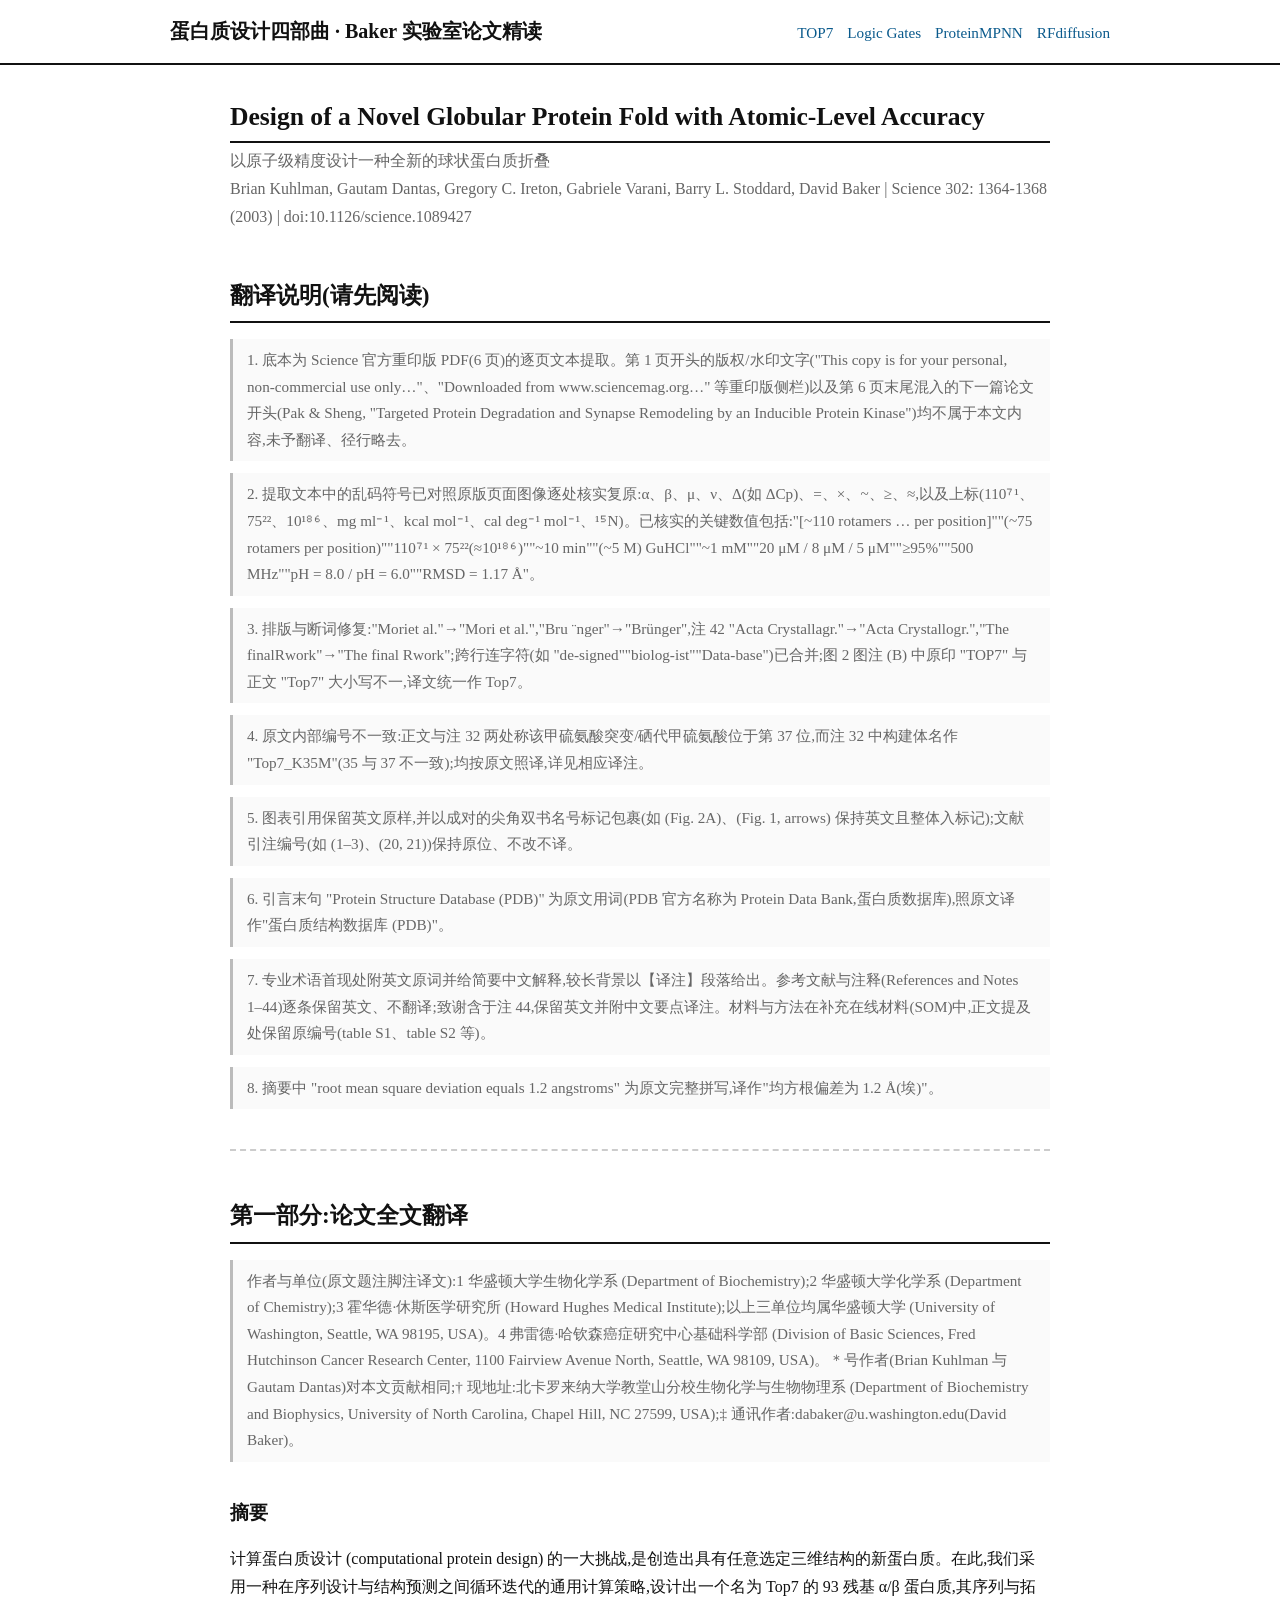
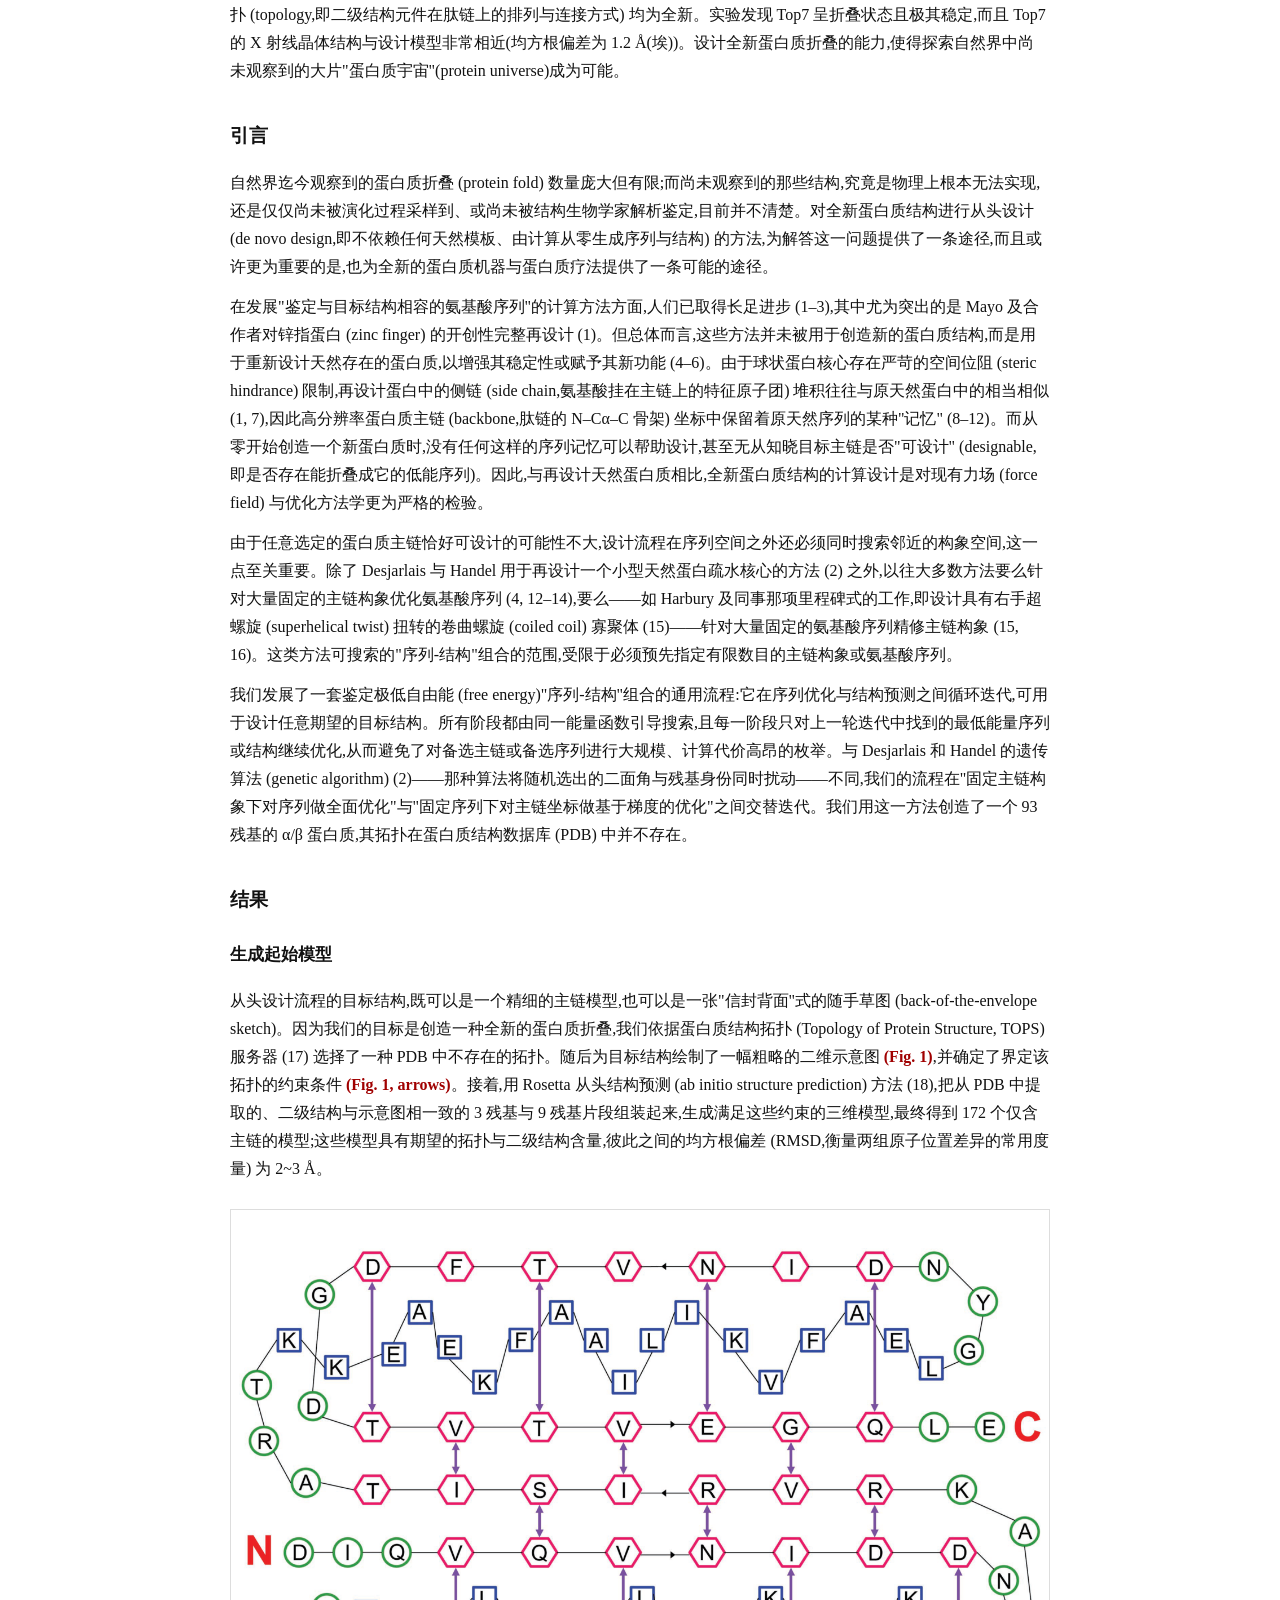
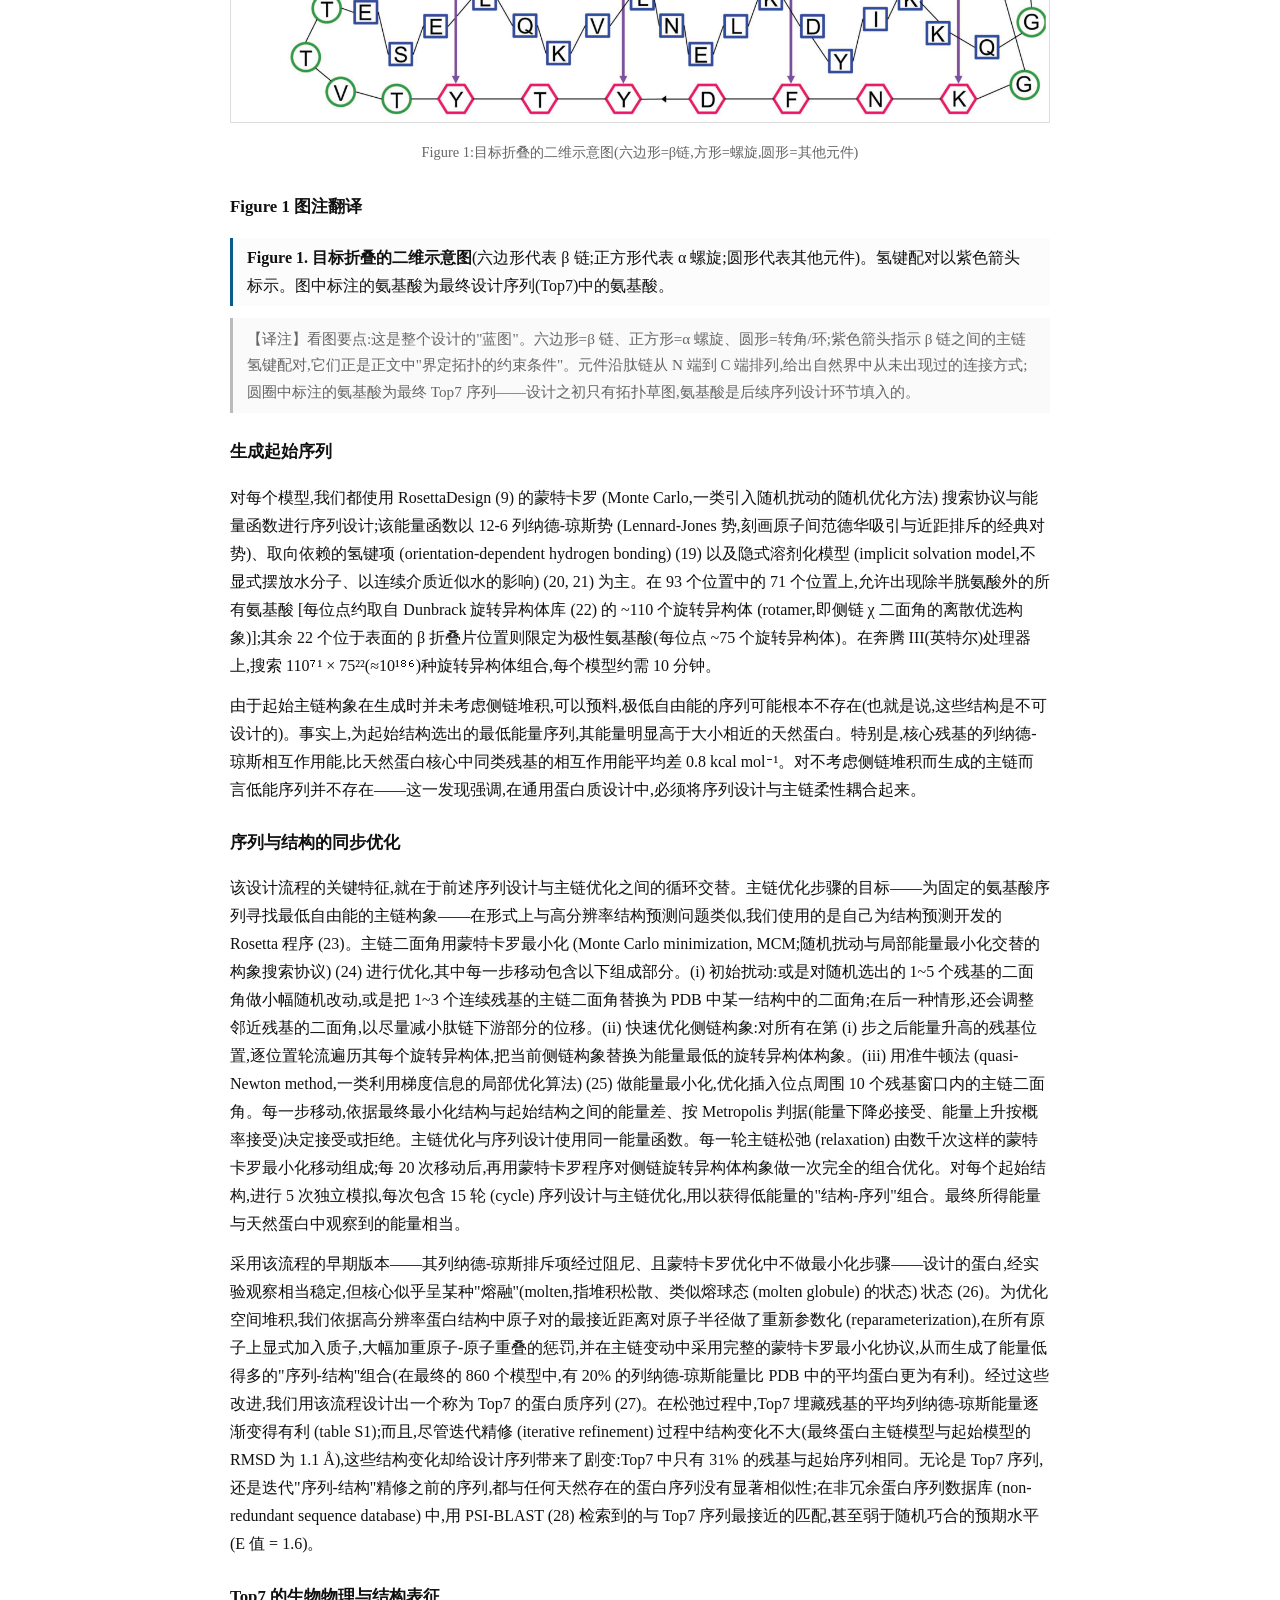
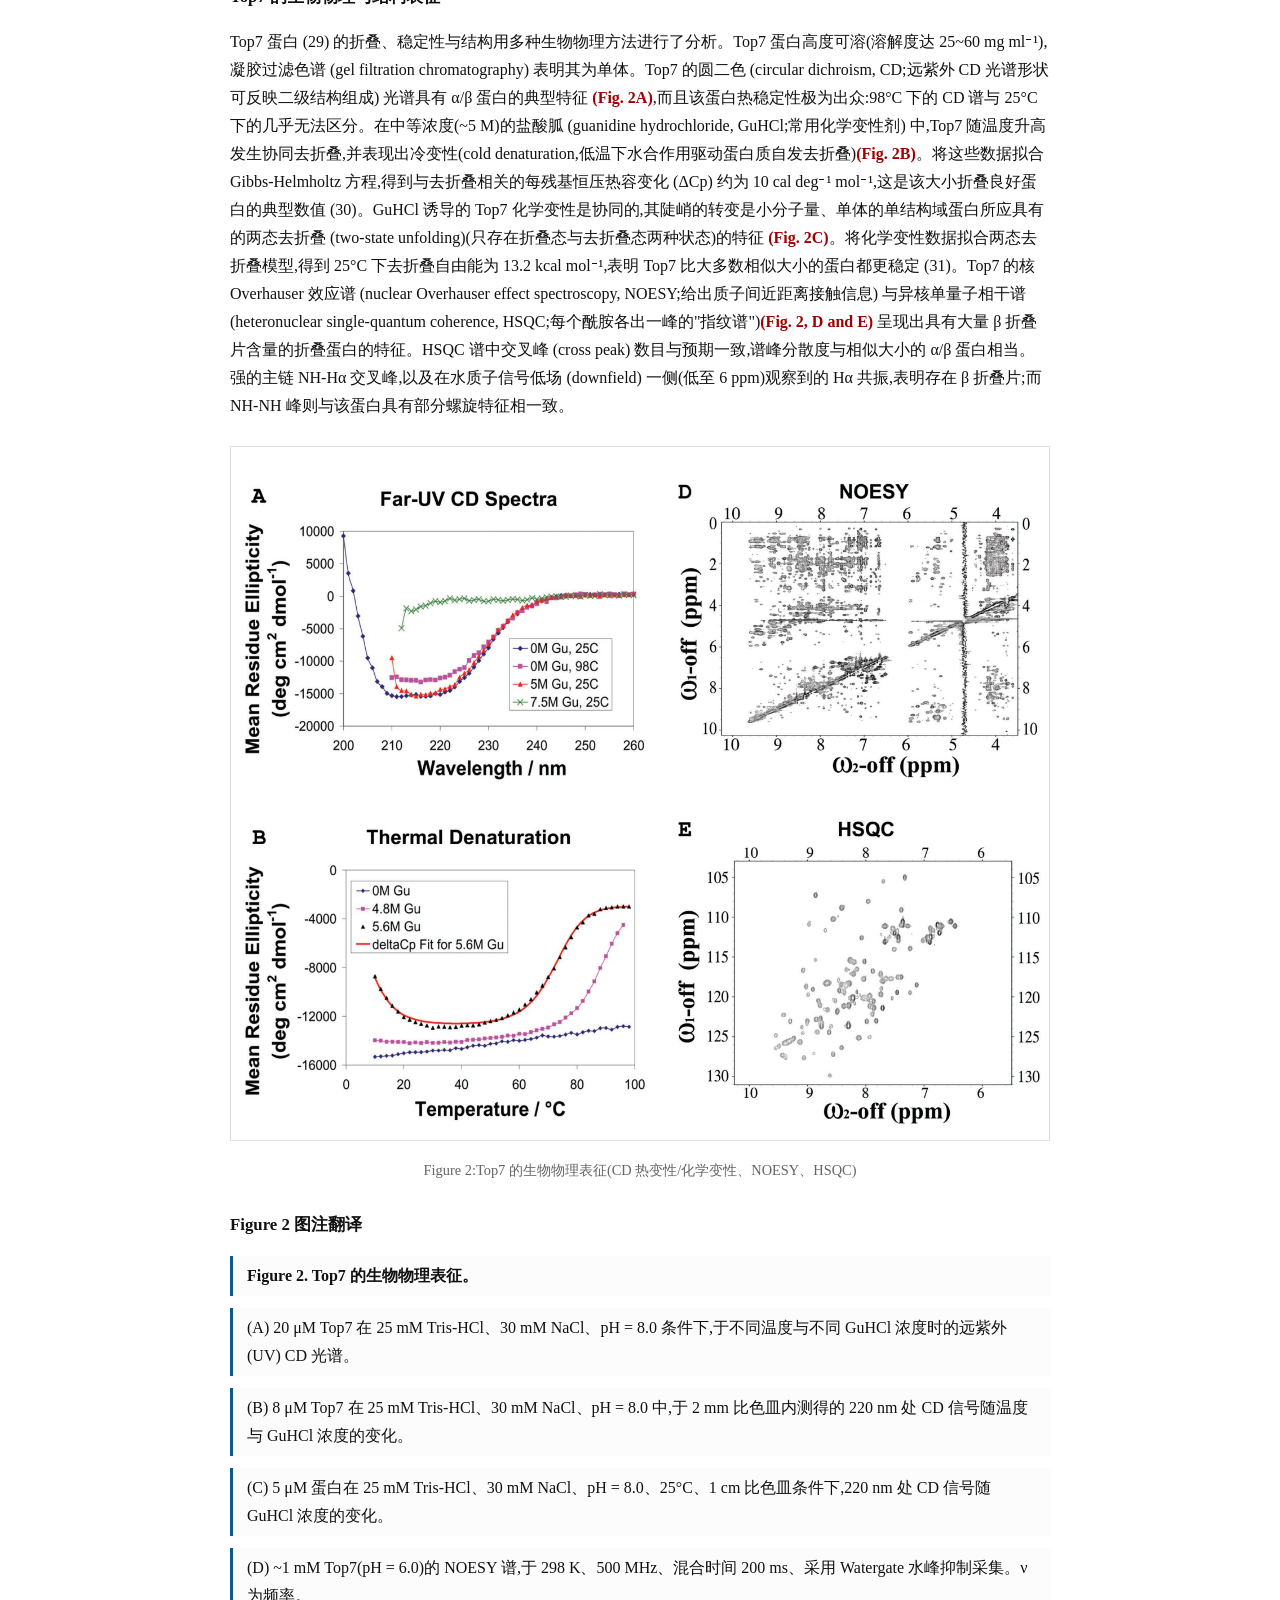
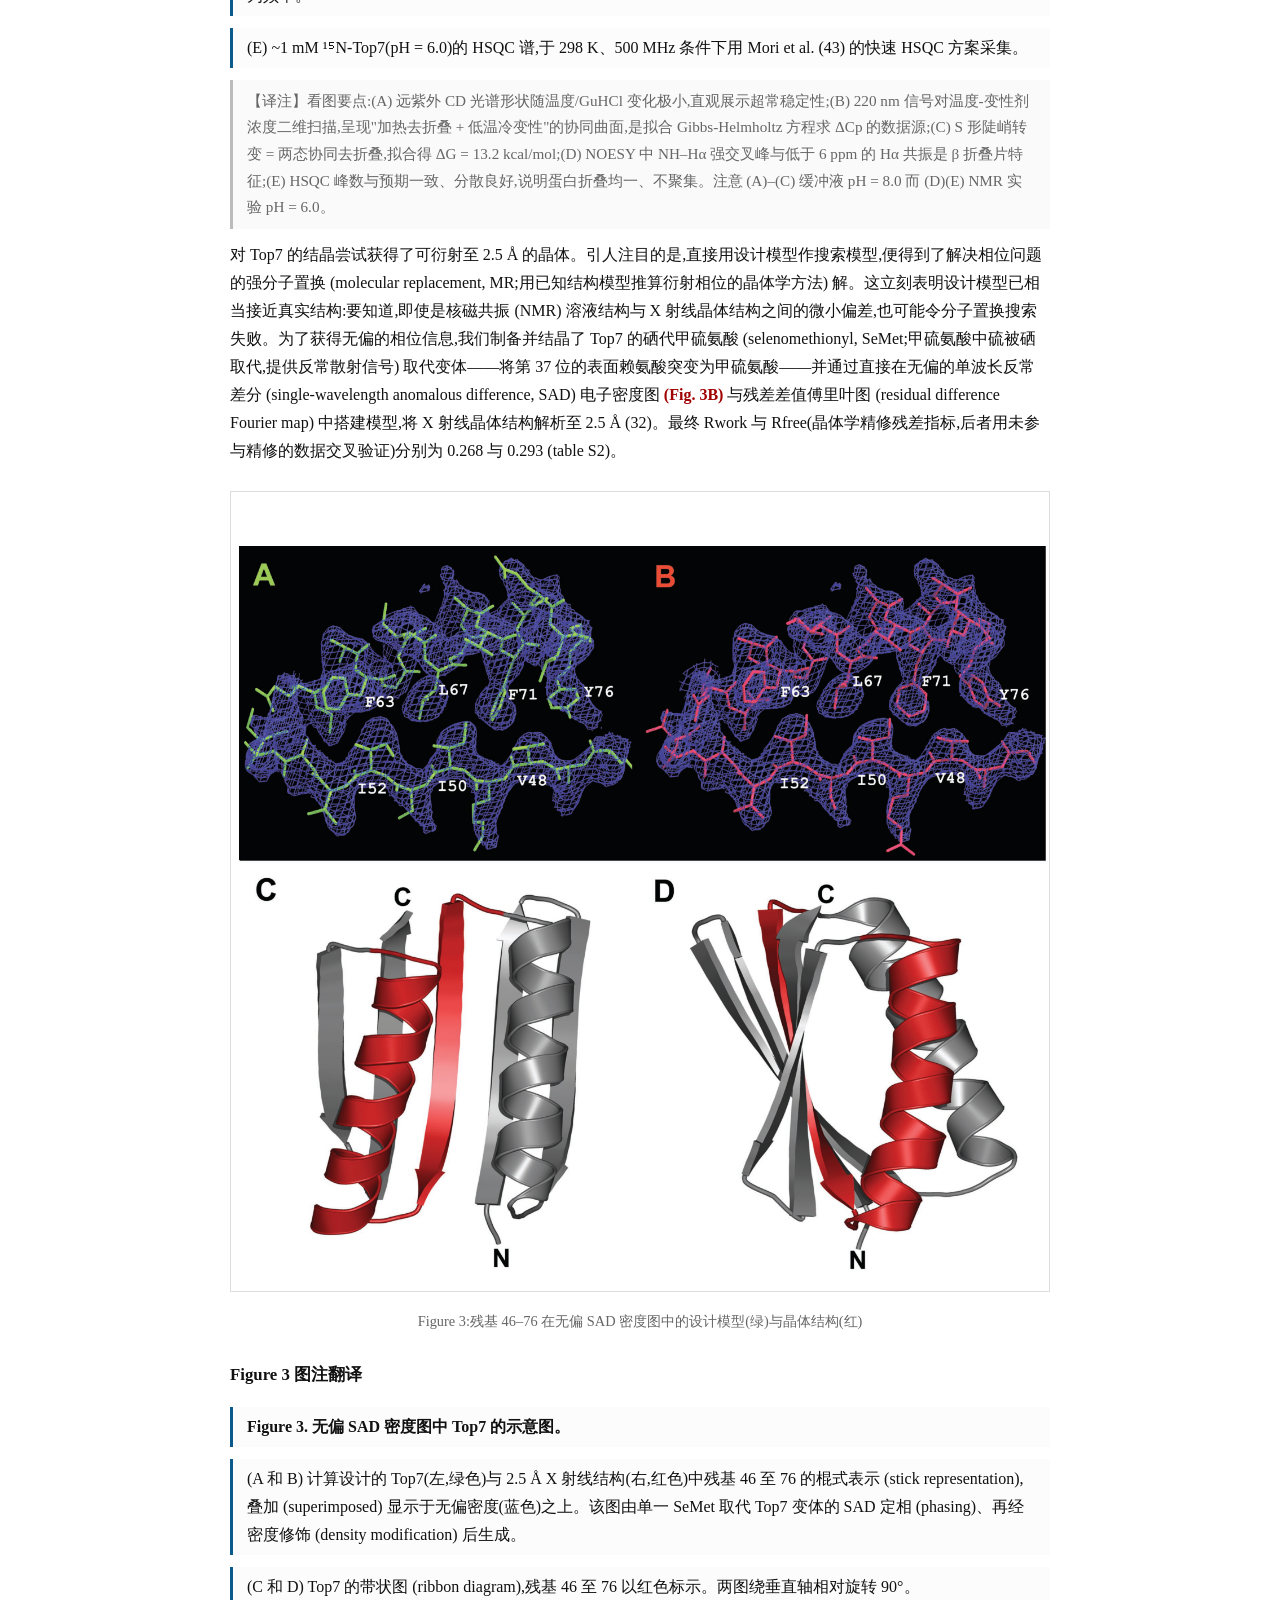
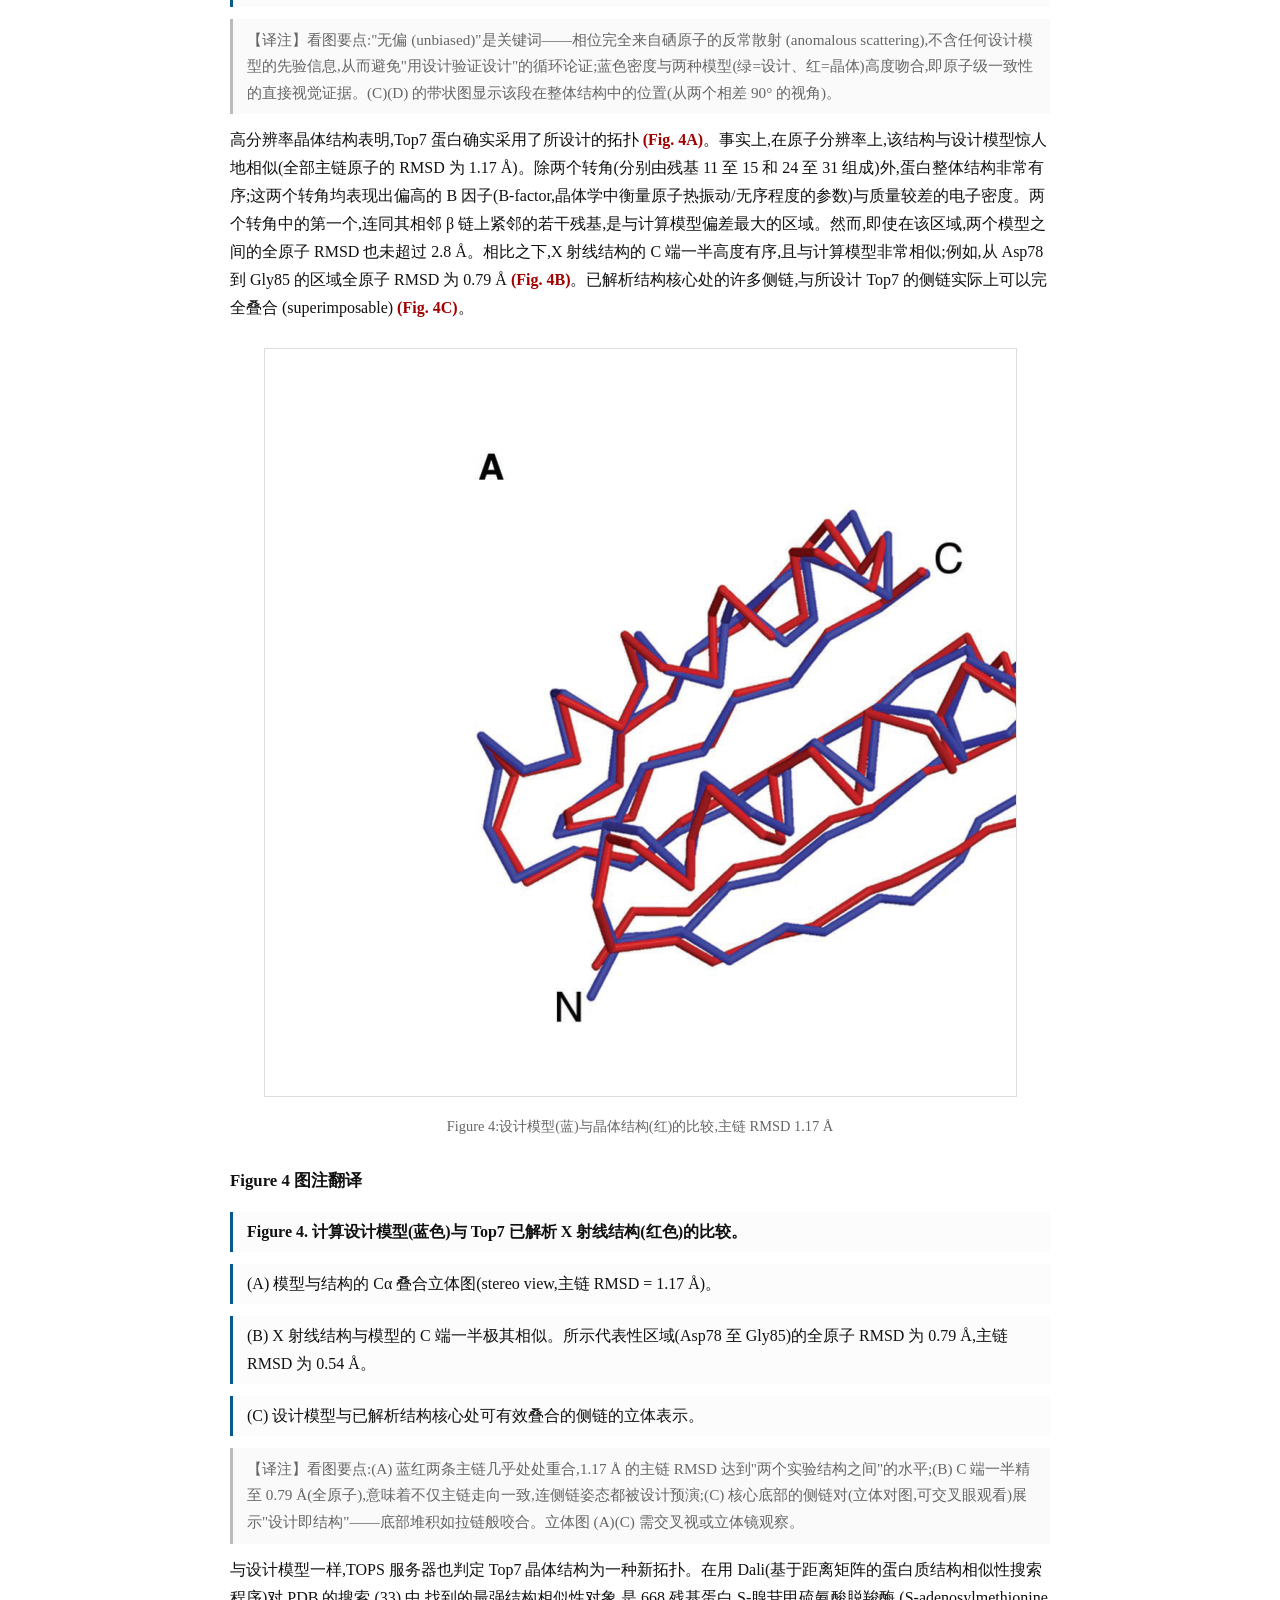
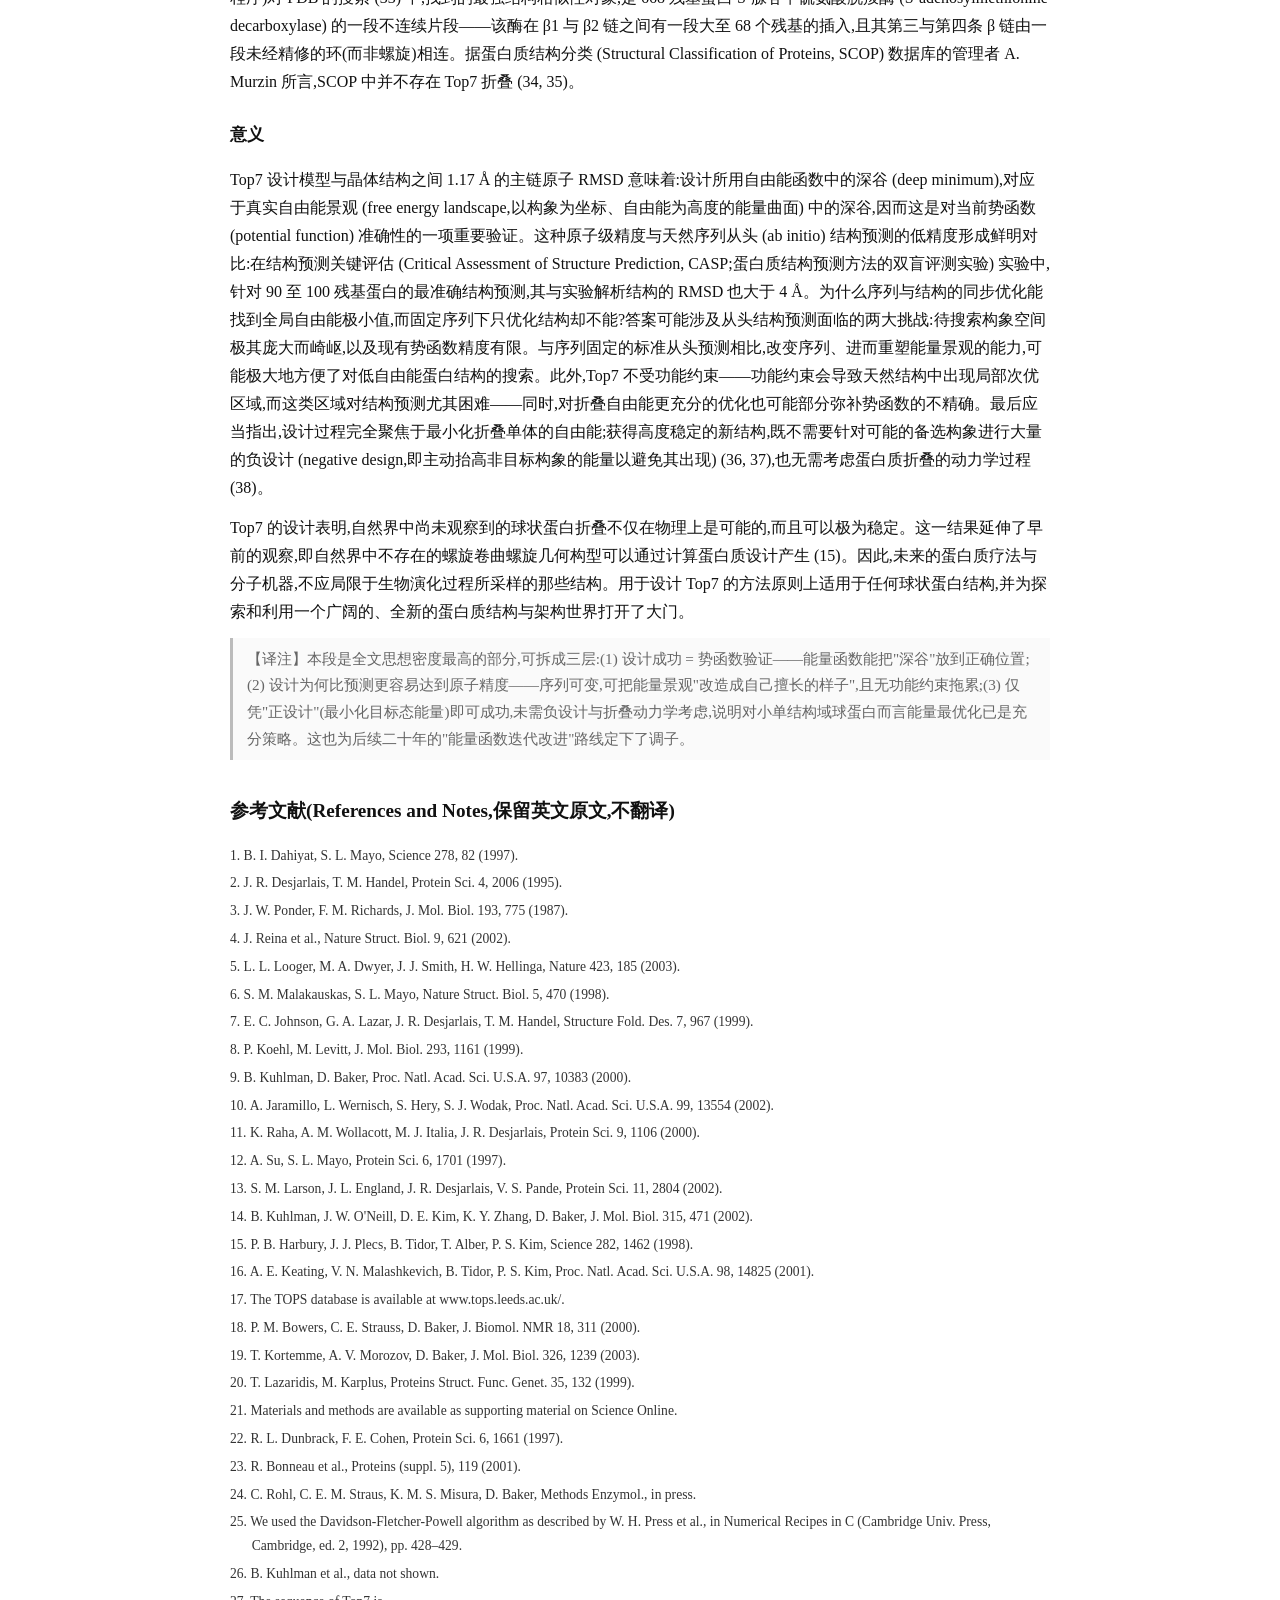
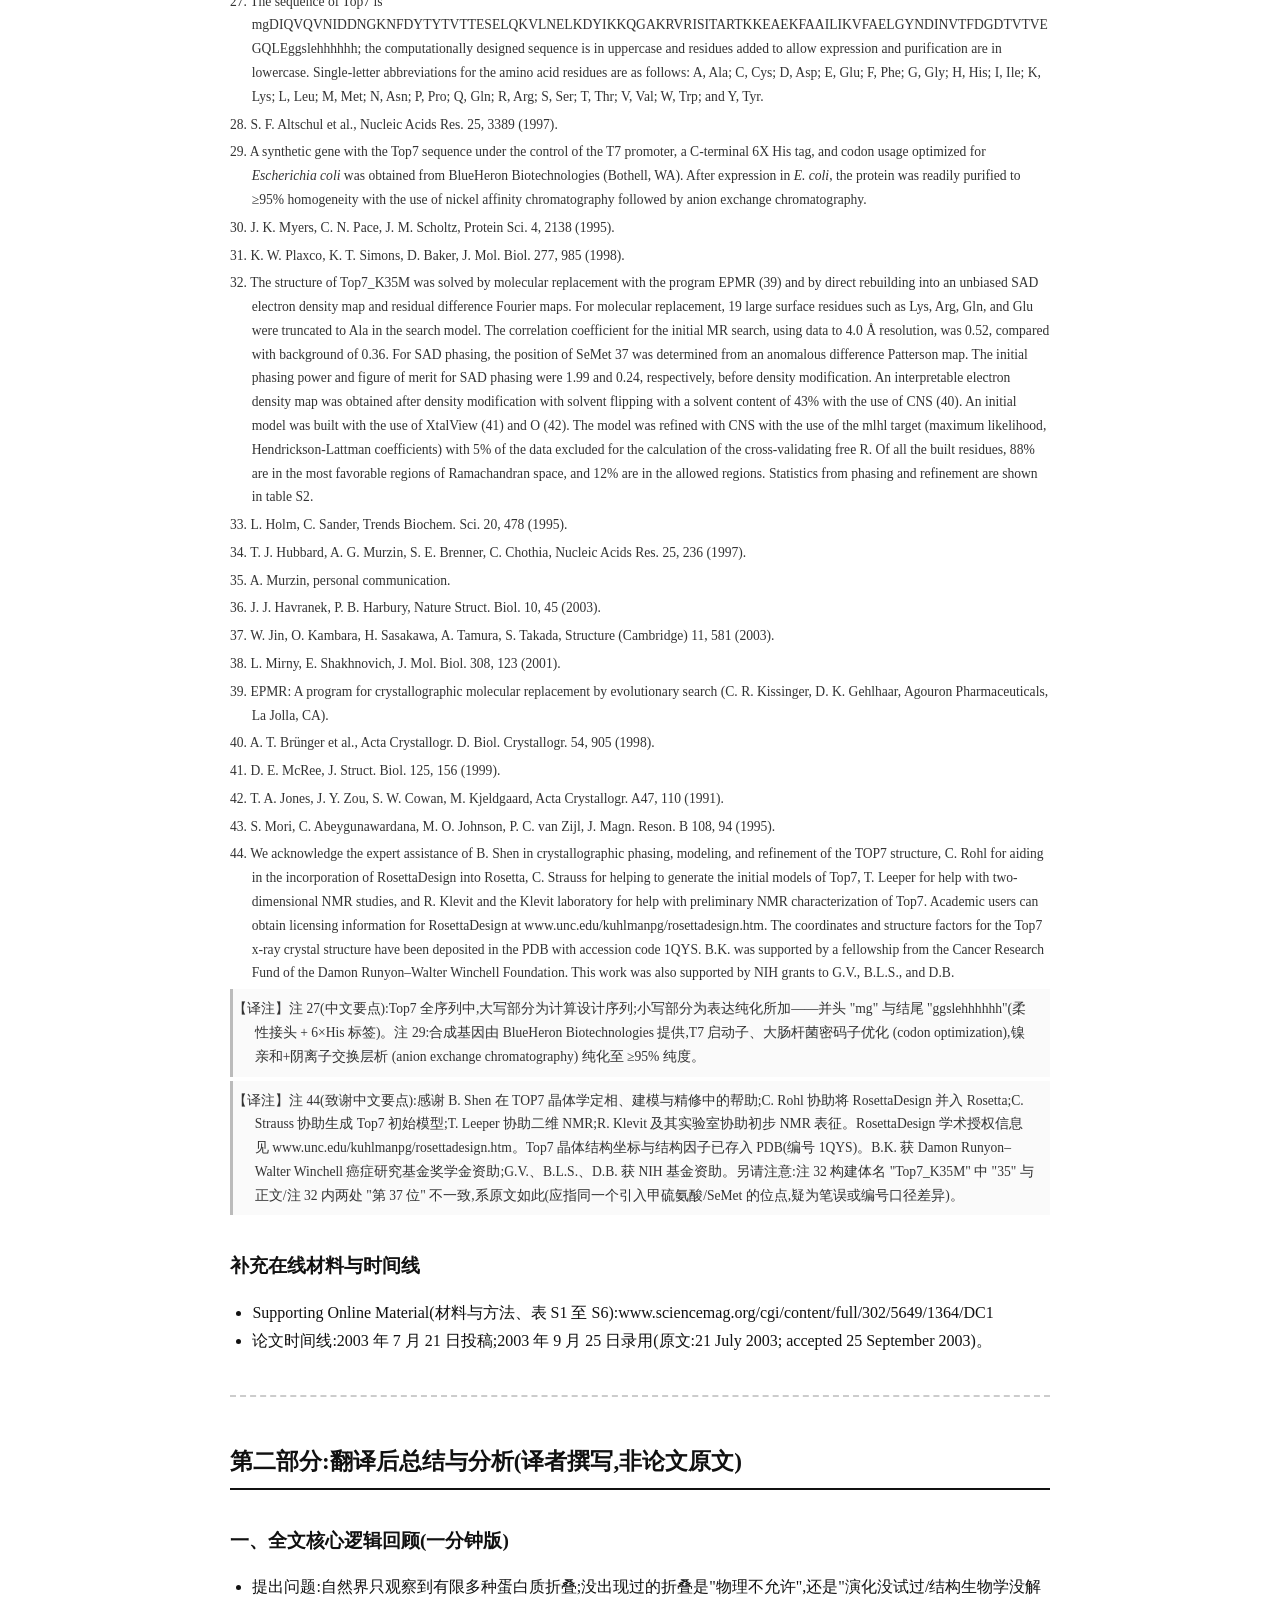
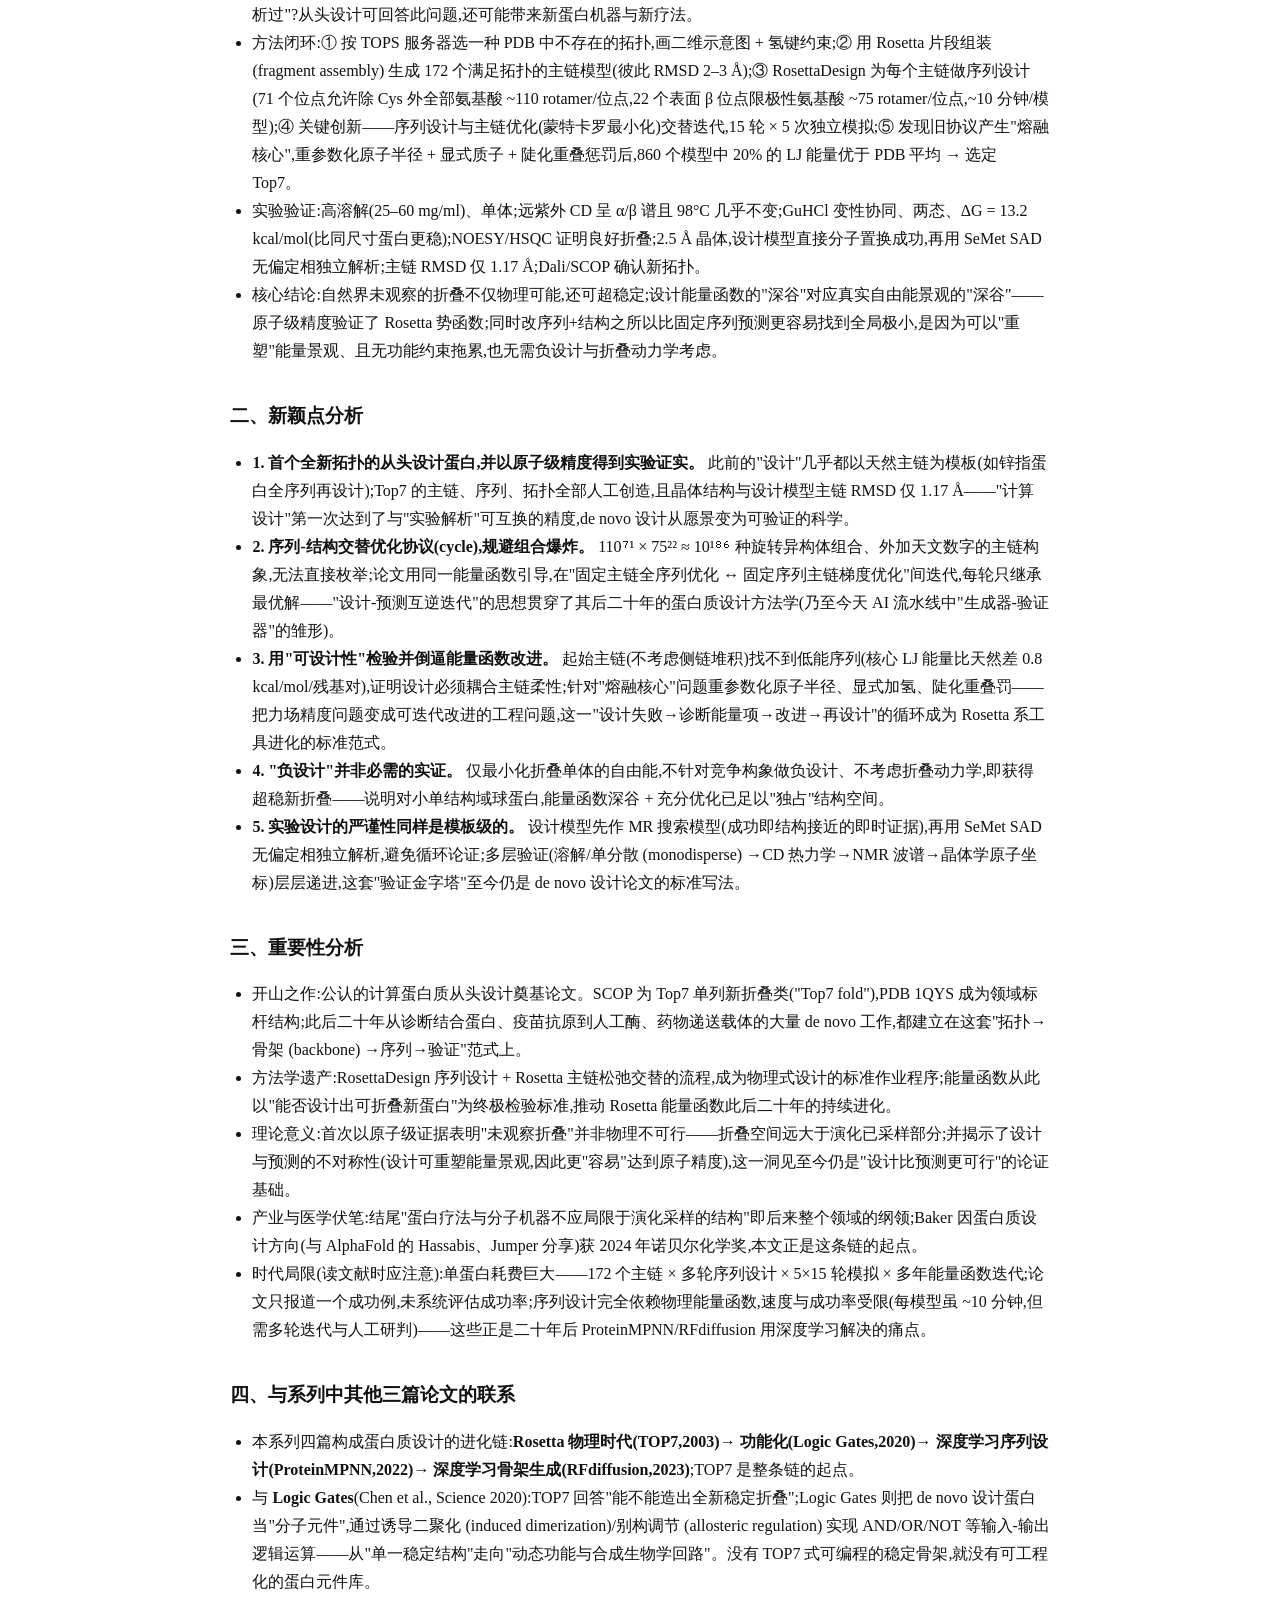
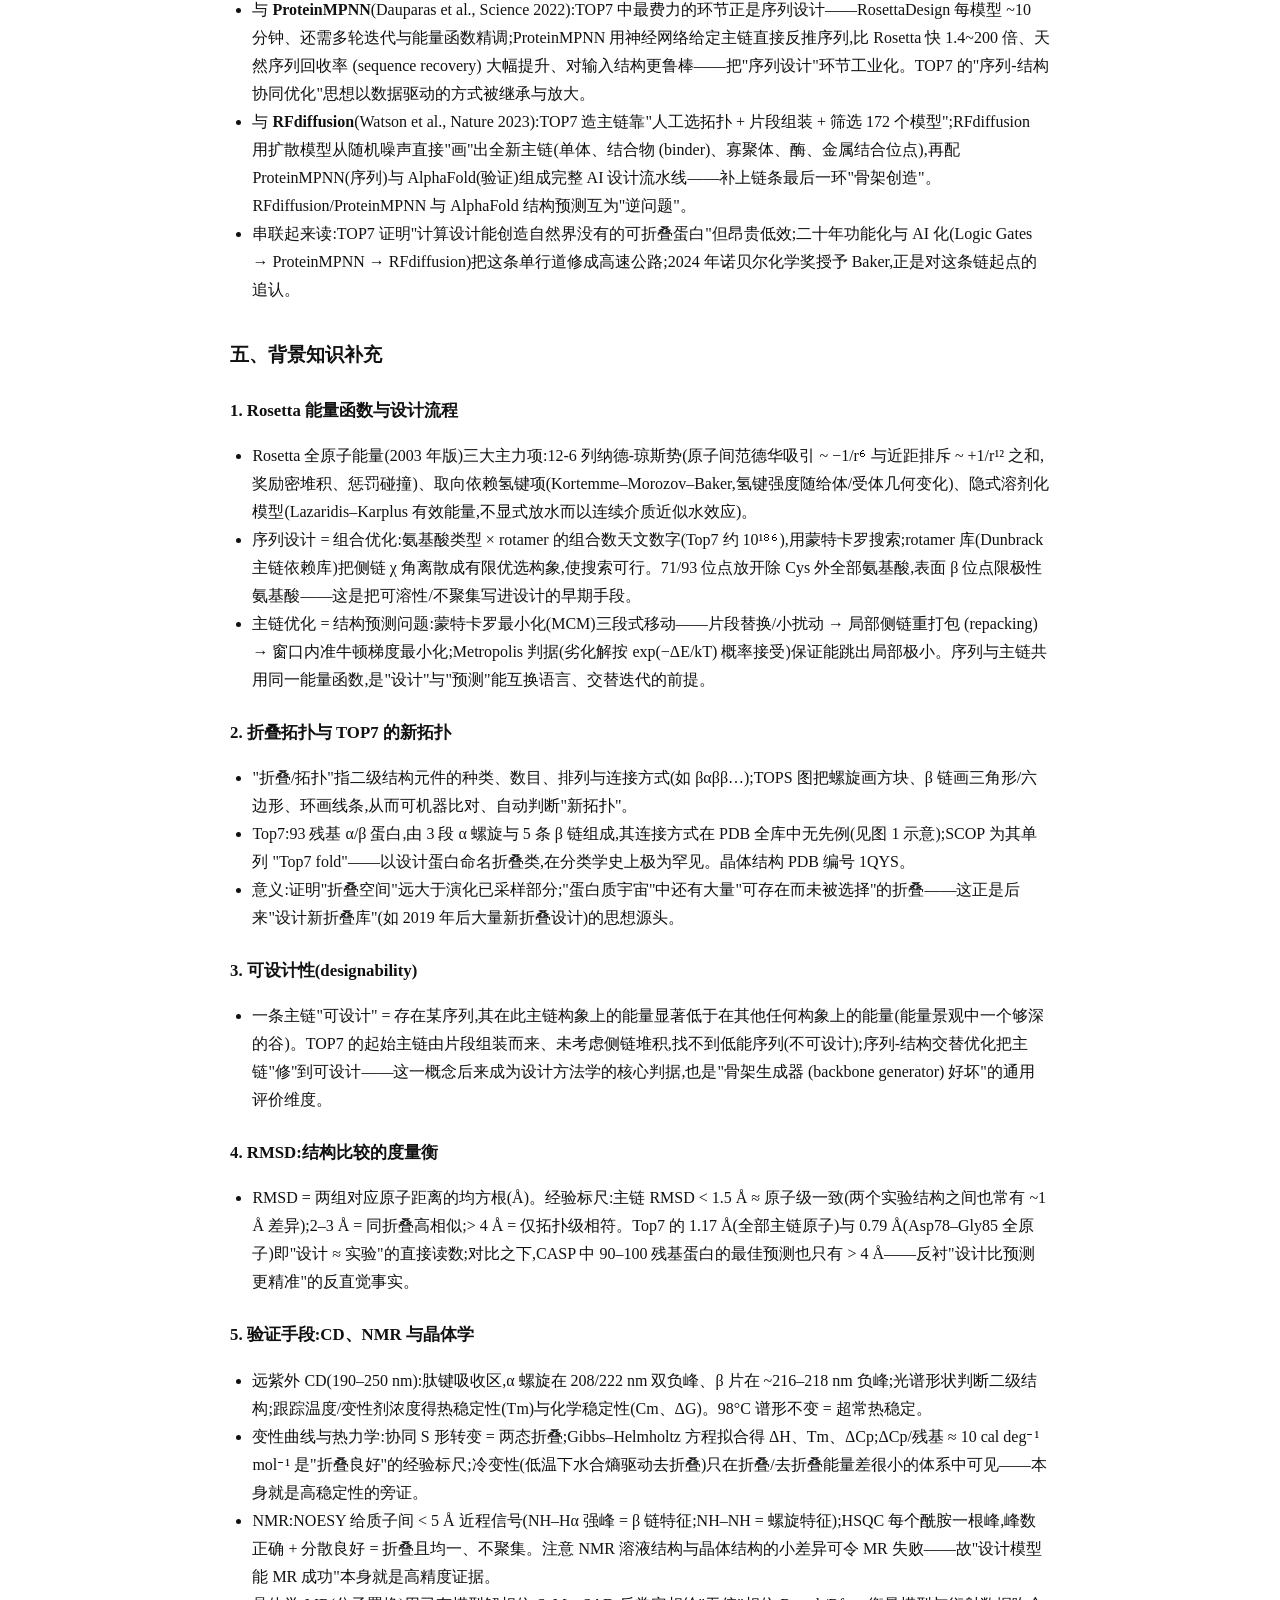
<file: top7.html>
<!DOCTYPE html>
<html lang="zh-CN"><head><meta charset="utf-8">
<meta name="viewport" content="width=device-width, initial-scale=1">
<title>TOP7 (2003) · 精读翻译</title>
<link rel="stylesheet" href="style.css">
</head><body>
<header class="site"><div class="wrap"><span class="title"><a href="index.html">蛋白质设计四部曲 · Baker 实验室论文精读</a></span><nav class="links"><a href="top7.html">TOP7</a><a href="logic-gates.html">Logic Gates</a><a href="proteinmpnn.html">ProteinMPNN</a><a href="rfdiffusion.html">RFdiffusion</a></nav></div></header>
<main>
<h1 class="doc-title">Design of a Novel Globular Protein Fold with Atomic-Level Accuracy</h1><div class="doc-sub">以原子级精度设计一种全新的球状蛋白质折叠<br>Brian Kuhlman, Gautam Dantas, Gregory C. Ireton, Gabriele Varani, Barry L. Stoddard, David Baker | Science 302: 1364-1368 (2003) | doi:10.1126/science.1089427</div></div><h1>翻译说明(请先阅读)</h1>
<p class="note">1. 底本为 Science 官方重印版 PDF(6 页)的逐页文本提取。第 1 页开头的版权/水印文字("This copy is for your personal, non-commercial use only…"、"Downloaded from www.sciencemag.org…" 等重印版侧栏)以及第 6 页末尾混入的下一篇论文开头(Pak &amp; Sheng, "Targeted Protein Degradation and Synapse Remodeling by an Inducible Protein Kinase")均不属于本文内容,未予翻译、径行略去。</p>
<p class="note">2. 提取文本中的乱码符号已对照原版页面图像逐处核实复原:α、β、μ、ν、Δ(如 ΔCp)、=、×、~、≥、≈,以及上标(110⁷¹、75²²、10¹⁸⁶、mg ml⁻¹、kcal mol⁻¹、cal deg⁻¹ mol⁻¹、¹⁵N)。已核实的关键数值包括:"[~110 rotamers … per position]""(~75 rotamers per position)""110⁷¹ × 75²²(≈10¹⁸⁶)""~10 min""(~5 M) GuHCl""~1 mM""20 μM / 8 μM / 5 μM""≥95%""500 MHz""pH = 8.0 / pH = 6.0""RMSD = 1.17 Å"。</p>
<p class="note">3. 排版与断词修复:"Moriet al."→"Mori et al.","Bru ¨nger"→"Brünger",注 42 "Acta Crystallagr."→"Acta Crystallogr.","The finalRwork"→"The final Rwork";跨行连字符(如 "de-signed""biolog-ist""Data-base")已合并;图 2 图注 (B) 中原印 "TOP7" 与正文 "Top7" 大小写不一,译文统一作 Top7。</p>
<p class="note">4. 原文内部编号不一致:正文与注 32 两处称该甲硫氨酸突变/硒代甲硫氨酸位于第 37 位,而注 32 中构建体名作 "Top7_K35M"(35 与 37 不一致);均按原文照译,详见相应译注。</p>
<p class="note">5. 图表引用保留英文原样,并以成对的尖角双书名号标记包裹(如 (Fig. 2A)、(Fig. 1, arrows) 保持英文且整体入标记);文献引注编号(如 (1–3)、(20, 21))保持原位、不改不译。</p>
<p class="note">6. 引言末句 "Protein Structure Database (PDB)" 为原文用词(PDB 官方名称为 Protein Data Bank,蛋白质数据库),照原文译作"蛋白质结构数据库 (PDB)"。</p>
<p class="note">7. 专业术语首现处附英文原词并给简要中文解释,较长背景以【译注】段落给出。参考文献与注释(References and Notes 1–44)逐条保留英文、不翻译;致谢含于注 44,保留英文并附中文要点译注。材料与方法在补充在线材料(SOM)中,正文提及处保留原编号(table S1、table S2 等)。</p>
<p class="note">8. 摘要中 "root mean square deviation equals 1.2 angstroms" 为原文完整拼写,译作"均方根偏差为 1.2 Å(埃)"。</p>
<div class="pb"></div>
</div><h1>第一部分:论文全文翻译</h1>
<p class="note">作者与单位(原文题注脚注译文):1 华盛顿大学生物化学系 (Department of Biochemistry);2 华盛顿大学化学系 (Department of Chemistry);3 霍华德·休斯医学研究所 (Howard Hughes Medical Institute);以上三单位均属华盛顿大学 (University of Washington, Seattle, WA 98195, USA)。4 弗雷德·哈钦森癌症研究中心基础科学部 (Division of Basic Sciences, Fred Hutchinson Cancer Research Center, 1100 Fairview Avenue North, Seattle, WA 98109, USA)。＊号作者(Brian Kuhlman 与 Gautam Dantas)对本文贡献相同;† 现地址:北卡罗来纳大学教堂山分校生物化学与生物物理系 (Department of Biochemistry and Biophysics, University of North Carolina, Chapel Hill, NC 27599, USA);‡ 通讯作者:dabaker@u.washington.edu(David Baker)。</p>
<h2>摘要</h2>
<p>计算蛋白质设计 (computational protein design) 的一大挑战,是创造出具有任意选定三维结构的新蛋白质。在此,我们采用一种在序列设计与结构预测之间循环迭代的通用计算策略,设计出一个名为 Top7 的 93 残基 α/β 蛋白质,其序列与拓扑 (topology,即二级结构元件在肽链上的排列与连接方式) 均为全新。实验发现 Top7 呈折叠状态且极其稳定,而且 Top7 的 X 射线晶体结构与设计模型非常相近(均方根偏差为 1.2 Å(埃))。设计全新蛋白质折叠的能力,使得探索自然界中尚未观察到的大片"蛋白质宇宙"(protein universe)成为可能。</p>
<h2>引言</h2>
<p>自然界迄今观察到的蛋白质折叠 (protein fold) 数量庞大但有限;而尚未观察到的那些结构,究竟是物理上根本无法实现,还是仅仅尚未被演化过程采样到、或尚未被结构生物学家解析鉴定,目前并不清楚。对全新蛋白质结构进行从头设计 (de novo design,即不依赖任何天然模板、由计算从零生成序列与结构) 的方法,为解答这一问题提供了一条途径,而且或许更为重要的是,也为全新的蛋白质机器与蛋白质疗法提供了一条可能的途径。</p>
<p>在发展"鉴定与目标结构相容的氨基酸序列"的计算方法方面,人们已取得长足进步 (1–3),其中尤为突出的是 Mayo 及合作者对锌指蛋白 (zinc finger) 的开创性完整再设计 (1)。但总体而言,这些方法并未被用于创造新的蛋白质结构,而是用于重新设计天然存在的蛋白质,以增强其稳定性或赋予其新功能 (4–6)。由于球状蛋白核心存在严苛的空间位阻 (steric hindrance) 限制,再设计蛋白中的侧链 (side chain,氨基酸挂在主链上的特征原子团) 堆积往往与原天然蛋白中的相当相似 (1, 7),因此高分辨率蛋白质主链 (backbone,肽链的 N–Cα–C 骨架) 坐标中保留着原天然序列的某种"记忆" (8–12)。而从零开始创造一个新蛋白质时,没有任何这样的序列记忆可以帮助设计,甚至无从知晓目标主链是否"可设计" (designable,即是否存在能折叠成它的低能序列)。因此,与再设计天然蛋白质相比,全新蛋白质结构的计算设计是对现有力场 (force field) 与优化方法学更为严格的检验。</p>
<p>由于任意选定的蛋白质主链恰好可设计的可能性不大,设计流程在序列空间之外还必须同时搜索邻近的构象空间,这一点至关重要。除了 Desjarlais 与 Handel 用于再设计一个小型天然蛋白疏水核心的方法 (2) 之外,以往大多数方法要么针对大量固定的主链构象优化氨基酸序列 (4, 12–14),要么——如 Harbury 及同事那项里程碑式的工作,即设计具有右手超螺旋 (superhelical twist) 扭转的卷曲螺旋 (coiled coil) 寡聚体 (15)——针对大量固定的氨基酸序列精修主链构象 (15, 16)。这类方法可搜索的"序列-结构"组合的范围,受限于必须预先指定有限数目的主链构象或氨基酸序列。</p>
<p>我们发展了一套鉴定极低自由能 (free energy)"序列-结构"组合的通用流程:它在序列优化与结构预测之间循环迭代,可用于设计任意期望的目标结构。所有阶段都由同一能量函数引导搜索,且每一阶段只对上一轮迭代中找到的最低能量序列或结构继续优化,从而避免了对备选主链或备选序列进行大规模、计算代价高昂的枚举。与 Desjarlais 和 Handel 的遗传算法 (genetic algorithm) (2)——那种算法将随机选出的二面角与残基身份同时扰动——不同,我们的流程在"固定主链构象下对序列做全面优化"与"固定序列下对主链坐标做基于梯度的优化"之间交替迭代。我们用这一方法创造了一个 93 残基的 α/β 蛋白质,其拓扑在蛋白质结构数据库 (PDB) 中并不存在。</p>
<h2>结果</h2>
<h3>生成起始模型</h3>
<p>从头设计流程的目标结构,既可以是一个精细的主链模型,也可以是一张"信封背面"式的随手草图 (back-of-the-envelope sketch)。因为我们的目标是创造一种全新的蛋白质折叠,我们依据蛋白质结构拓扑 (Topology of Protein Structure, TOPS) 服务器 (17) 选择了一种 PDB 中不存在的拓扑。随后为目标结构绘制了一幅粗略的二维示意图 <span class="figref">(Fig. 1)</span>,并确定了界定该拓扑的约束条件 <span class="figref">(Fig. 1, arrows)</span>。接着,用 Rosetta 从头结构预测 (ab initio structure prediction) 方法 (18),把从 PDB 中提取的、二级结构与示意图相一致的 3 残基与 9 残基片段组装起来,生成满足这些约束的三维模型,最终得到 172 个仅含主链的模型;这些模型具有期望的拓扑与二级结构含量,彼此之间的均方根偏差 (RMSD,衡量两组原子位置差异的常用度量) 为 2~3 Å。</p>

<figure><img src="assets/t7fig1.png" alt="Figure 1:目标折叠的二维示意图(六边形=β链,方形=螺旋,圆形=其他元件)">
<figcaption>Figure 1:目标折叠的二维示意图(六边形=β链,方形=螺旋,圆形=其他元件)</figcaption></figure>
<h3>Figure 1 图注翻译</h3>
<p class="legend"><strong>Figure 1. 目标折叠的二维示意图</strong>(六边形代表 β 链;正方形代表 α 螺旋;圆形代表其他元件)。氢键配对以紫色箭头标示。图中标注的氨基酸为最终设计序列(Top7)中的氨基酸。</p>
<p class="note">【译注】看图要点:这是整个设计的"蓝图"。六边形=β 链、正方形=α 螺旋、圆形=转角/环;紫色箭头指示 β 链之间的主链氢键配对,它们正是正文中"界定拓扑的约束条件"。元件沿肽链从 N 端到 C 端排列,给出自然界中从未出现过的连接方式;圆圈中标注的氨基酸为最终 Top7 序列——设计之初只有拓扑草图,氨基酸是后续序列设计环节填入的。</p>
<h3>生成起始序列</h3>
<p>对每个模型,我们都使用 RosettaDesign (9) 的蒙特卡罗 (Monte Carlo,一类引入随机扰动的随机优化方法) 搜索协议与能量函数进行序列设计;该能量函数以 12-6 列纳德-琼斯势 (Lennard-Jones 势,刻画原子间范德华吸引与近距排斥的经典对势)、取向依赖的氢键项 (orientation-dependent hydrogen bonding) (19) 以及隐式溶剂化模型 (implicit solvation model,不显式摆放水分子、以连续介质近似水的影响) (20, 21) 为主。在 93 个位置中的 71 个位置上,允许出现除半胱氨酸外的所有氨基酸 [每位点约取自 Dunbrack 旋转异构体库 (22) 的 ~110 个旋转异构体 (rotamer,即侧链 χ 二面角的离散优选构象)];其余 22 个位于表面的 β 折叠片位置则限定为极性氨基酸(每位点 ~75 个旋转异构体)。在奔腾 III(英特尔)处理器上,搜索 110⁷¹ × 75²²(≈10¹⁸⁶)种旋转异构体组合,每个模型约需 10 分钟。</p>
<p>由于起始主链构象在生成时并未考虑侧链堆积,可以预料,极低自由能的序列可能根本不存在(也就是说,这些结构是不可设计的)。事实上,为起始结构选出的最低能量序列,其能量明显高于大小相近的天然蛋白。特别是,核心残基的列纳德-琼斯相互作用能,比天然蛋白核心中同类残基的相互作用能平均差 0.8 kcal mol⁻¹。对不考虑侧链堆积而生成的主链而言低能序列并不存在——这一发现强调,在通用蛋白质设计中,必须将序列设计与主链柔性耦合起来。</p>
<h3>序列与结构的同步优化</h3>
<p>该设计流程的关键特征,就在于前述序列设计与主链优化之间的循环交替。主链优化步骤的目标——为固定的氨基酸序列寻找最低自由能的主链构象——在形式上与高分辨率结构预测问题类似,我们使用的是自己为结构预测开发的 Rosetta 程序 (23)。主链二面角用蒙特卡罗最小化 (Monte Carlo minimization, MCM;随机扰动与局部能量最小化交替的构象搜索协议) (24) 进行优化,其中每一步移动包含以下组成部分。(i) 初始扰动:或是对随机选出的 1~5 个残基的二面角做小幅随机改动,或是把 1~3 个连续残基的主链二面角替换为 PDB 中某一结构中的二面角;在后一种情形,还会调整邻近残基的二面角,以尽量减小肽链下游部分的位移。(ii) 快速优化侧链构象:对所有在第 (i) 步之后能量升高的残基位置,逐位置轮流遍历其每个旋转异构体,把当前侧链构象替换为能量最低的旋转异构体构象。(iii) 用准牛顿法 (quasi-Newton method,一类利用梯度信息的局部优化算法) (25) 做能量最小化,优化插入位点周围 10 个残基窗口内的主链二面角。每一步移动,依据最终最小化结构与起始结构之间的能量差、按 Metropolis 判据(能量下降必接受、能量上升按概率接受)决定接受或拒绝。主链优化与序列设计使用同一能量函数。每一轮主链松弛 (relaxation) 由数千次这样的蒙特卡罗最小化移动组成;每 20 次移动后,再用蒙特卡罗程序对侧链旋转异构体构象做一次完全的组合优化。对每个起始结构,进行 5 次独立模拟,每次包含 15 轮 (cycle) 序列设计与主链优化,用以获得低能量的"结构-序列"组合。最终所得能量与天然蛋白中观察到的能量相当。</p>
<p>采用该流程的早期版本——其列纳德-琼斯排斥项经过阻尼、且蒙特卡罗优化中不做最小化步骤——设计的蛋白,经实验观察相当稳定,但核心似乎呈某种"熔融"(molten,指堆积松散、类似熔球态 (molten globule) 的状态) 状态 (26)。为优化空间堆积,我们依据高分辨率蛋白结构中原子对的最接近距离对原子半径做了重新参数化 (reparameterization),在所有原子上显式加入质子,大幅加重原子-原子重叠的惩罚,并在主链变动中采用完整的蒙特卡罗最小化协议,从而生成了能量低得多的"序列-结构"组合(在最终的 860 个模型中,有 20% 的列纳德-琼斯能量比 PDB 中的平均蛋白更为有利)。经过这些改进,我们用该流程设计出一个称为 Top7 的蛋白质序列 (27)。在松弛过程中,Top7 埋藏残基的平均列纳德-琼斯能量逐渐变得有利 (table S1);而且,尽管迭代精修 (iterative refinement) 过程中结构变化不大(最终蛋白主链模型与起始模型的 RMSD 为 1.1 Å),这些结构变化却给设计序列带来了剧变:Top7 中只有 31% 的残基与起始序列相同。无论是 Top7 序列,还是迭代"序列-结构"精修之前的序列,都与任何天然存在的蛋白序列没有显著相似性;在非冗余蛋白序列数据库 (non-redundant sequence database) 中,用 PSI-BLAST (28) 检索到的与 Top7 序列最接近的匹配,甚至弱于随机巧合的预期水平(E 值 = 1.6)。</p>
<h3>Top7 的生物物理与结构表征</h3>
<p>Top7 蛋白 (29) 的折叠、稳定性与结构用多种生物物理方法进行了分析。Top7 蛋白高度可溶(溶解度达 25~60 mg ml⁻¹),凝胶过滤色谱 (gel filtration chromatography) 表明其为单体。Top7 的圆二色 (circular dichroism, CD;远紫外 CD 光谱形状可反映二级结构组成) 光谱具有 α/β 蛋白的典型特征 <span class="figref">(Fig. 2A)</span>,而且该蛋白热稳定性极为出众:98°C 下的 CD 谱与 25°C 下的几乎无法区分。在中等浓度(~5 M)的盐酸胍 (guanidine hydrochloride, GuHCl;常用化学变性剂) 中,Top7 随温度升高发生协同去折叠,并表现出冷变性(cold denaturation,低温下水合作用驱动蛋白质自发去折叠)<span class="figref">(Fig. 2B)</span>。将这些数据拟合 Gibbs-Helmholtz 方程,得到与去折叠相关的每残基恒压热容变化 (ΔCp) 约为 10 cal deg⁻¹ mol⁻¹,这是该大小折叠良好蛋白的典型数值 (30)。GuHCl 诱导的 Top7 化学变性是协同的,其陡峭的转变是小分子量、单体的单结构域蛋白所应具有的两态去折叠 (two-state unfolding)(只存在折叠态与去折叠态两种状态)的特征 <span class="figref">(Fig. 2C)</span>。将化学变性数据拟合两态去折叠模型,得到 25°C 下去折叠自由能为 13.2 kcal mol⁻¹,表明 Top7 比大多数相似大小的蛋白都更稳定 (31)。Top7 的核 Overhauser 效应谱 (nuclear Overhauser effect spectroscopy, NOESY;给出质子间近距离接触信息) 与异核单量子相干谱 (heteronuclear single-quantum coherence, HSQC;每个酰胺各出一峰的"指纹谱")<span class="figref">(Fig. 2, D and E)</span> 呈现出具有大量 β 折叠片含量的折叠蛋白的特征。HSQC 谱中交叉峰 (cross peak) 数目与预期一致,谱峰分散度与相似大小的 α/β 蛋白相当。强的主链 NH-Hα 交叉峰,以及在水质子信号低场 (downfield) 一侧(低至 6 ppm)观察到的 Hα 共振,表明存在 β 折叠片;而 NH-NH 峰则与该蛋白具有部分螺旋特征相一致。</p>

<figure><img src="assets/t7fig2.png" alt="Figure 2:Top7 的生物物理表征(CD 热变性/化学变性、NOESY、HSQC)">
<figcaption>Figure 2:Top7 的生物物理表征(CD 热变性/化学变性、NOESY、HSQC)</figcaption></figure>
<h3>Figure 2 图注翻译</h3>
<p class="legend"><strong>Figure 2. Top7 的生物物理表征。</strong></p>
<p class="legend">(A) 20 μM Top7 在 25 mM Tris-HCl、30 mM NaCl、pH = 8.0 条件下,于不同温度与不同 GuHCl 浓度时的远紫外 (UV) CD 光谱。</p>
<p class="legend">(B) 8 μM Top7 在 25 mM Tris-HCl、30 mM NaCl、pH = 8.0 中,于 2 mm 比色皿内测得的 220 nm 处 CD 信号随温度与 GuHCl 浓度的变化。</p>
<p class="legend">(C) 5 μM 蛋白在 25 mM Tris-HCl、30 mM NaCl、pH = 8.0、25°C、1 cm 比色皿条件下,220 nm 处 CD 信号随 GuHCl 浓度的变化。</p>
<p class="legend">(D) ~1 mM Top7(pH = 6.0)的 NOESY 谱,于 298 K、500 MHz、混合时间 200 ms、采用 Watergate 水峰抑制采集。ν 为频率。</p>
<p class="legend">(E) ~1 mM ¹⁵N-Top7(pH = 6.0)的 HSQC 谱,于 298 K、500 MHz 条件下用 Mori et al. (43) 的快速 HSQC 方案采集。</p>
<p class="note">【译注】看图要点:(A) 远紫外 CD 光谱形状随温度/GuHCl 变化极小,直观展示超常稳定性;(B) 220 nm 信号对温度-变性剂浓度二维扫描,呈现"加热去折叠 + 低温冷变性"的协同曲面,是拟合 Gibbs-Helmholtz 方程求 ΔCp 的数据源;(C) S 形陡峭转变 = 两态协同去折叠,拟合得 ΔG = 13.2 kcal/mol;(D) NOESY 中 NH–Hα 强交叉峰与低于 6 ppm 的 Hα 共振是 β 折叠片特征;(E) HSQC 峰数与预期一致、分散良好,说明蛋白折叠均一、不聚集。注意 (A)–(C) 缓冲液 pH = 8.0 而 (D)(E) NMR 实验 pH = 6.0。</p>
<p>对 Top7 的结晶尝试获得了可衍射至 2.5 Å 的晶体。引人注目的是,直接用设计模型作搜索模型,便得到了解决相位问题的强分子置换 (molecular replacement, MR;用已知结构模型推算衍射相位的晶体学方法) 解。这立刻表明设计模型已相当接近真实结构:要知道,即使是核磁共振 (NMR) 溶液结构与 X 射线晶体结构之间的微小偏差,也可能令分子置换搜索失败。为了获得无偏的相位信息,我们制备并结晶了 Top7 的硒代甲硫氨酸 (selenomethionyl, SeMet;甲硫氨酸中硫被硒取代,提供反常散射信号) 取代变体——将第 37 位的表面赖氨酸突变为甲硫氨酸——并通过直接在无偏的单波长反常差分 (single-wavelength anomalous difference, SAD) 电子密度图 <span class="figref">(Fig. 3B)</span> 与残差差值傅里叶图 (residual difference Fourier map) 中搭建模型,将 X 射线晶体结构解析至 2.5 Å (32)。最终 Rwork 与 Rfree(晶体学精修残差指标,后者用未参与精修的数据交叉验证)分别为 0.268 与 0.293 (table S2)。</p>

<figure><img src="assets/t7fig3.png" alt="Figure 3:残基 46–76 在无偏 SAD 密度图中的设计模型(绿)与晶体结构(红)">
<figcaption>Figure 3:残基 46–76 在无偏 SAD 密度图中的设计模型(绿)与晶体结构(红)</figcaption></figure>
<h3>Figure 3 图注翻译</h3>
<p class="legend"><strong>Figure 3. 无偏 SAD 密度图中 Top7 的示意图。</strong></p>
<p class="legend">(A 和 B) 计算设计的 Top7(左,绿色)与 2.5 Å X 射线结构(右,红色)中残基 46 至 76 的棍式表示 (stick representation),叠加 (superimposed) 显示于无偏密度(蓝色)之上。该图由单一 SeMet 取代 Top7 变体的 SAD 定相 (phasing)、再经密度修饰 (density modification) 后生成。</p>
<p class="legend">(C 和 D) Top7 的带状图 (ribbon diagram),残基 46 至 76 以红色标示。两图绕垂直轴相对旋转 90°。</p>
<p class="note">【译注】看图要点:"无偏 (unbiased)"是关键词——相位完全来自硒原子的反常散射 (anomalous scattering),不含任何设计模型的先验信息,从而避免"用设计验证设计"的循环论证;蓝色密度与两种模型(绿=设计、红=晶体)高度吻合,即原子级一致性的直接视觉证据。(C)(D) 的带状图显示该段在整体结构中的位置(从两个相差 90° 的视角)。</p>
<p>高分辨率晶体结构表明,Top7 蛋白确实采用了所设计的拓扑 <span class="figref">(Fig. 4A)</span>。事实上,在原子分辨率上,该结构与设计模型惊人地相似(全部主链原子的 RMSD 为 1.17 Å)。除两个转角(分别由残基 11 至 15 和 24 至 31 组成)外,蛋白整体结构非常有序;这两个转角均表现出偏高的 B 因子(B-factor,晶体学中衡量原子热振动/无序程度的参数)与质量较差的电子密度。两个转角中的第一个,连同其相邻 β 链上紧邻的若干残基,是与计算模型偏差最大的区域。然而,即使在该区域,两个模型之间的全原子 RMSD 也未超过 2.8 Å。相比之下,X 射线结构的 C 端一半高度有序,且与计算模型非常相似;例如,从 Asp78 到 Gly85 的区域全原子 RMSD 为 0.79 Å <span class="figref">(Fig. 4B)</span>。已解析结构核心处的许多侧链,与所设计 Top7 的侧链实际上可以完全叠合 (superimposable) <span class="figref">(Fig. 4C)</span>。</p>

<figure><img src="assets/t7fig4.png" alt="Figure 4:设计模型(蓝)与晶体结构(红)的比较,主链 RMSD 1.17 Å">
<figcaption>Figure 4:设计模型(蓝)与晶体结构(红)的比较,主链 RMSD 1.17 Å</figcaption></figure>
<h3>Figure 4 图注翻译</h3>
<p class="legend"><strong>Figure 4. 计算设计模型(蓝色)与 Top7 已解析 X 射线结构(红色)的比较。</strong></p>
<p class="legend">(A) 模型与结构的 Cα 叠合立体图(stereo view,主链 RMSD = 1.17 Å)。</p>
<p class="legend">(B) X 射线结构与模型的 C 端一半极其相似。所示代表性区域(Asp78 至 Gly85)的全原子 RMSD 为 0.79 Å,主链 RMSD 为 0.54 Å。</p>
<p class="legend">(C) 设计模型与已解析结构核心处可有效叠合的侧链的立体表示。</p>
<p class="note">【译注】看图要点:(A) 蓝红两条主链几乎处处重合,1.17 Å 的主链 RMSD 达到"两个实验结构之间"的水平;(B) C 端一半精至 0.79 Å(全原子),意味着不仅主链走向一致,连侧链姿态都被设计预演;(C) 核心底部的侧链对(立体对图,可交叉眼观看)展示"设计即结构"——底部堆积如拉链般咬合。立体图 (A)(C) 需交叉视或立体镜观察。</p>
<p>与设计模型一样,TOPS 服务器也判定 Top7 晶体结构为一种新拓扑。在用 Dali(基于距离矩阵的蛋白质结构相似性搜索程序)对 PDB 的搜索 (33) 中,找到的最强结构相似性对象,是 668 残基蛋白 S-腺苷甲硫氨酸脱羧酶 (S-adenosylmethionine decarboxylase) 的一段不连续片段——该酶在 β1 与 β2 链之间有一段大至 68 个残基的插入,且其第三与第四条 β 链由一段未经精修的环(而非螺旋)相连。据蛋白质结构分类 (Structural Classification of Proteins, SCOP) 数据库的管理者 A. Murzin 所言,SCOP 中并不存在 Top7 折叠 (34, 35)。</p>
<h3>意义</h3>
<p>Top7 设计模型与晶体结构之间 1.17 Å 的主链原子 RMSD 意味着:设计所用自由能函数中的深谷 (deep minimum),对应于真实自由能景观 (free energy landscape,以构象为坐标、自由能为高度的能量曲面) 中的深谷,因而这是对当前势函数 (potential function) 准确性的一项重要验证。这种原子级精度与天然序列从头 (ab initio) 结构预测的低精度形成鲜明对比:在结构预测关键评估 (Critical Assessment of Structure Prediction, CASP;蛋白质结构预测方法的双盲评测实验) 实验中,针对 90 至 100 残基蛋白的最准确结构预测,其与实验解析结构的 RMSD 也大于 4 Å。为什么序列与结构的同步优化能找到全局自由能极小值,而固定序列下只优化结构却不能?答案可能涉及从头结构预测面临的两大挑战:待搜索构象空间极其庞大而崎岖,以及现有势函数精度有限。与序列固定的标准从头预测相比,改变序列、进而重塑能量景观的能力,可能极大地方便了对低自由能蛋白结构的搜索。此外,Top7 不受功能约束——功能约束会导致天然结构中出现局部次优区域,而这类区域对结构预测尤其困难——同时,对折叠自由能更充分的优化也可能部分弥补势函数的不精确。最后应当指出,设计过程完全聚焦于最小化折叠单体的自由能;获得高度稳定的新结构,既不需要针对可能的备选构象进行大量的负设计 (negative design,即主动抬高非目标构象的能量以避免其出现) (36, 37),也无需考虑蛋白质折叠的动力学过程 (38)。</p>
<p>Top7 的设计表明,自然界中尚未观察到的球状蛋白折叠不仅在物理上是可能的,而且可以极为稳定。这一结果延伸了早前的观察,即自然界中不存在的螺旋卷曲螺旋几何构型可以通过计算蛋白质设计产生 (15)。因此,未来的蛋白质疗法与分子机器,不应局限于生物演化过程所采样的那些结构。用于设计 Top7 的方法原则上适用于任何球状蛋白结构,并为探索和利用一个广阔的、全新的蛋白质结构与架构世界打开了大门。</p>
<p class="note">【译注】本段是全文思想密度最高的部分,可拆成三层:(1) 设计成功 = 势函数验证——能量函数能把"深谷"放到正确位置;(2) 设计为何比预测更容易达到原子精度——序列可变,可把能量景观"改造成自己擅长的样子",且无功能约束拖累;(3) 仅凭"正设计"(最小化目标态能量)即可成功,未需负设计与折叠动力学考虑,说明对小单结构域球蛋白而言能量最优化已是充分策略。这也为后续二十年的"能量函数迭代改进"路线定下了调子。</p>
<h2>参考文献(References and Notes,保留英文原文,不翻译)</h2>
<div class="refs">
<p>1. B. I. Dahiyat, S. L. Mayo, Science 278, 82 (1997).</p>
<p>2. J. R. Desjarlais, T. M. Handel, Protein Sci. 4, 2006 (1995).</p>
<p>3. J. W. Ponder, F. M. Richards, J. Mol. Biol. 193, 775 (1987).</p>
<p>4. J. Reina et al., Nature Struct. Biol. 9, 621 (2002).</p>
<p>5. L. L. Looger, M. A. Dwyer, J. J. Smith, H. W. Hellinga, Nature 423, 185 (2003).</p>
<p>6. S. M. Malakauskas, S. L. Mayo, Nature Struct. Biol. 5, 470 (1998).</p>
<p>7. E. C. Johnson, G. A. Lazar, J. R. Desjarlais, T. M. Handel, Structure Fold. Des. 7, 967 (1999).</p>
<p>8. P. Koehl, M. Levitt, J. Mol. Biol. 293, 1161 (1999).</p>
<p>9. B. Kuhlman, D. Baker, Proc. Natl. Acad. Sci. U.S.A. 97, 10383 (2000).</p>
<p>10. A. Jaramillo, L. Wernisch, S. Hery, S. J. Wodak, Proc. Natl. Acad. Sci. U.S.A. 99, 13554 (2002).</p>
<p>11. K. Raha, A. M. Wollacott, M. J. Italia, J. R. Desjarlais, Protein Sci. 9, 1106 (2000).</p>
<p>12. A. Su, S. L. Mayo, Protein Sci. 6, 1701 (1997).</p>
<p>13. S. M. Larson, J. L. England, J. R. Desjarlais, V. S. Pande, Protein Sci. 11, 2804 (2002).</p>
<p>14. B. Kuhlman, J. W. O'Neill, D. E. Kim, K. Y. Zhang, D. Baker, J. Mol. Biol. 315, 471 (2002).</p>
<p>15. P. B. Harbury, J. J. Plecs, B. Tidor, T. Alber, P. S. Kim, Science 282, 1462 (1998).</p>
<p>16. A. E. Keating, V. N. Malashkevich, B. Tidor, P. S. Kim, Proc. Natl. Acad. Sci. U.S.A. 98, 14825 (2001).</p>
<p>17. The TOPS database is available at www.tops.leeds.ac.uk/.</p>
<p>18. P. M. Bowers, C. E. Strauss, D. Baker, J. Biomol. NMR 18, 311 (2000).</p>
<p>19. T. Kortemme, A. V. Morozov, D. Baker, J. Mol. Biol. 326, 1239 (2003).</p>
<p>20. T. Lazaridis, M. Karplus, Proteins Struct. Func. Genet. 35, 132 (1999).</p>
<p>21. Materials and methods are available as supporting material on Science Online.</p>
<p>22. R. L. Dunbrack, F. E. Cohen, Protein Sci. 6, 1661 (1997).</p>
<p>23. R. Bonneau et al., Proteins (suppl. 5), 119 (2001).</p>
<p>24. C. Rohl, C. E. M. Straus, K. M. S. Misura, D. Baker, Methods Enzymol., in press.</p>
<p>25. We used the Davidson-Fletcher-Powell algorithm as described by W. H. Press et al., in Numerical Recipes in C (Cambridge Univ. Press, Cambridge, ed. 2, 1992), pp. 428–429.</p>
<p>26. B. Kuhlman et al., data not shown.</p>
<p>27. The sequence of Top7 is mgDIQVQVNIDDNGKNFDYTYTVTTESELQKVLNELKDYIKKQGAKRVRISITARTKKEAEKFAAILIKVFAELGYNDINVTFDGDTVTVEGQLEggslehhhhhh; the computationally designed sequence is in uppercase and residues added to allow expression and purification are in lowercase. Single-letter abbreviations for the amino acid residues are as follows: A, Ala; C, Cys; D, Asp; E, Glu; F, Phe; G, Gly; H, His; I, Ile; K, Lys; L, Leu; M, Met; N, Asn; P, Pro; Q, Gln; R, Arg; S, Ser; T, Thr; V, Val; W, Trp; and Y, Tyr.</p>
<p>28. S. F. Altschul et al., Nucleic Acids Res. 25, 3389 (1997).</p>
<p>29. A synthetic gene with the Top7 sequence under the control of the T7 promoter, a C-terminal 6X His tag, and codon usage optimized for <em>Escherichia coli</em> was obtained from BlueHeron Biotechnologies (Bothell, WA). After expression in <em>E. coli</em>, the protein was readily purified to ≥95% homogeneity with the use of nickel affinity chromatography followed by anion exchange chromatography.</p>
<p>30. J. K. Myers, C. N. Pace, J. M. Scholtz, Protein Sci. 4, 2138 (1995).</p>
<p>31. K. W. Plaxco, K. T. Simons, D. Baker, J. Mol. Biol. 277, 985 (1998).</p>
<p>32. The structure of Top7_K35M was solved by molecular replacement with the program EPMR (39) and by direct rebuilding into an unbiased SAD electron density map and residual difference Fourier maps. For molecular replacement, 19 large surface residues such as Lys, Arg, Gln, and Glu were truncated to Ala in the search model. The correlation coefficient for the initial MR search, using data to 4.0 Å resolution, was 0.52, compared with background of 0.36. For SAD phasing, the position of SeMet 37 was determined from an anomalous difference Patterson map. The initial phasing power and figure of merit for SAD phasing were 1.99 and 0.24, respectively, before density modification. An interpretable electron density map was obtained after density modification with solvent flipping with a solvent content of 43% with the use of CNS (40). An initial model was built with the use of XtalView (41) and O (42). The model was refined with CNS with the use of the mlhl target (maximum likelihood, Hendrickson-Lattman coefficients) with 5% of the data excluded for the calculation of the cross-validating free R. Of all the built residues, 88% are in the most favorable regions of Ramachandran space, and 12% are in the allowed regions. Statistics from phasing and refinement are shown in table S2.</p>
<p>33. L. Holm, C. Sander, Trends Biochem. Sci. 20, 478 (1995).</p>
<p>34. T. J. Hubbard, A. G. Murzin, S. E. Brenner, C. Chothia, Nucleic Acids Res. 25, 236 (1997).</p>
<p>35. A. Murzin, personal communication.</p>
<p>36. J. J. Havranek, P. B. Harbury, Nature Struct. Biol. 10, 45 (2003).</p>
<p>37. W. Jin, O. Kambara, H. Sasakawa, A. Tamura, S. Takada, Structure (Cambridge) 11, 581 (2003).</p>
<p>38. L. Mirny, E. Shakhnovich, J. Mol. Biol. 308, 123 (2001).</p>
<p>39. EPMR: A program for crystallographic molecular replacement by evolutionary search (C. R. Kissinger, D. K. Gehlhaar, Agouron Pharmaceuticals, La Jolla, CA).</p>
<p>40. A. T. Brünger et al., Acta Crystallogr. D. Biol. Crystallogr. 54, 905 (1998).</p>
<p>41. D. E. McRee, J. Struct. Biol. 125, 156 (1999).</p>
<p>42. T. A. Jones, J. Y. Zou, S. W. Cowan, M. Kjeldgaard, Acta Crystallogr. A47, 110 (1991).</p>
<p>43. S. Mori, C. Abeygunawardana, M. O. Johnson, P. C. van Zijl, J. Magn. Reson. B 108, 94 (1995).</p>
<p>44. We acknowledge the expert assistance of B. Shen in crystallographic phasing, modeling, and refinement of the TOP7 structure, C. Rohl for aiding in the incorporation of RosettaDesign into Rosetta, C. Strauss for helping to generate the initial models of Top7, T. Leeper for help with two-dimensional NMR studies, and R. Klevit and the Klevit laboratory for help with preliminary NMR characterization of Top7. Academic users can obtain licensing information for RosettaDesign at www.unc.edu/kuhlmanpg/rosettadesign.htm. The coordinates and structure factors for the Top7 x-ray crystal structure have been deposited in the PDB with accession code 1QYS. B.K. was supported by a fellowship from the Cancer Research Fund of the Damon Runyon–Walter Winchell Foundation. This work was also supported by NIH grants to G.V., B.L.S., and D.B.</p>
<p class="note">【译注】注 27(中文要点):Top7 全序列中,大写部分为计算设计序列;小写部分为表达纯化所加——并头 "mg" 与结尾 "ggslehhhhhh"(柔性接头 + 6×His 标签)。注 29:合成基因由 BlueHeron Biotechnologies 提供,T7 启动子、大肠杆菌密码子优化 (codon optimization),镍亲和+阴离子交换层析 (anion exchange chromatography) 纯化至 ≥95% 纯度。</p>
<p class="note">【译注】注 44(致谢中文要点):感谢 B. Shen 在 TOP7 晶体学定相、建模与精修中的帮助;C. Rohl 协助将 RosettaDesign 并入 Rosetta;C. Strauss 协助生成 Top7 初始模型;T. Leeper 协助二维 NMR;R. Klevit 及其实验室协助初步 NMR 表征。RosettaDesign 学术授权信息见 www.unc.edu/kuhlmanpg/rosettadesign.htm。Top7 晶体结构坐标与结构因子已存入 PDB(编号 1QYS)。B.K. 获 Damon Runyon–Walter Winchell 癌症研究基金奖学金资助;G.V.、B.L.S.、D.B. 获 NIH 基金资助。另请注意:注 32 构建体名 "Top7_K35M" 中 "35" 与正文/注 32 内两处 "第 37 位" 不一致,系原文如此(应指同一个引入甲硫氨酸/SeMet 的位点,疑为笔误或编号口径差异)。</p>
<h2>补充在线材料与时间线</h2>
<ul><li>Supporting Online Material(材料与方法、表 S1 至 S6):www.sciencemag.org/cgi/content/full/302/5649/1364/DC1</li><li>论文时间线:2003 年 7 月 21 日投稿;2003 年 9 月 25 日录用(原文:21 July 2003; accepted 25 September 2003)。</li></ul>
<div class="pb"></div>
</div><h1>第二部分:翻译后总结与分析(译者撰写,非论文原文)</h1>
<h2>一、全文核心逻辑回顾(一分钟版)</h2>
<ul><li>提出问题:自然界只观察到有限多种蛋白质折叠;没出现过的折叠是"物理不允许",还是"演化没试过/结构生物学没解析过"?从头设计可回答此问题,还可能带来新蛋白机器与新疗法。</li><li>方法闭环:① 按 TOPS 服务器选一种 PDB 中不存在的拓扑,画二维示意图 + 氢键约束;② 用 Rosetta 片段组装 (fragment assembly) 生成 172 个满足拓扑的主链模型(彼此 RMSD 2–3 Å);③ RosettaDesign 为每个主链做序列设计(71 个位点允许除 Cys 外全部氨基酸 ~110 rotamer/位点,22 个表面 β 位点限极性氨基酸 ~75 rotamer/位点,~10 分钟/模型);④ 关键创新——序列设计与主链优化(蒙特卡罗最小化)交替迭代,15 轮 × 5 次独立模拟;⑤ 发现旧协议产生"熔融核心",重参数化原子半径 + 显式质子 + 陡化重叠惩罚后,860 个模型中 20% 的 LJ 能量优于 PDB 平均 → 选定 Top7。</li><li>实验验证:高溶解(25–60 mg/ml)、单体;远紫外 CD 呈 α/β 谱且 98°C 几乎不变;GuHCl 变性协同、两态、ΔG = 13.2 kcal/mol(比同尺寸蛋白更稳);NOESY/HSQC 证明良好折叠;2.5 Å 晶体,设计模型直接分子置换成功,再用 SeMet SAD 无偏定相独立解析;主链 RMSD 仅 1.17 Å;Dali/SCOP 确认新拓扑。</li><li>核心结论:自然界未观察的折叠不仅物理可能,还可超稳定;设计能量函数的"深谷"对应真实自由能景观的"深谷"——原子级精度验证了 Rosetta 势函数;同时改序列+结构之所以比固定序列预测更容易找到全局极小,是因为可以"重塑"能量景观、且无功能约束拖累,也无需负设计与折叠动力学考虑。</li></ul>
<h2>二、新颖点分析</h2>
<ul><li><strong>1. 首个全新拓扑的从头设计蛋白,并以原子级精度得到实验证实。</strong> 此前的"设计"几乎都以天然主链为模板(如锌指蛋白全序列再设计);Top7 的主链、序列、拓扑全部人工创造,且晶体结构与设计模型主链 RMSD 仅 1.17 Å——"计算设计"第一次达到了与"实验解析"可互换的精度,de novo 设计从愿景变为可验证的科学。</li><li><strong>2. 序列-结构交替优化协议(cycle),规避组合爆炸。</strong> 110⁷¹ × 75²² ≈ 10¹⁸⁶ 种旋转异构体组合、外加天文数字的主链构象,无法直接枚举;论文用同一能量函数引导,在"固定主链全序列优化 ↔ 固定序列主链梯度优化"间迭代,每轮只继承最优解——"设计-预测互逆迭代"的思想贯穿了其后二十年的蛋白质设计方法学(乃至今天 AI 流水线中"生成器-验证器"的雏形)。</li><li><strong>3. 用"可设计性"检验并倒逼能量函数改进。</strong> 起始主链(不考虑侧链堆积)找不到低能序列(核心 LJ 能量比天然差 0.8 kcal/mol/残基对),证明设计必须耦合主链柔性;针对"熔融核心"问题重参数化原子半径、显式加氢、陡化重叠罚——把力场精度问题变成可迭代改进的工程问题,这一"设计失败→诊断能量项→改进→再设计"的循环成为 Rosetta 系工具进化的标准范式。</li><li><strong>4. "负设计"并非必需的实证。</strong> 仅最小化折叠单体的自由能,不针对竞争构象做负设计、不考虑折叠动力学,即获得超稳新折叠——说明对小单结构域球蛋白,能量函数深谷 + 充分优化已足以"独占"结构空间。</li><li><strong>5. 实验设计的严谨性同样是模板级的。</strong> 设计模型先作 MR 搜索模型(成功即结构接近的即时证据),再用 SeMet SAD 无偏定相独立解析,避免循环论证;多层验证(溶解/单分散 (monodisperse) →CD 热力学→NMR 波谱→晶体学原子坐标)层层递进,这套"验证金字塔"至今仍是 de novo 设计论文的标准写法。</li></ul>
<h2>三、重要性分析</h2>
<ul><li>开山之作:公认的计算蛋白质从头设计奠基论文。SCOP 为 Top7 单列新折叠类("Top7 fold"),PDB 1QYS 成为领域标杆结构;此后二十年从诊断结合蛋白、疫苗抗原到人工酶、药物递送载体的大量 de novo 工作,都建立在这套"拓扑→骨架 (backbone) →序列→验证"范式上。</li><li>方法学遗产:RosettaDesign 序列设计 + Rosetta 主链松弛交替的流程,成为物理式设计的标准作业程序;能量函数从此以"能否设计出可折叠新蛋白"为终极检验标准,推动 Rosetta 能量函数此后二十年的持续进化。</li><li>理论意义:首次以原子级证据表明"未观察折叠"并非物理不可行——折叠空间远大于演化已采样部分;并揭示了设计与预测的不对称性(设计可重塑能量景观,因此更"容易"达到原子精度),这一洞见至今仍是"设计比预测更可行"的论证基础。</li><li>产业与医学伏笔:结尾"蛋白疗法与分子机器不应局限于演化采样的结构"即后来整个领域的纲领;Baker 因蛋白质设计方向(与 AlphaFold 的 Hassabis、Jumper 分享)获 2024 年诺贝尔化学奖,本文正是这条链的起点。</li><li>时代局限(读文献时应注意):单蛋白耗费巨大——172 个主链 × 多轮序列设计 × 5×15 轮模拟 × 多年能量函数迭代;论文只报道一个成功例,未系统评估成功率;序列设计完全依赖物理能量函数,速度与成功率受限(每模型虽 ~10 分钟,但需多轮迭代与人工研判)——这些正是二十年后 ProteinMPNN/RFdiffusion 用深度学习解决的痛点。</li></ul>
<h2>四、与系列中其他三篇论文的联系</h2>
<ul><li>本系列四篇构成蛋白质设计的进化链:<strong>Rosetta 物理时代(TOP7,2003)→ 功能化(Logic Gates,2020)→ 深度学习序列设计(ProteinMPNN,2022)→ 深度学习骨架生成(RFdiffusion,2023)</strong>;TOP7 是整条链的起点。</li><li>与 <strong>Logic Gates</strong>(Chen et al., Science 2020):TOP7 回答"能不能造出全新稳定折叠";Logic Gates 则把 de novo 设计蛋白当"分子元件",通过诱导二聚化 (induced dimerization)/别构调节 (allosteric regulation) 实现 AND/OR/NOT 等输入-输出逻辑运算——从"单一稳定结构"走向"动态功能与合成生物学回路"。没有 TOP7 式可编程的稳定骨架,就没有可工程化的蛋白元件库。</li><li>与 <strong>ProteinMPNN</strong>(Dauparas et al., Science 2022):TOP7 中最费力的环节正是序列设计——RosettaDesign 每模型 ~10 分钟、还需多轮迭代与能量函数精调;ProteinMPNN 用神经网络给定主链直接反推序列,比 Rosetta 快 1.4~200 倍、天然序列回收率 (sequence recovery) 大幅提升、对输入结构更鲁棒——把"序列设计"环节工业化。TOP7 的"序列-结构协同优化"思想以数据驱动的方式被继承与放大。</li><li>与 <strong>RFdiffusion</strong>(Watson et al., Nature 2023):TOP7 造主链靠"人工选拓扑 + 片段组装 + 筛选 172 个模型";RFdiffusion 用扩散模型从随机噪声直接"画"出全新主链(单体、结合物 (binder)、寡聚体、酶、金属结合位点),再配 ProteinMPNN(序列)与 AlphaFold(验证)组成完整 AI 设计流水线——补上链条最后一环"骨架创造"。RFdiffusion/ProteinMPNN 与 AlphaFold 结构预测互为"逆问题"。</li><li>串联起来读:TOP7 证明"计算设计能创造自然界没有的可折叠蛋白"但昂贵低效;二十年功能化与 AI 化(Logic Gates → ProteinMPNN → RFdiffusion)把这条单行道修成高速公路;2024 年诺贝尔化学奖授予 Baker,正是对这条链起点的追认。</li></ul>
<h2>五、背景知识补充</h2>
<h3>1. Rosetta 能量函数与设计流程</h3>
<ul><li>Rosetta 全原子能量(2003 年版)三大主力项:12-6 列纳德-琼斯势(原子间范德华吸引 ~ −1/r⁶ 与近距排斥 ~ +1/r¹² 之和,奖励密堆积、惩罚碰撞)、取向依赖氢键项(Kortemme–Morozov–Baker,氢键强度随给体/受体几何变化)、隐式溶剂化模型(Lazaridis–Karplus 有效能量,不显式放水而以连续介质近似水效应)。</li><li>序列设计 = 组合优化:氨基酸类型 × rotamer 的组合数天文数字(Top7 约 10¹⁸⁶),用蒙特卡罗搜索;rotamer 库(Dunbrack 主链依赖库)把侧链 χ 角离散成有限优选构象,使搜索可行。71/93 位点放开除 Cys 外全部氨基酸,表面 β 位点限极性氨基酸——这是把可溶性/不聚集写进设计的早期手段。</li><li>主链优化 = 结构预测问题:蒙特卡罗最小化(MCM)三段式移动——片段替换/小扰动 → 局部侧链重打包 (repacking) → 窗口内准牛顿梯度最小化;Metropolis 判据(劣化解按 exp(−ΔE/kT) 概率接受)保证能跳出局部极小。序列与主链共用同一能量函数,是"设计"与"预测"能互换语言、交替迭代的前提。</li></ul>
<h3>2. 折叠拓扑与 TOP7 的新拓扑</h3>
<ul><li>"折叠/拓扑"指二级结构元件的种类、数目、排列与连接方式(如 βαββ…);TOPS 图把螺旋画方块、β 链画三角形/六边形、环画线条,从而可机器比对、自动判断"新拓扑"。</li><li>Top7:93 残基 α/β 蛋白,由 3 段 α 螺旋与 5 条 β 链组成,其连接方式在 PDB 全库中无先例(见图 1 示意);SCOP 为其单列 "Top7 fold"——以设计蛋白命名折叠类,在分类学史上极为罕见。晶体结构 PDB 编号 1QYS。</li><li>意义:证明"折叠空间"远大于演化已采样部分;"蛋白质宇宙"中还有大量"可存在而未被选择"的折叠——这正是后来"设计新折叠库"(如 2019 年后大量新折叠设计)的思想源头。</li></ul>
<h3>3. 可设计性(designability)</h3>
<ul><li>一条主链"可设计" = 存在某序列,其在此主链构象上的能量显著低于在其他任何构象上的能量(能量景观中一个够深的谷)。TOP7 的起始主链由片段组装而来、未考虑侧链堆积,找不到低能序列(不可设计);序列-结构交替优化把主链"修"到可设计——这一概念后来成为设计方法学的核心判据,也是"骨架生成器 (backbone generator) 好坏"的通用评价维度。</li></ul>
<h3>4. RMSD:结构比较的度量衡</h3>
<ul><li>RMSD = 两组对应原子距离的均方根(Å)。经验标尺:主链 RMSD &lt; 1.5 Å ≈ 原子级一致(两个实验结构之间也常有 ~1 Å 差异);2–3 Å = 同折叠高相似;&gt; 4 Å = 仅拓扑级相符。Top7 的 1.17 Å(全部主链原子)与 0.79 Å(Asp78–Gly85 全原子)即"设计 ≈ 实验"的直接读数;对比之下,CASP 中 90–100 残基蛋白的最佳预测也只有 &gt; 4 Å——反衬"设计比预测更精准"的反直觉事实。</li></ul>
<h3>5. 验证手段:CD、NMR 与晶体学</h3>
<ul><li>远紫外 CD(190–250 nm):肽键吸收区,α 螺旋在 208/222 nm 双负峰、β 片在 ~216–218 nm 负峰;光谱形状判断二级结构;跟踪温度/变性剂浓度得热稳定性(Tm)与化学稳定性(Cm、ΔG)。98°C 谱形不变 = 超常热稳定。</li><li>变性曲线与热力学:协同 S 形转变 = 两态折叠;Gibbs–Helmholtz 方程拟合得 ΔH、Tm、ΔCp;ΔCp/残基 ≈ 10 cal deg⁻¹ mol⁻¹ 是"折叠良好"的经验标尺;冷变性(低温下水合熵驱动去折叠)只在折叠/去折叠能量差很小的体系中可见——本身就是高稳定性的旁证。</li><li>NMR:NOESY 给质子间 &lt; 5 Å 近程信号(NH–Hα 强峰 = β 链特征;NH–NH = 螺旋特征);HSQC 每个酰胺一根峰,峰数正确 + 分散良好 = 折叠且均一、不聚集。注意 NMR 溶液结构与晶体结构的小差异可令 MR 失败——故"设计模型能 MR 成功"本身就是高精度证据。</li><li>晶体学:MR(分子置换)用已有模型解相位;SeMet SAD 反常定相给"无偏"相位;Rwork/Rfree 衡量模型与衍射数据吻合(0.268/0.293 属 2.5 Å 合理水平;Rfree 用 5% 未参与精修数据交叉验证防过拟合);B 因子高 = 区域无序/柔性(Top7 的残基 11–15、24–31 两个转角);Ramachandran 空间 88% 最佳区/12% 允许区(注 32)。</li></ul>
<h3>6. 其他概念与工具</h3>
<ul><li>负设计(negative design):主动抬高不需要构象(聚合体、错折叠)的能量;TOP7 未用而成功,说明对单结构域小球蛋白"正设计"(positive design)做足即可。</li><li>冷变性与两态模型见上文;盐酸胍(GuHCl)与尿素是经典变性剂,浓度以 mol/L(M)计。</li><li>PSI-BLAST 与 E 值:迭代位置特异性序列搜索;E 值 = 期望的随机命中数,Top7 最好匹配 E = 1.6(≈随机),证明序列全新。</li><li>TOPS/Dali/SCOP:拓扑比对服务器 / 距离矩阵结构搜索(Dali 找到的最相似者是 668 残基 SAM 脱羧酶的局部片段,且插入与连接方式迥异)/ 人工层级分类库(SCOP 未收 Top7 折叠 = "新折叠"的官方认定)。</li><li>表 S1–S6:SOM 中的能量统计与晶体学指标表(table S1 记录松弛过程中埋藏残基 LJ 能量变化;table S2 记录定相与精修统计)。</li></ul>
<h2>六、术语表</h2>
<table><thead><tr><th>术语</th><th>全称/含义</th></tr></thead><tbody>
<tr><td>de novo design</td><td>(拉丁语"从头")蛋白质从头设计:不依赖天然模板,由计算生成全新序列与结构</td></tr>
<tr><td>Rosetta</td><td>Baker 实验室开发的蛋白质建模套件(结构预测/设计/对接);本文同时用其预测与设计模块</td></tr>
<tr><td>RosettaDesign</td><td>Rosetta 的序列设计模块:固定主链,蒙特卡罗搜索低能氨基酸序列</td></tr>
<tr><td>backbone / side chain</td><td>主链(肽链 N–Cα–C 骨架)/侧链(各氨基酸挂在 Cα 上的特征原子团)</td></tr>
<tr><td>rotamer</td><td>旋转异构体:侧链 χ 二面角的离散优选构象;来自 Dunbrack 主链依赖库</td></tr>
<tr><td>Lennard-Jones 12-6 势</td><td>描述原子间范德华吸引(−1/r⁶)与近距排斥(+1/r¹²)的经典能量项</td></tr>
<tr><td>隐式溶剂化模型</td><td>不显式放水分子、以连续介质近似水效应(Lazaridis–Karplus 模型)</td></tr>
<tr><td>蒙特卡罗最小化 (MCM)</td><td>随机扰动 + 局部梯度最小化交替的构象搜索协议</td></tr>
<tr><td>Metropolis 判据</td><td>依能量差概率接受劣化解,保证采样穿越能垒</td></tr>
<tr><td>准牛顿法</td><td>拟牛顿类梯度优化算法(本文用 Davidson–Fletcher–Powell 变体)</td></tr>
<tr><td>designability(可设计性)</td><td>一条主链是否存在能量上"认定"它的低能序列</td></tr>
<tr><td>自由能景观</td><td>以构象坐标为横轴、自由能为纵轴的曲面;深谷 = 稳定折叠态</td></tr>
<tr><td>RMSD</td><td>root mean square deviation,均方根偏差(Å),两组原子位置一致性的度量</td></tr>
<tr><td>CD</td><td>circular dichroism,圆二色谱;远紫外区反映二级结构组成</td></tr>
<tr><td>NOESY</td><td>nuclear Overhauser effect spectroscopy,核 Overhauser 效应谱,给质子间近程距离</td></tr>
<tr><td>HSQC</td><td>heteronuclear single-quantum coherence,异核单量子相干谱,酰胺"指纹谱"</td></tr>
<tr><td>GuHCl</td><td>盐酸胍,常用化学变性剂;浓度以 M 计</td></tr>
<tr><td>冷变性</td><td>cold denaturation,低温下水合熵驱动蛋白质自发去折叠</td></tr>
<tr><td>Gibbs-Helmholtz 方程</td><td>联系稳定性(ΔG)与温度的方程;拟合变性曲线得 Tm、ΔH、ΔCp</td></tr>
<tr><td>两态折叠</td><td>只存在折叠态与去折叠态两种状态的协同转变模型</td></tr>
<tr><td>MR</td><td>molecular replacement,分子置换:用已有结构模型解晶体学相位问题</td></tr>
<tr><td>SeMet</td><td>硒代甲硫氨酸;Se 的反常散射用于定相</td></tr>
<tr><td>SAD</td><td>single-wavelength anomalous dispersion/difference,单波长反常散射定相</td></tr>
<tr><td>Rwork / Rfree</td><td>晶体学精修残差指标;Rfree 用 5% 未参与精修数据交叉验证,防过拟合</td></tr>
<tr><td>B 因子</td><td>晶体学原子位移参数;数值高 = 该区域柔性/无序</td></tr>
<tr><td>负设计</td><td>negative design,主动抬高备选构象能量以防其出现的设计策略</td></tr>
<tr><td>TOPS</td><td>Topology of Protein Structure,蛋白质拓扑图数据库/比对服务器</td></tr>
<tr><td>Dali</td><td>基于距离矩阵的蛋白质结构相似性搜索程序</td></tr>
<tr><td>SCOP</td><td>Structural Classification of Proteins,蛋白质结构人工分类数据库</td></tr>
<tr><td>CASP</td><td>Critical Assessment of Structure Prediction,结构预测方法双盲评比</td></tr>
<tr><td>PSI-BLAST / E 值</td><td>位置特异性迭代序列搜索;E 值为期望随机命中数</td></tr>
<tr><td>PDB / 1QYS</td><td>Protein Data Bank 蛋白质结构库;1QYS 为 Top7 晶体结构条目</td></tr>
<tr><td>卷曲螺旋</td><td>coiled coil,两条以上 α 螺旋相互缠绕的结构基序</td></tr>
<tr><td>α/β 蛋白</td><td>兼含 α 螺旋与 β 折叠片的蛋白类;Top7 含 3 段螺旋 + 5 条 β 链</td></tr>
</tbody></table>
<h2>七、延伸阅读(如需深入)</h2>
<ul><li>Dahiyat &amp; Mayo, Science 278:82 (1997):锌指蛋白全序列再设计(FSD-1),TOP7 之前"计算设计"的最高标尺(引用前请自行核对卷页码)。</li><li>Harbury et al., Science 282:1462 (1998):右手超螺旋卷曲螺旋设计,论文中反复对照的另一里程碑(引用前请自行核对卷页码)。</li><li>Baker 实验室对 Top7 及其突变体的后续稳定性/能量面检验(约 2006–2008 年;引用前请自行核对卷页码)。</li><li>Baker 组 de novo 设计综述(如 Huang et al., Curr. Opin. Struct. Biol.;引用前请自行核对卷页码)。</li><li>本系列其余三篇译稿:Chen et al., Science 2020(蛋白质逻辑门);Dauparas et al., Science 2022(ProteinMPNN);Watson et al., Nature 2023(RFdiffusion)。</li><li>Jumper et al., Nature 2021(AlphaFold2):结构预测一端,与设计互为逆问题(引用前请自行核对卷页码)。</li><li>2024 年诺贝尔化学奖官方背景资料(蛋白质设计 + 蛋白质结构预测;引用前请自行核对卷页码)。</li></ul>
<p class="note">注:延伸阅读条目请标注"引用前请自行核对卷页码"。</p>
</main>
<footer>本站内容为学习笔记:译文为逐段忠实翻译(参考文献保留英文),仅供学习交流;版权归原作者及出版社所有。若需引用请以原文为准。<br>
Sources: Kuhlman et al. Science 2003 · Chen et al. Science 2020 · Dauparas et al. Science 2022 · Watson et al. Nature 2023 (Baker lab)</footer>
</body></html>
</file>
<file: style.css>
:root { --ink:#111; --gray:#666; --line:#ddd; --accent:#0a5a8c; }
* { box-sizing: border-box; -webkit-text-size-adjust: 100%; }
body { margin:0; font-family: Georgia, "Times New Roman", "Noto Serif SC", "SimSun", serif; color: var(--ink); background:#fff; line-height:1.75; overflow-wrap: break-word; }
header.site { border-bottom:2px solid var(--ink); background:#fff; }
header.site .wrap { max-width:980px; margin:0 auto; padding:14px 20px; display:flex; flex-wrap:wrap; gap:8px; align-items:baseline; justify-content:space-between; }
header.site .title { font-size:1.25rem; font-weight:700; }
header.site .title a { color:var(--ink); text-decoration:none; }
nav.links a { color:var(--accent); text-decoration:none; margin-left:14px; font-size:.95rem; white-space:nowrap; }
nav.links a:hover { text-decoration:underline; }
main { max-width:860px; margin:0 auto; padding:28px 20px 80px; }
h1.doc-title { font-size:1.6rem; line-height:1.4; margin:6px 0 4px; }
.doc-sub { color:var(--gray); font-size:1rem; margin-bottom:18px; }
h1 { font-size:1.45rem; border-bottom:2px solid var(--ink); padding-bottom:6px; margin-top:44px; }
h2 { font-size:1.2rem; margin-top:34px; }
h3 { font-size:1.05rem; margin-top:24px; }
p { margin:12px 0; }
.note { color:var(--gray); background:#fafafa; border-left:3px solid #bbb; padding:8px 14px; margin:12px 0; font-size:.95rem; }
.figref { color:#a00000; font-weight:700; white-space:nowrap; }
figure { margin:26px 0; text-align:center; }
figure img { max-width:100%; height:auto; border:1px solid var(--line); }
figcaption { color:var(--gray); font-size:.9rem; margin-top:8px; }
ul, ol { padding-left:1.4em; }
table { border-collapse:collapse; max-width:100%; margin:16px 0; font-size:.95rem; display:block; overflow-x:auto; -webkit-overflow-scrolling:touch; }
th, td { border:1px solid #bbb; padding:7px 10px; text-align:left; vertical-align:top; }
th { background:#f0f0f0; }
.refs p { text-indent:-1.6em; padding-left:1.6em; font-size:.85rem; color:#333; margin:4px 0; overflow-wrap:anywhere; }
.legend { background:#fcfcfc; border-left:3px solid #0a5a8c; padding:6px 14px; }
.pb { border-top:2px dashed #ccc; margin:40px 0 0; }
.card { border:1px solid #bbb; border-radius:8px; padding:18px 22px; margin:18px 0; }
.card h3 { margin:0 0 6px; }
.card a { color:var(--accent); text-decoration:none; font-weight:700; }
.meta { color:var(--gray); font-size:.92rem; }
footer { border-top:1px solid var(--line); color:var(--gray); font-size:.85rem; max-width:860px; margin:40px auto 0; padding:14px 20px 40px; }
@media (max-width: 640px) {
  body { line-height:1.7; }
  header.site .wrap { padding:10px 14px; }
  header.site .title { font-size:1.02rem; }
  nav.links a { margin-left:10px; font-size:.88rem; }
  main { padding:20px 14px 60px; }
  h1.doc-title { font-size:1.22rem; }
  .doc-sub { font-size:.92rem; }
  h1 { font-size:1.18rem; margin-top:32px; }
  h2 { font-size:1.05rem; }
  h3 { font-size:.98rem; }
  p { font-size:.98rem; }
  figure { margin:18px 0; }
  .card { padding:14px 16px; }
  .note { font-size:.9rem; }
}
@media print { nav.links, header.site { display:none; } }
</file>
